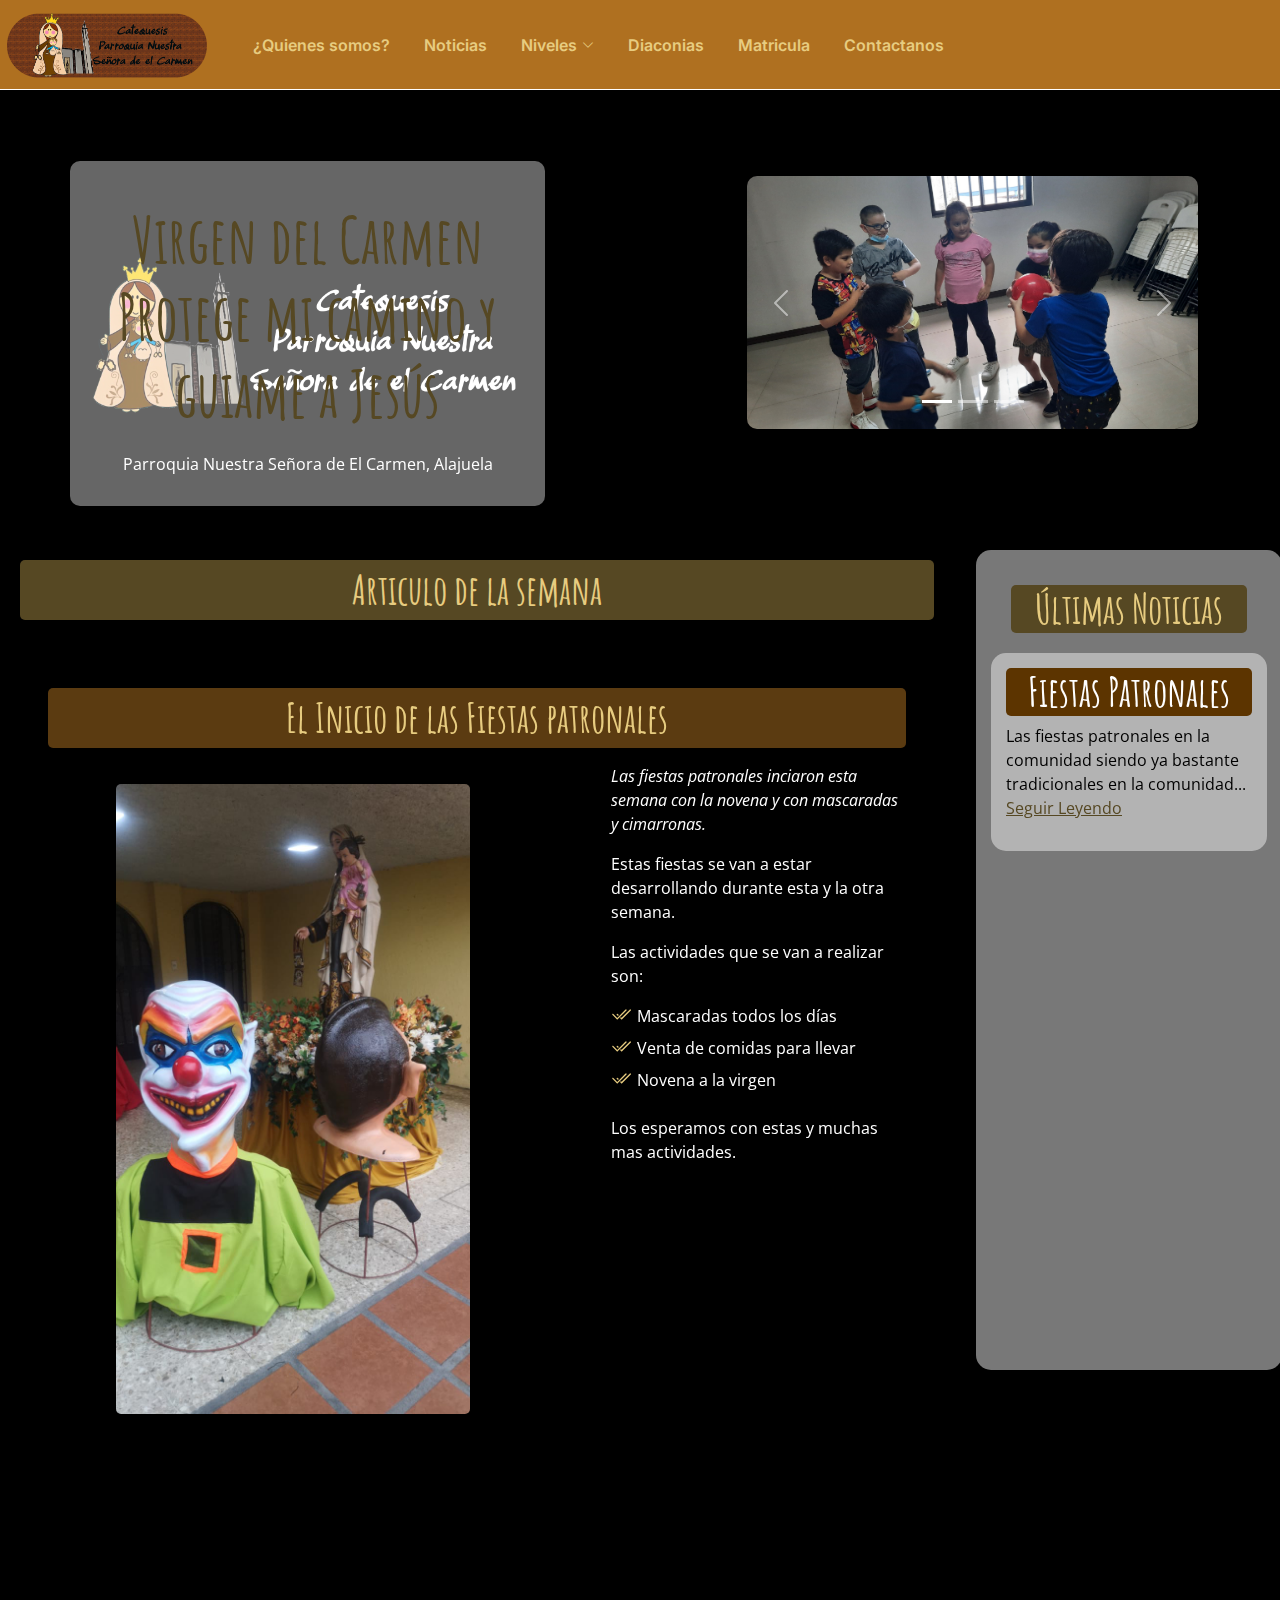
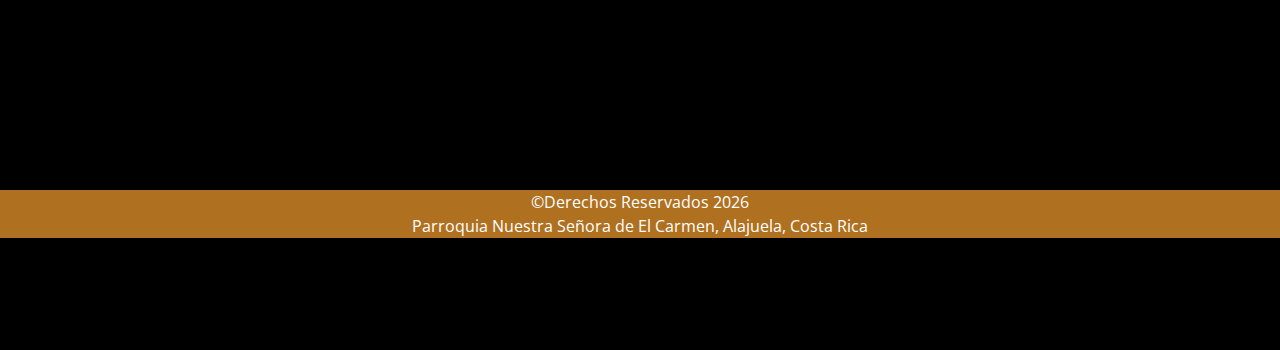
<file: index.html>
<!DOCTYPE html>
<html lang="en">

<head>
  <meta charset="utf-8">
  <meta content="width=device-width, initial-scale=1.0" name="viewport">

  <title>Catequesis parroquia Nuestra Señora de El Carmen</title>
  <meta content="" name="description">
  <meta content="" name="keywords">

  <!-- Favicons -->
  <link href="assets/img/Logo.ico" rel="icon">
  <link href="assets/img/Logo.ico" rel="apple-touch-icon">

  <!-- Google Fonts -->
  <link rel="preconnect" href="https://fonts.googleapis.com">
  <link rel="preconnect" href="https://fonts.gstatic.com" crossorigin>
  <link href="https://fonts.googleapis.com/css2?family=Open+Sans:ital,wght@0,300;0,400;0,500;0,600;0,700;1,300;1,400;1,600;1,700&family=Amatic+SC:ital,wght@0,300;0,400;0,500;0,600;0,700;1,300;1,400;1,500;1,600;1,700&family=Inter:ital,wght@0,300;0,400;0,500;0,600;0,700;1,300;1,400;1,500;1,600;1,700&display=swap" rel="stylesheet">

  <!-- Vendor CSS Files -->
  <link href="assets/vendor/bootstrap/css/bootstrap.min.css" rel="stylesheet">
  <link href="assets/vendor/bootstrap-icons/bootstrap-icons.css" rel="stylesheet">
  <link href="assets/vendor/aos/aos.css" rel="stylesheet">
  <link href="assets/vendor/glightbox/css/glightbox.min.css" rel="stylesheet">
  <link href="assets/vendor/swiper/swiper-bundle.min.css" rel="stylesheet">

  <!-- Template Main CSS File -->
  <link href="assets/css/main.css" rel="stylesheet">

  <!-- =======================================================
  * Template Name: Yummy - v1.0.0
  * Template URL: https://bootstrapmade.com/yummy-bootstrap-restaurant-website-template/
  * Author: BootstrapMade.com
  * License: https://bootstrapmade.com/license/
  ======================================================== -->
</head>

<body>

  <!-- ======= Header ======= -->
  <header id="header" class="header fixed-top d-flex align-items-center navegador">
    <img src="assets/img/Logo Nav.png" class="LogoNav"alt="">
    

    <div class="container d-flex align-items-center justify-content-between ">

      
      <nav id="navbar" class="navbar">
        <ul>
          <li><a href="Pages/Quienes Somos.html">¿Quienes somos?</a></li>
          <li><a href="Pages/Noticias.html">Noticias</a></li>
          <li class="dropdown"><a href="#"><span>Niveles</span> <i class="bi bi-chevron-down dropdown-indicator"></i></a>
            <ul>
              <li><a href="Pages/Niveles/Primero.html">Primero</a></li>
              <li><a href="Pages/Niveles/Segundo.html">Segundo</a></li>
              <li><a href="Pages/Niveles/Tercero.html">Tercero</a></li>
              <li><a href="Pages/Niveles/Cuarto.html">Cuarto</a></li>
              <li><a href="Pages/Niveles/Quinto.html">Quinto</a></li>
              <li><a href="Pages/Niveles/Sexto.html">Sexto</a></li>
              <li><hr class="dropdown-divider"></li>
              <li><a href="Pages/Niveles/Confirma.html">Confirma</a></li>
            </ul>
          </li>

          <li><a href="Pages/Diaconias.html">Diaconias</a></li>

          <li><a href="Pages/Matricula.html" class="disabled">Matricula</a></li>
          <li><a href="#contact">Contactanos</a></li>
        </ul>
      </nav><!-- .navbar -->

      <a class="" href="#"></a>
      <i class="mobile-nav-toggle mobile-nav-show bi bi-list"></i>
      <i class="mobile-nav-toggle mobile-nav-hide d-none bi bi-x"></i>

    </div>
  </header>
  
  <!-- End Header -->

  <!-- ======= Hero Section ======= -->
  <section id="hero" class="hero d-flex  align-items-center ">
    <div class="container bajo">
      <div class="row justify-content-between gy-5 ">
        
        <div class="col-lg-5 order-2 order-lg-2 text-center text-lg-start padCarrusel" data-aos="fade-up" data-aos-delay="150">
          <div id="demo" class="carousel slide carrusel" data-bs-ride="carousel">

            <!-- Indicators/dots -->
            <div class="carousel-indicators">
                <button type="button" data-bs-target="#demo" data-bs-slide-to="0" class="active"></button>
                <button type="button" data-bs-target="#demo" data-bs-slide-to="1"></button>
                <button type="button" data-bs-target="#demo" data-bs-slide-to="2"></button>
            </div>

            <div class="carousel-inner">
              <div class="carousel-item active">
              <img src="assets/img/Carrusel/Carrusel-1.jpg" alt="Imagen 1" class="d-block w-100" style="border-radius: 10px;">
              </div>
              <div class="carousel-item">
              <img src="assets/img/Carrusel/Carrusel-2.jpg" alt="Imagen 2" class="d-block w-100" style="border-radius: 10px;">
              </div>
              <div class="carousel-item">
              <img src="assets/img/Carrusel/Carrusel-3.jpg" alt="Imagen 3" class="d-block w-100"style="border-radius: 10px;">
              </div>
            </div>

            <!-- Left and right controls/icons -->
            <button class="carousel-control-prev" type="button" data-bs-target="#demo" data-bs-slide="prev">
            <span class="carousel-control-prev-icon"></span>
            </button>
            <button class="carousel-control-next" type="button" data-bs-target="#demo" data-bs-slide="next">
            <span class="carousel-control-next-icon"></span>
            </button>
          </div>
        </div>
        <div class="col-lg-5 order-1 order-lg-1 d-flex flex-column justify-content-center align-items-center align-items-lg-start text-center text-lg-start fondo">
          <div class="Letras">
            <h2 data-aos="fade-up">Virgen del Carmen<br>Protege mi camino y guiame a Jesús</h2>
            <p class="titulado" data-aos="fade-up" data-aos-delay="100">Parroquia Nuestra Señora de El Carmen, Alajuela</p>
          </div>
          <div class="d-flex" data-aos="fade-up" data-aos-delay="200">
            <!--<a href="#book-a-table" class="btn-book-a-table">Book a Table</a>
            <a href="https://www.youtube.com/watch?v=LXb3EKWsInQ" class="glightbox btn-watch-video d-flex align-items-center"><i class="bi bi-play-circle"></i><span>Watch Video</span></a>-->
          </div>
        </div>
      </div>
    </div>
  </section><!-- End Hero Section -->

  <main id="main">
    <div class="row">
      <div class="col-lg-9 col-md-8">
        <p class="titulo" data-aos="fade-up" data-aos-delay="150">Articulo de la semana</p>
        <!-- ======= About Section ======= -->
        <section id="about" class="about">
          <div class="container artPrin" data-aos="fade-up">

            
            <p class="tituloinside">El Inicio de las Fiestas patronales</p>
            <div class="row gy-4">
              <div class="col-lg-7 position-relative about-img" data-aos="fade-up" data-aos-delay="150">
                <div class="section-header">
                  
                  <img class="pica"src="assets/img/Articulo de la semana.jpeg" alt="">
                </div>
              </div>
              <div class="col-lg-5 d-flex align-items-middle" data-aos="fade-up" data-aos-delay="300">
                <div class="content ps-0 ps-lg-5">
                  <p class="fst-italic">
                    Las fiestas patronales inciaron esta semana con la novena y con mascaradas y cimarronas.
                  </p>
                  <p>
                    Estas fiestas se van a estar desarrollando durante esta y la otra semana.
                  </p>
                  <p>
                    Las actividades que se van a realizar son:
                  </p>
                  <ul>
                    <li><i class="bi bi-check2-all"></i> Mascaradas todos los días</li>
                    <li><i class="bi bi-check2-all"></i> Venta de comidas para llevar</li>
                    <li><i class="bi bi-check2-all"></i> Novena a la virgen</li>
                  </ul>
                  <p>
                    Los esperamos con estas y muchas mas actividades.
                  </p>

                  <!--<div class="position-relative mt-4">
                    <img src="assets/img/about-2.jpg" class="img-fluid" alt="">
                    <a href="https://www.youtube.com/watch?v=LXb3EKWsInQ" class="glightbox play-btn"></a>
                  </div>-->
                </div>
              </div>
            </section><!-- End About Section -->
            </div>
            <div class="asidesContainer col-lg-3 col-md-4" data-aos="fade-up" data-aos-delay="150">
              <aside>
                  <h6 class="titulo" data-aos-delay="300">Últimas Noticias</h6>
              
                  <aside data-aos="fade-up" data-aos-delay="300">
                      <h6 class="tituloinside" >Fiestas Patronales</h6>
                      <p>Las fiestas patronales en la comunidad siendo ya bastante tradicionales en la comunidad... <a href="pages/Noticias.html">Seguir Leyendo</a></p>
                      
                  </aside>   
                  <aside data-aos="fade-up" data-aos-delay="300">
                      <h6 class="tituloinside" >Suspencion Por Tormenta Tropical Bonnie</h6>
                      <p>El proximo sabado 2 de Julio, se suspoenderan las lecciones de catequesis... <a href="pages/Noticias.html">Seguir Leyendo</a></p>
                      
                  </aside>  
                  <aside data-aos="fade-up" data-aos-delay="300">
                      <h6 class="tituloinside" >Aporte de cachivaches</h6>
                      <p>Se les solicita amablemente que este proximo fin de semana... <a href="pages/Noticias.html">Seguir Leyendo</a></p>
                      
                  </aside> 
              </aside>
          </div>
        
      </div>
    </div>
    
    <div class="pad2 row" data-aos="fade-up" data-aos-delay="300">
      <div class="col-sm-4" data-aos="fade-up" data-aos-delay="150">
        <a href="Pages/Niveles/Primero.html">
          <div class="membership-item  position-relative padreAside text-center">
            <img class="img-fluid" src="assets/img/Background2.png" alt="" />
            <h2 class=" mb-3">Niveles</h2>
          </div>
        </a>
      </div>
      
      <div class="col-sm-4" data-aos="fade-up" data-aos-delay="150">
        <a href="Pages/Diaconias.html">
          <div class="membership-item  position-relative padreAside text-center">
            <img class="img-fluid" src="assets/img/Background2.png" alt="" />
            <h2 class=" mb-3">Diaconias</h2>
          </div>
        </a>
      </div>
      
      <div class="col-sm-4" data-aos="fade-up" data-aos-delay="150">
        <a href="">
          <div class="membership-item position-relative padreAside text-center">
            <img class="img-fluid" src="assets/img/Background2.png" alt="" />
            <h2 class=" mb-3">Contactanos</h2>
          </div>
        </a>
      </div>
    </div>

  </div>

  
    

  </main><!-- End #main -->

  <!-- ======= Footer ======= -->
  <footer>
    <div class="container-fluid bg-4 text-center">
        <credit>&copy;Derechos Reservados</credit>
        <credit id="date"></credit> 
        <script>document.getElementById("date").innerHTML= new Date().getFullYear()</script>
        <br>
        <credit> Parroquia Nuestra Señora de El Carmen, Alajuela, Costa Rica</credit>
    </div>
</footer>
  <!-- End Footer -->

  <a href="#" class="scroll-top d-flex align-items-center justify-content-center"><i class="bi bi-arrow-up-short"></i></a>

  <div id="preloader"></div>

  <!-- Vendor JS Files -->
  <script src="assets/vendor/bootstrap/js/bootstrap.bundle.min.js"></script>
  <script src="assets/vendor/aos/aos.js"></script>
  <script src="assets/vendor/glightbox/js/glightbox.min.js"></script>
  <script src="assets/vendor/purecounter/purecounter_vanilla.js"></script>
  <script src="assets/vendor/swiper/swiper-bundle.min.js"></script>
  <script src="assets/vendor/php-email-form/validate.js"></script>

  <!-- Template Main JS File -->
  <script src="assets/js/main.js"></script>

</body>

</html>
</file>
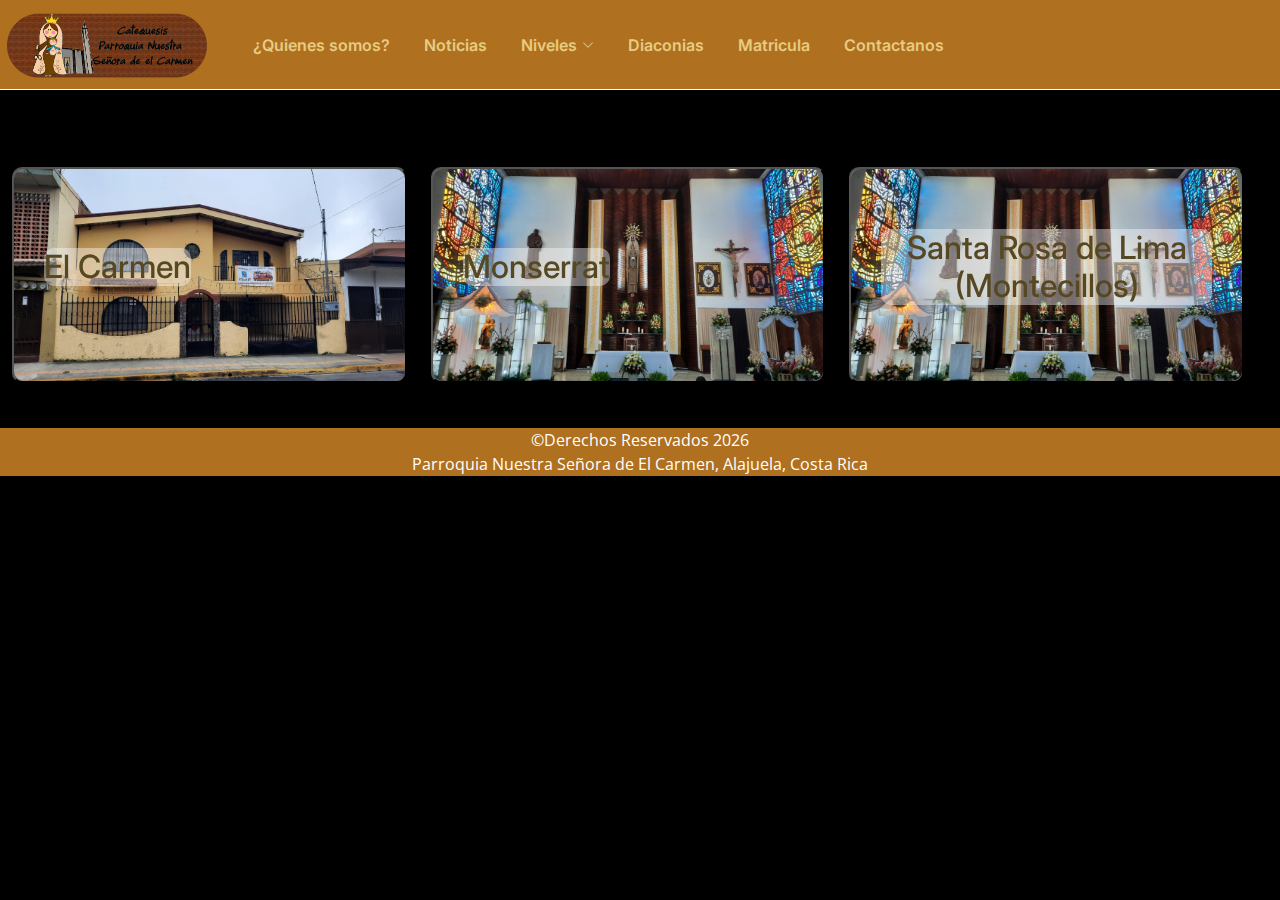
<file: Pages/Diaconias.html>
<!DOCTYPE html>
<html lang="en">

<head>
  <meta charset="utf-8">
  <meta content="width=device-width, initial-scale=1.0" name="viewport">

  <title>Catequesis parroquia Nuestra Señora de El Carmen</title>
  <meta content="" name="description">
  <meta content="" name="keywords">

  <!-- Favicons -->
  <link href="../assets/img/Logo.ico" rel="icon">
  <link href="../assets/img/Logo.ico" rel="apple-touch-icon">

  <!-- Google Fonts -->
  <link rel="preconnect" href="https://fonts.googleapis.com">
  <link rel="preconnect" href="https://fonts.gstatic.com" crossorigin>
  <link href="https://fonts.googleapis.com/css2?family=Open+Sans:ital,wght@0,300;0,400;0,500;0,600;0,700;1,300;1,400;1,600;1,700&family=Amatic+SC:ital,wght@0,300;0,400;0,500;0,600;0,700;1,300;1,400;1,500;1,600;1,700&family=Inter:ital,wght@0,300;0,400;0,500;0,600;0,700;1,300;1,400;1,500;1,600;1,700&display=swap" rel="stylesheet">

  <!-- Vendor CSS Files -->
  <link href="../assets/vendor/bootstrap/css/bootstrap.min.css" rel="stylesheet">
  <link href="../assets/vendor/bootstrap-icons/bootstrap-icons.css" rel="stylesheet">
  <link href="../assets/vendor/aos/aos.css" rel="stylesheet">
  <link href="../assets/vendor/glightbox/css/glightbox.min.css" rel="stylesheet">
  <link href="../assets/vendor/swiper/swiper-bundle.min.css" rel="stylesheet">

  <!-- Template Main CSS File -->
  <link href="../assets/css/main.css" rel="stylesheet">

  <!-- =======================================================
  * Template Name: Yummy - v1.0.0
  * Template URL: https://bootstrapmade.com/yummy-bootstrap-restaurant-website-template/
  * Author: BootstrapMade.com
  * License: https://bootstrapmade.com/license/
  ======================================================== -->
</head>

<body>

  <!-- ======= Header ======= -->
  <header id="header" class="header fixed-top d-flex align-items-center navegador">
    <a class="logoReferencia" href="../index.html"><img src="../assets/img/Logo Nav.png" class="LogoNav" alt=""></a>
    

    <div class="container d-flex align-items-center justify-content-between ">

      
      <nav id="navbar" class="navbar">
        <ul>
          <li><a href="Quienes Somos.html">¿Quienes somos?</a></li>
          <li><a href="Noticias.html">Noticias</a></li>
          <li class="dropdown"><a href="#"><span>Niveles</span> <i class="bi bi-chevron-down dropdown-indicator"></i></a>
          <ul>
              <li><a href="Niveles/Primero.html">Primero</a></li>
              <li><a  href="Niveles/Segundo.html">Segundo</a></li>
              <li><a  href="Niveles/Tercero.html">Tercero</a></li>
              <li><a  href="Niveles/Cuarto.html">Cuarto</a></li>
              <li><a  href="Niveles/Quinto.html">Quinto</a></li>
              <li><a  href="Niveles/Sexto.html">Sexto</a></li>
              <li><hr class="dropdown-divider"></li>
              <li><a href="Niveles/Confirma.html">Confirma</a></li>
          </ul>
          <li><a href="Diaconias.html">Diaconias</a></li>
          <li><a href="Matricula.html" class="disabled">Matricula</a></li>
          <li><a href="#contact">Contactanos</a></li>
        </ul>
      </nav><!-- .navbar -->

      <a class="" href="#"></a>
      <i class="mobile-nav-toggle mobile-nav-show bi bi-list"></i>
      <i class="mobile-nav-toggle mobile-nav-hide d-none bi bi-x"></i>

    </div>
  </header>
  
  <!-- End Header -->
  <main id="main">

    <div class="pad2 row tituloBottom container-fluid" data-aos="fade-up" data-aos-delay="300">

      
      <div class="col-sm-4">
          <button onclick="procesarDatos('Diaconia El Carmen')" type="button" class=" membership-item padreAside text-center container" data-aos="fade-up" data-aos-delay="150"> 
            <h2 class=" mb-3">El Carmen</h2>
            <img class="img-fluid" src="../assets/img/ElCarmen.jpg" alt="" />
          </button>
      </div>

      <div class="col-sm-4">
          <button onclick="procesarDatos('Diaconia de Monserrat')" type="button" class=" membership-item padreAside text-center container" data-aos="fade-up" data-aos-delay="150"> 
            <h2 class=" mb-3">Monserrat</h2>
            <img class="img-fluid" src="../assets/img/Fondo.jpg" alt="" />
          </button>
      </div>

      <div class="col-sm-4">
          <button onclick="procesarDatos('Diaconia de Santa Rosa de Lima')" type="button" class=" membership-item padreAside text-center container" data-aos="fade-up" data-aos-delay="150"> 
            <h2 class=" mb-3">Santa Rosa de Lima (Montecillos)</h2>
            <img class="img-fluid" src="../assets/img/Fondo.jpg" alt="" />
          </button>
      </div>

                    

    </div>

    <div id="info-diaconia-id">

    </div>
    
          
          
          
          
          
    <!-- End About Section -->
    

  </main>
    

  <!-- ======= Footer ======= -->
  <footer>
    <div class="container-fluid bg-4 text-center">
        <credit>&copy;Derechos Reservados</credit>
        <credit id="date"></credit> 
        <script>document.getElementById("date").innerHTML= new Date().getFullYear()</script>
        <br>
        <credit> Parroquia Nuestra Señora de El Carmen, Alajuela, Costa Rica</credit>
    </div>
  </footer>
  <!-- End Footer -->

  <a href="#" class="scroll-top d-flex align-items-center justify-content-center"><i class="bi bi-arrow-up-short"></i></a>

  <div id="preloader"></div>

  <!-- Vendor JS Files -->
  <script src="../assets/vendor/bootstrap/js/bootstrap.bundle.min.js"></script>
  <script src="../assets/vendor/aos/aos.js"></script>
  <script src="../assets/vendor/aos/aos.js"></script>
  <script src="../assets/vendor/glightbox/js/glightbox.min.js"></script>
  <script src="../assets/vendor/purecounter/purecounter_vanilla.js"></script>
  <script src="../assets/vendor/swiper/swiper-bundle.min.js"></script>
  <script src="../assets/vendor/php-email-form/validate.js"></script>

  <!-- Template Main JS File -->
  <script src="../assets/js/main.js"></script>
  <script src="../assets/js/cargaDiaconias.js"></script>
  <script src="https://ajax.googleapis.com/ajax/libs/jquery/3.6.0/jquery.min.js"></script>

</body>

</html>
</file>
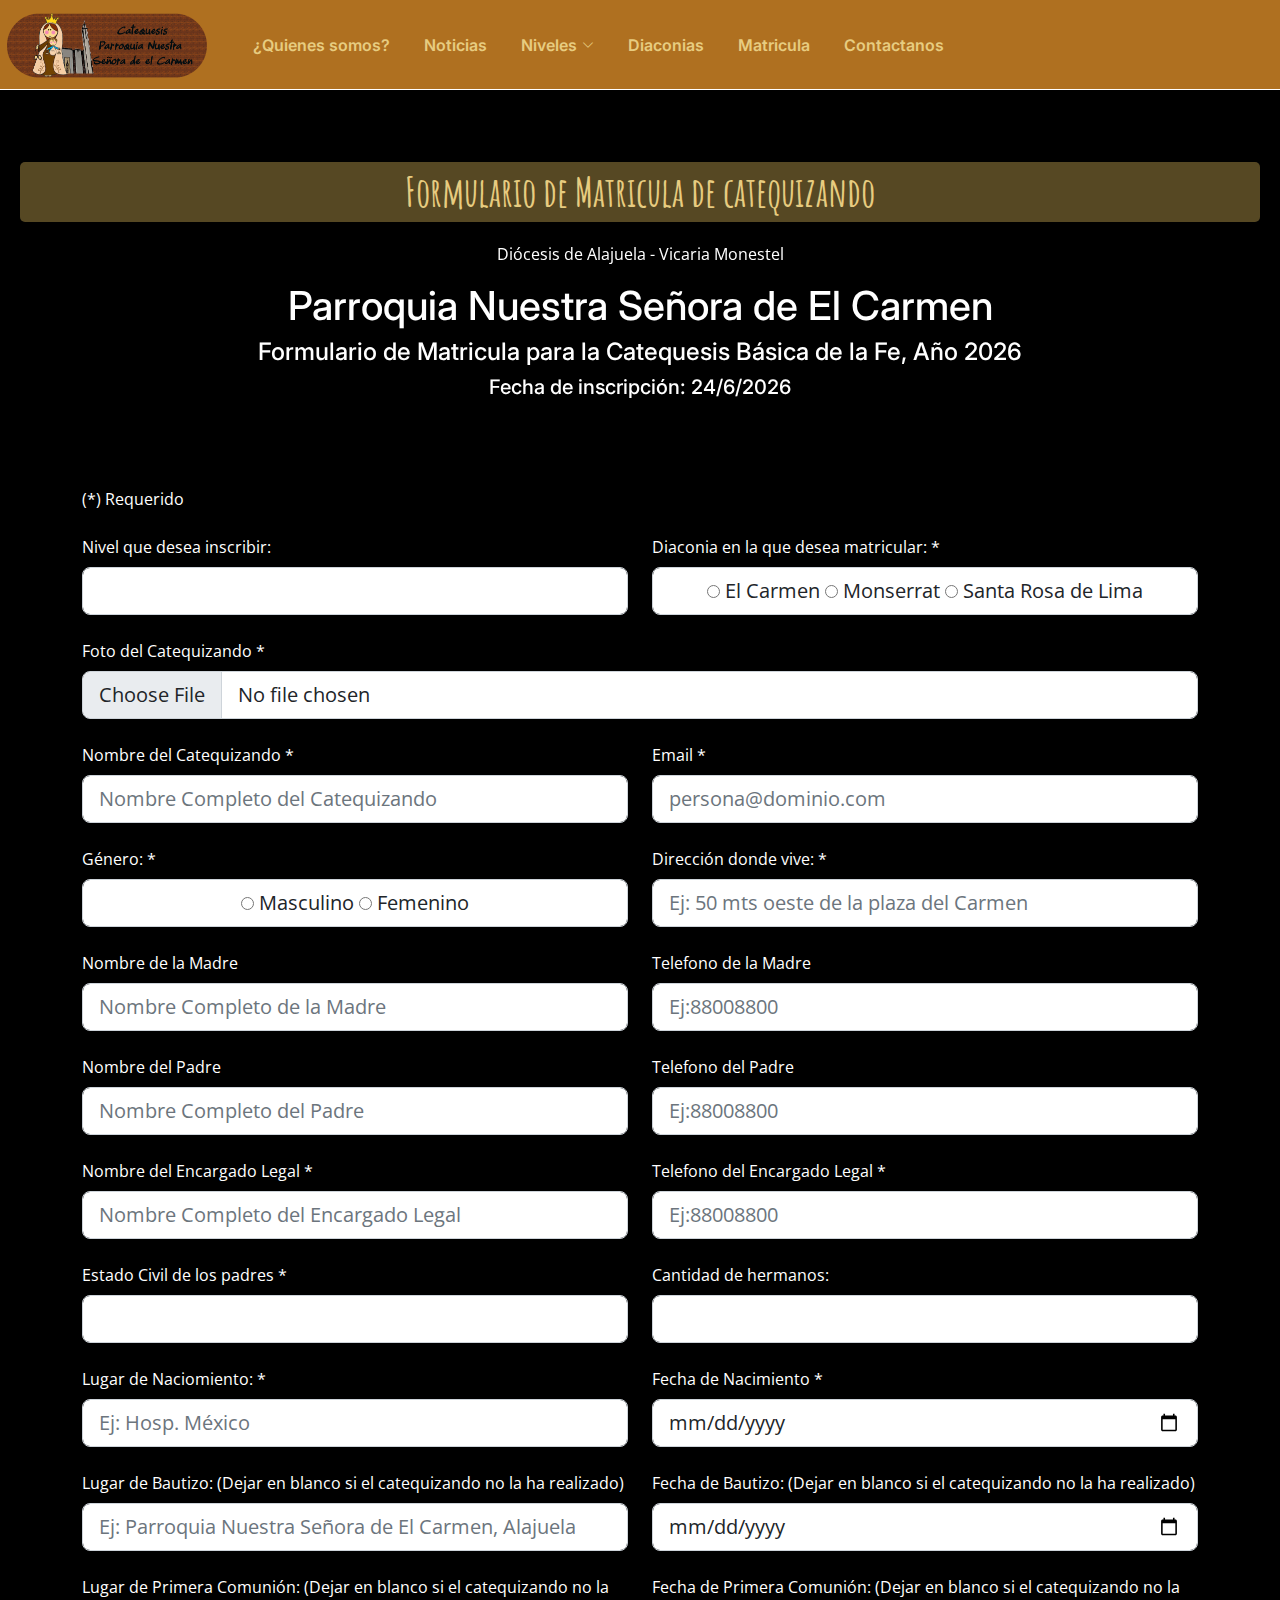
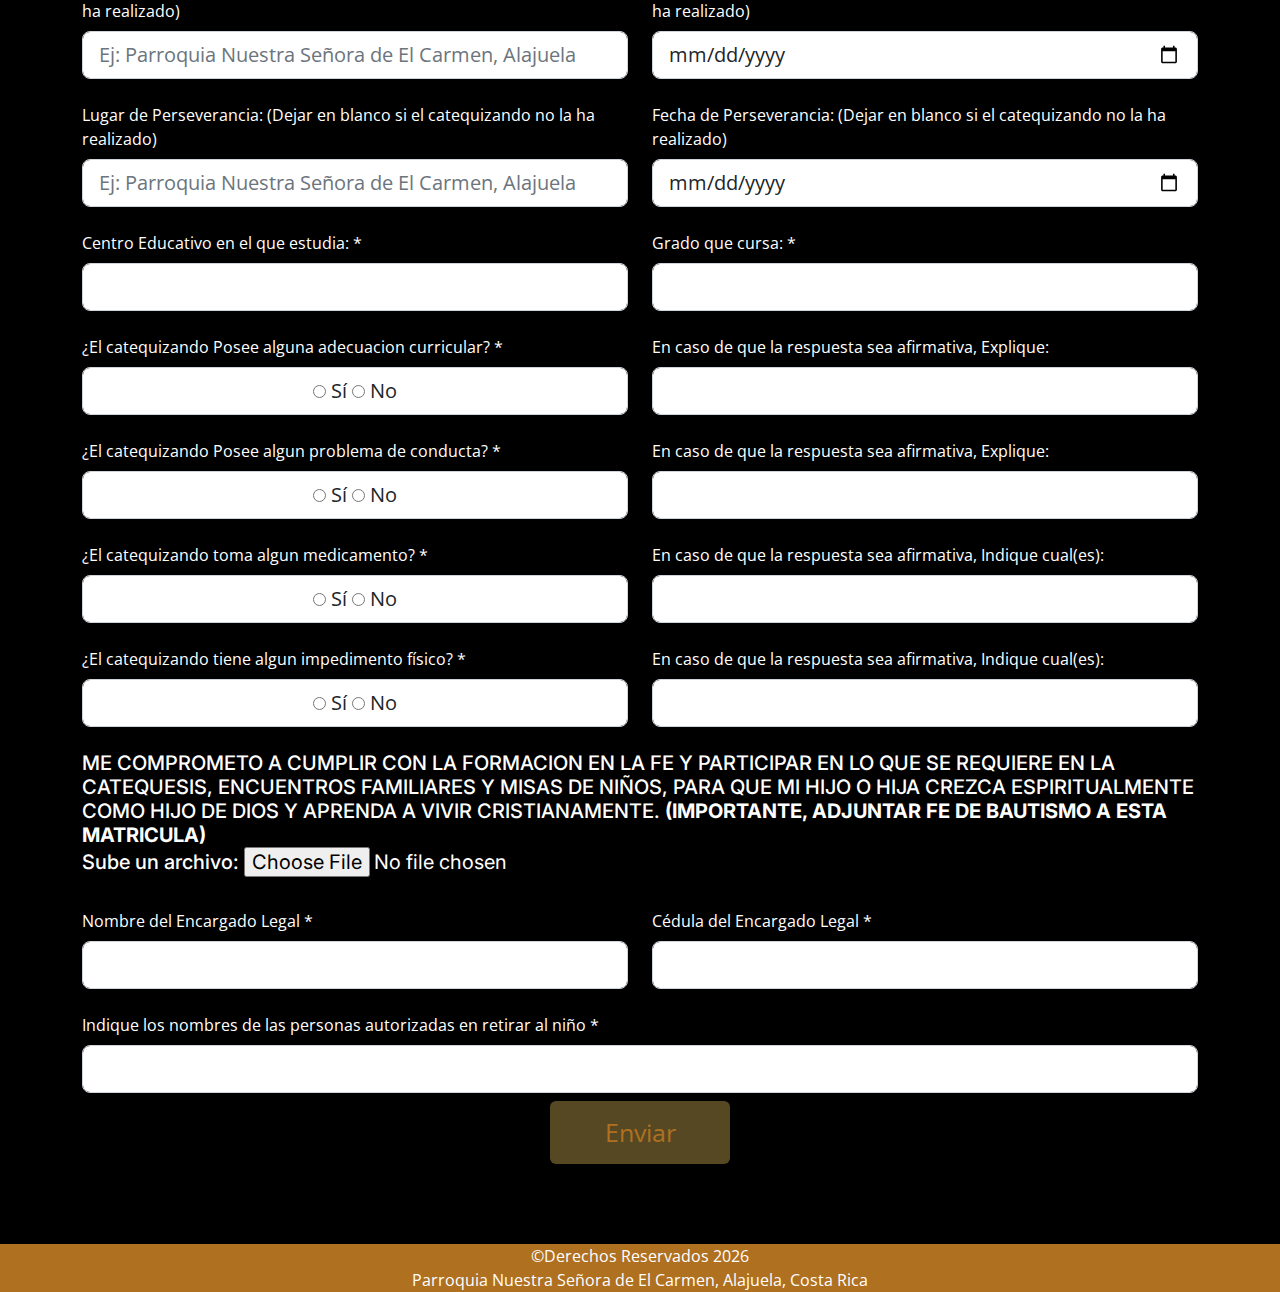
<file: Pages/Matricula.html>
<!DOCTYPE html>
<html lang="en">

<head>
  <meta charset="utf-8">
  <meta content="width=device-width, initial-scale=1.0" name="viewport">

  <title>Catequesis parroquia Nuestra Señora de El Carmen</title>
  <meta content="" name="description">
  <meta content="" name="keywords">

  <!-- Favicons -->
  <link href="../assets/img/Logo.ico" rel="icon">
  <link href="../assets/img/Logo.ico" rel="apple-touch-icon">

  <!-- Google Fonts -->
  <link rel="preconnect" href="https://fonts.googleapis.com">
  <link rel="preconnect" href="https://fonts.gstatic.com" crossorigin>
  <link href="https://fonts.googleapis.com/css2?family=Open+Sans:ital,wght@0,300;0,400;0,500;0,600;0,700;1,300;1,400;1,600;1,700&family=Amatic+SC:ital,wght@0,300;0,400;0,500;0,600;0,700;1,300;1,400;1,500;1,600;1,700&family=Inter:ital,wght@0,300;0,400;0,500;0,600;0,700;1,300;1,400;1,500;1,600;1,700&display=swap" rel="stylesheet">

  <!-- Vendor CSS Files -->
  <link href="../assets/vendor/bootstrap/css/bootstrap.min.css" rel="stylesheet">
  <link href="../assets/vendor/bootstrap-icons/bootstrap-icons.css" rel="stylesheet">
  <link href="../assets/vendor/aos/aos.css" rel="stylesheet">
  <link href="../assets/vendor/glightbox/css/glightbox.min.css" rel="stylesheet">
  <link href="../assets/vendor/swiper/swiper-bundle.min.css" rel="stylesheet">

  <!-- Template Main CSS File -->
  <link href="../assets/css/main.css" rel="stylesheet">

  <!-- =======================================================
  * Template Name: Yummy - v1.0.0
  * Template URL: https://bootstrapmade.com/yummy-bootstrap-restaurant-website-template/
  * Author: BootstrapMade.com
  * License: https://bootstrapmade.com/license/
  ======================================================== -->
</head>

<body>

  <!-- ======= Header ======= -->
  <header id="header" class="header fixed-top d-flex align-items-center navegador">
    <a class="logoReferencia" href="../index.html"><img src="../assets/img/Logo Nav.png" class="LogoNav" alt=""></a>
    

    <div class="container d-flex align-items-center justify-content-between ">

      
      <nav id="navbar" class="navbar">
        <ul>
          <li><a href="Quienes Somos.html">¿Quienes somos?</a></li>
          <li><a href="Noticias.html">Noticias</a></li>
          <li class="dropdown"><a href="#"><span>Niveles</span> <i class="bi bi-chevron-down dropdown-indicator"></i></a>
          <ul>
              <li><a href="Niveles/Primero.html">Primero</a></li>
              <li><a  href="Niveles/Segundo.html">Segundo</a></li>
              <li><a  href="Niveles/Tercero.html">Tercero</a></li>
              <li><a  href="Niveles/Cuarto.html">Cuarto</a></li>
              <li><a  href="Niveles/Quinto.html">Quinto</a></li>
              <li><a  href="Niveles/Sexto.html">Sexto</a></li>
              <li><hr class="dropdown-divider"></li>
              <li><a href="Niveles/Confirma.html">Confirma</a></li>
          </ul>
          <li><a href="Diaconias.html">Diaconias</a></li>
          <li><a href="Matricula.html" class="disabled">Matricula</a></li>
          <li><a href="#contact">Contactanos</a></li>
        </ul>
      </nav><!-- .navbar -->

      <a class="" href="#"></a>
      <i class="mobile-nav-toggle mobile-nav-show bi bi-list"></i>
      <i class="mobile-nav-toggle mobile-nav-hide d-none bi bi-x"></i>

    </div>
  </header>
  
  <!-- End Header -->
  <main id="main">
    <p class="tituloNoti" data-aos="fade-up" data-aos-delay="150">Formulario de Matricula de catequizando</p>
    <p class="text-center"data-aos="fade-up" data-aos-delay="150">Diócesis de Alajuela - Vicaria Monestel</p>
    <h1 class="text-center"data-aos="fade-up" data-aos-delay="150">Parroquia Nuestra Señora de El Carmen</h1>
    <h4 id="date2" class="text-center"data-aos="fade-up" data-aos-delay="150">Formulario de Matricula para la Catequesis Básica de la Fe, Año </h4>
    <script>document.getElementById("date2").innerHTML+= new Date().getFullYear()</script>
    <div class="text-center mat1"data-aos="fade-up" data-aos-delay="150">
      <h5 id="date3">Fecha de inscripción: </h5>
      <script>
      let fecha="";
      fecha=new Date().getDate()+"/"+new Date().getMonth()+"/"+new Date().getFullYear();
      document.getElementById("date3").innerHTML+= fecha;
      </script>
    </div>
    
    
    <section class="contact">
      <div class="container">
        <div class="row">
          <div class="col-sm-12">
            <div class="contact-map box">
              <div id="formularioCredito" >
                <form class="form-a">
                  <div class="row">
                    <label class="pb-2" >(*) Requerido</label>
                    <div class="col-md-6 mb-2">
                      <div class="form-group mt-3">
                        <label class="pb-2" for="correo">Nivel que desea inscribir: </label>
                          <select name="Nivel" class="form-control form-control-lg form-control-a" >
                            <option></option>
                            <option>Primero</option>
                            <option>Segundo</option>
                            <option>Tercero</option>
                            <option>Cuarto</option>
                            <option>Quinto</option>
                            <option>Sexto</option>
                            <option>Confirma</option>
                          </select>
                      </div>
                    </div>
                    <div class="col-md-6 mb-2">
                      <div class="form-group mt-3">
                        <label class="pb-2" for="correo">Diaconia en la que desea matricular: *</label>
                          <div class="form-control form-control-lg form-control-a text-center" >
                            <input type="radio" name="diaconiaMat" value="1">   El Carmen
                            <input type="radio" name="diaconiaMat" value="2">   Monserrat
                            <input type="radio" name="diaconiaMat" value="3">   Santa Rosa de Lima
                          </div>
                      </div>
                    </div>
                    <div class="col-md-12 mb-2">
                      <div class="form-group mt-3">
                        <label class="pb-2" for="fotoMat">Foto del Catequizando *</label>
                        <input type="file" name="fotoMat" id="fotoMat" class="form-control form-control-lg form-control-a" placeholder="" required>
                      </div>
                    </div>
                    <div class="col-md-6 mb-2">
                      <div class="form-group mt-3">
                        <label class="pb-2" for="Nombre">Nombre del Catequizando *</label>
                        <input type="text" name="Nombre" id="Nombre" class="form-control form-control-lg form-control-a" placeholder="Nombre Completo del Catequizando" required>
                      </div>
                    </div>
                    <div class="col-md-6 mb-2">
                      <div class="form-group mt-3">
                        <label class="pb-2" for="correo">Email *</label>
                        <input type="email" name="correo" id="correo" class="form-control form-control-lg form-control-a" placeholder="persona@dominio.com" required>
                      </div>
                    </div>
                    <div class="col-md-6 mb-2">
                      <div class="form-group mt-3">
                        <label class="pb-2" for="correo">Género: *</label>
                          <div class="form-control form-control-lg form-control-a text-center" >
                            <input type="radio" name="GeneroMat" value="1">   Masculino
                            <input type="radio" name="GeneroMat" value="2">   Femenino
                          </div>
                      </div>
                    </div>
                    <div class="col-md-6 mb-2">
                      <div class="form-group mt-3">
                        <label class="pb-2" for="Nombre">Dirección donde vive: *</label>
                        <input type="text" name="Nombre" id="Nombre" class="form-control form-control-lg form-control-a" placeholder="Ej: 50 mts oeste de la plaza del Carmen" required>
                      </div>
                    </div>
                    <div class="col-md-6 mb-2">
                      <div class="form-group mt-3">
                        <label class="pb-2" for="Nombre">Nombre de la Madre</label>
                        <input type="text" name="Nombre" id="Nombre" class="form-control form-control-lg form-control-a" placeholder="Nombre Completo de la Madre">
                      </div>
                    </div>
                    <div class="col-md-6 mb-2">
                      <div class="form-group mt-3">
                        <label class="pb-2" for="Nombre">Telefono de la Madre</label>
                        <input type="tel" name="Nombre" id="Nombre" class="form-control form-control-lg form-control-a" placeholder="Ej:88008800">
                      </div>
                    </div>
                    <div class="col-md-6 mb-2">
                      <div class="form-group mt-3">
                        <label class="pb-2" for="Nombre">Nombre del Padre</label>
                        <input type="text" name="Nombre" id="Nombre" class="form-control form-control-lg form-control-a" placeholder="Nombre Completo del Padre">
                      </div>
                    </div>
                    <div class="col-md-6 mb-2">
                      <div class="form-group mt-3">
                        <label class="pb-2" for="Nombre">Telefono del Padre</label>
                        <input type="tel" name="Nombre" id="Nombre" class="form-control form-control-lg form-control-a" placeholder="Ej:88008800">
                      </div>
                    </div>
                    <div class="col-md-6 mb-2">
                      <div class="form-group mt-3">
                        <label class="pb-2" for="Nombre">Nombre del Encargado Legal *</label>
                        <input type="text" name="Nombre" id="Nombre" class="form-control form-control-lg form-control-a" placeholder="Nombre Completo del Encargado Legal" required>
                      </div>
                    </div>
                    <div class="col-md-6 mb-2">
                      <div class="form-group mt-3">
                        <label class="pb-2" for="Nombre">Telefono del Encargado Legal *</label>
                        <input type="tel" name="Nombre" id="Nombre" class="form-control form-control-lg form-control-a" placeholder="Ej:88008800" required>
                      </div>
                    </div>
                    <div class="col-md-6 mb-2">
                      <div class="form-group mt-3">
                        <label class="pb-2" for="Nombre">Estado Civil de los padres *</label>
                        <select name="Nivel" class="form-control form-control-lg form-control-a" >
                          <option></option>
                          <option>Casados</option>
                          <option>Separados</option>
                          <option>Divorciados</option>
                          <option>Solteros</option>
                          <option>Unión Libre</option>
                        </select>
                      </div>
                    </div>
                    <div class="col-md-6 mb-2">
                      <div class="form-group mt-3">
                        <label class="pb-2" for="Nombre">Cantidad de hermanos:</label>
                        <input type="number" name="Nombre" id="Nombre" class="form-control form-control-lg form-control-a" placeholder="" required>
                      </div>
                    </div>
                    <div class="col-md-6 mb-2">
                      <div class="form-group mt-3">
                        <label class="pb-2" for="Nombre">Lugar de Naciomiento: *</label>
                        <input type="text" name="Nombre" id="Nombre" class="form-control form-control-lg form-control-a" placeholder="Ej: Hosp. México" required>
                      </div>
                    </div>
                    <div class="col-md-6 mb-2">
                      <div class="form-group mt-3">
                        <label class="pb-2" for="Birthday">Fecha de Nacimiento *</label>
                        <input type="date" name="Birthday" id="Birthday"class="form-control form-control-lg form-control-a" placeholder="" required>
                        </select>
                      </div>
                    </div>
                    <div class="col-md-6 mb-2">
                      <div class="form-group mt-3">
                        <label class="pb-2" for="Nombre">Lugar de Bautizo: (Dejar en blanco si el catequizando no la ha realizado)</label>
                        <input type="text" name="Nombre" id="Nombre" class="form-control form-control-lg form-control-a" placeholder="Ej: Parroquia Nuestra Señora de El Carmen, Alajuela">
                      </div>
                    </div>
                    <div class="col-md-6 mb-2">
                      <div class="form-group mt-3">
                        <label class="pb-2" for="Birthday">Fecha de Bautizo: (Dejar en blanco si el catequizando no la ha realizado)</label>
                        <input type="date" name="Birthday" id="Birthday"class="form-control form-control-lg form-control-a" placeholder="">
                        </select>
                      </div>
                    </div>
                    <div class="col-md-6 mb-2">
                      <div class="form-group mt-3">
                        <label class="pb-2" for="Nombre">Lugar de Primera Comunión: (Dejar en blanco si el catequizando no la ha realizado)</label>
                        <input type="text" name="Nombre" id="Nombre" class="form-control form-control-lg form-control-a" placeholder="Ej: Parroquia Nuestra Señora de El Carmen, Alajuela">
                      </div>
                    </div>
                    <div class="col-md-6 mb-2">
                      <div class="form-group mt-3">
                        <label class="pb-2" for="Birthday">Fecha de Primera Comunión: (Dejar en blanco si el catequizando no la ha realizado)</label>
                        <input type="date" name="Birthday" id="Birthday"class="form-control form-control-lg form-control-a" placeholder="">
                        </select>
                      </div>
                    </div>
                    <div class="col-md-6 mb-2">
                      <div class="form-group mt-3">
                        <label class="pb-2" for="Nombre">Lugar de Perseverancia: (Dejar en blanco si el catequizando no la ha realizado)</label>
                        <input type="text" name="Nombre" id="Nombre" class="form-control form-control-lg form-control-a" placeholder="Ej: Parroquia Nuestra Señora de El Carmen, Alajuela">
                      </div>
                    </div>
                    <div class="col-md-6 mb-2">
                      <div class="form-group mt-3">
                        <label class="pb-2" for="Birthday">Fecha de Perseverancia: (Dejar en blanco si el catequizando no la ha realizado)</label>
                        <input type="date" name="Birthday" id="Birthday"class="form-control form-control-lg form-control-a" placeholder="">
                        </select>
                      </div>
                    </div>
                    <div class="col-md-6 mb-2">
                      <div class="form-group mt-3">
                        <label class="pb-2" for="Salario">Centro Educativo en el que estudia: *</label>
                        <input type="text" name="Salario" id="Salario" class="form-control form-control-lg form-control-a" placeholder="" required>
                      </div>
                    </div>
                    <div class="col-md-6 mb-2">
                      <div class="form-group mt-3">
                        <label class="pb-2" for="Salario">Grado que cursa: *</label>
                        <input type="text" name="Salario" id="Salario" class="form-control form-control-lg form-control-a" placeholder="" required>
                      </div>
                    </div>
                    <div class="col-md-6 mb-2">
                      <div class="form-group mt-3">
                        <label class="pb-2" for="Interes">¿El catequizando Posee alguna adecuacion curricular? *</label>
                        <div class="form-control form-control-lg form-control-a text-center" >
                          <input type="radio" name="AdecuacionMat" value="1">   Sí
                          <input type="radio" name="AdecuacionMat" value="2">   No
                        </div>
                      </div>
                    </div>
                    <div class="col-md-6 mb-2">
                      <div class="form-group mt-3">
                        <label class="pb-2" for="Salario">En caso de que la respuesta sea afirmativa, Explique:</label>
                        <input type="text" name="Salario" id="Salario" class="form-control form-control-lg form-control-a" placeholder="">
                      </div>
                    </div>
                    <div class="col-md-6 mb-2">
                      <div class="form-group mt-3">
                        <label class="pb-2" for="Interes">¿El catequizando Posee algun problema de conducta? *</label>
                        <div class="form-control form-control-lg form-control-a text-center" >
                          <input type="radio" name="AdecuacionMat" value="1">   Sí
                          <input type="radio" name="AdecuacionMat" value="2">   No
                        </div>
                      </div>
                    </div>
                    <div class="col-md-6 mb-2">
                      <div class="form-group mt-3">
                        <label class="pb-2" for="Salario">En caso de que la respuesta sea afirmativa, Explique:</label>
                        <input type="text" name="Salario" id="Salario" class="form-control form-control-lg form-control-a" placeholder="">
                      </div>
                    </div>
                    <div class="col-md-6 mb-2">
                      <div class="form-group mt-3">
                        <label class="pb-2" for="Interes">¿El catequizando toma algun medicamento? *</label>
                        <div class="form-control form-control-lg form-control-a text-center" >
                          <input type="radio" name="AdecuacionMat" value="1">   Sí
                          <input type="radio" name="AdecuacionMat" value="2">   No
                        </div>
                      </div>
                    </div>
                    <div class="col-md-6 mb-2">
                      <div class="form-group mt-3">
                        <label class="pb-2" for="Salario">En caso de que la respuesta sea afirmativa, Indique cual(es):</label>
                        <input type="text" name="Salario" id="Salario" class="form-control form-control-lg form-control-a" placeholder="">
                      </div>
                    </div>
                    <div class="col-md-6 mb-2">
                      <div class="form-group mt-3">
                        <label class="pb-2" for="Interes">¿El catequizando tiene algun impedimento físico? *</label>
                        <div class="form-control form-control-lg form-control-a text-center" >
                          <input type="radio" name="AdecuacionMat" value="1">   Sí
                          <input type="radio" name="AdecuacionMat" value="2">   No
                        </div>
                      </div>
                    </div>
                    <div class="col-md-6 mb-2">
                      <div class="form-group mt-3">
                        <label class="pb-2" for="Salario">En caso de que la respuesta sea afirmativa, Indique cual(es):</label>
                        <input type="text" name="Salario" id="Salario" class="form-control form-control-lg form-control-a" placeholder="">
                      </div>
                    </div>
                    <div class="col-md-12 mb-2">
                      <div class="form-group mt-3">
                        <h5>
                          ME COMPROMETO A CUMPLIR CON LA FORMACION EN LA FE Y PARTICIPAR EN LO QUE SE REQUIERE EN LA CATEQUESIS,
                          ENCUENTROS FAMILIARES Y MISAS DE NIÑOS, PARA QUE MI HIJO O HIJA CREZCA ESPIRITUALMENTE COMO HIJO DE DIOS
                          Y APRENDA A VIVIR CRISTIANAMENTE. <strong>(IMPORTANTE, ADJUNTAR FE DE BAUTISMO A ESTA MATRICULA)</strong>
                          <br>
                          Sube un archivo:
                          <input type="file" name="febaumat">
                        </h5>
                      </div>
                    </div>
                    <div class="col-md-6 mb-2">
                      <div class="form-group mt-3">
                        <label class="pb-2" for="vivienda">Nombre del Encargado Legal *</label>
                        <input type="text" name="vivienda" id="vivienda" class="form-control form-control-lg form-control-a" placeholder="" required>
                      </div>
                    </div>
                    <div class="col-md-6 mb-2">
                      <div class="form-group mt-3">
                        <label class="pb-2" for="vivienda">Cédula del Encargado Legal *</label>
                        <input type="text" name="vivienda" id="vivienda" class="form-control form-control-lg form-control-a" placeholder="" required>
                      </div>
                    </div>
                    <div class="col-md-12 mb-2">
                      <div class="form-group mt-3">
                        <label class="pb-2" for="vivienda">Indique los nombres de las personas autorizadas en retirar al niño *</label>
                        <input type="text" name="vivienda" id="vivienda" class="form-control form-control-lg form-control-a" placeholder="" required>
                      </div>
                    </div>
                    
                    <div class="col-md-12 text-center">
                      <button class="btn" type="submit" onclick="EnviarMatricula()" >Enviar</button>
                    </div>
                  </div>
                </form>
              </div>
            </div>
          </div>
        </div>
      </div>
    </section>

    

  </main>
  <!-- ======= Footer ======= -->
  <footer>
    <div class="container-fluid bg-4 text-center">
        <credit>&copy;Derechos Reservados</credit>
        <credit id="date"></credit> 
        <script>document.getElementById("date").innerHTML= new Date().getFullYear()</script>
        <br>
        <credit> Parroquia Nuestra Señora de El Carmen, Alajuela, Costa Rica</credit>
    </div>
</footer>
  <!-- End Footer -->

  <a href="#" class="scroll-top d-flex align-items-center justify-content-center"><i class="bi bi-arrow-up-short"></i></a>

  <div id="preloader"></div>

  <!-- Vendor JS Files -->
  <script src="../assets/vendor/bootstrap/js/bootstrap.bundle.min.js"></script>
  <script src="../assets/vendor/aos/aos.js"></script>
  <script src="../assets/vendor/glightbox/js/glightbox.min.js"></script>
  <script src="../assets/vendor/purecounter/purecounter_vanilla.js"></script>
  <script src="../assets/vendor/swiper/swiper-bundle.min.js"></script>
  <script src="../assets/vendor/php-email-form/validate.js"></script>

  <!-- Template Main JS File -->
  <script src="../assets/js/main.js"></script>
  <script src="../assets/js/cargaDiaconias.js"></script>

</body>

</html>
</file>
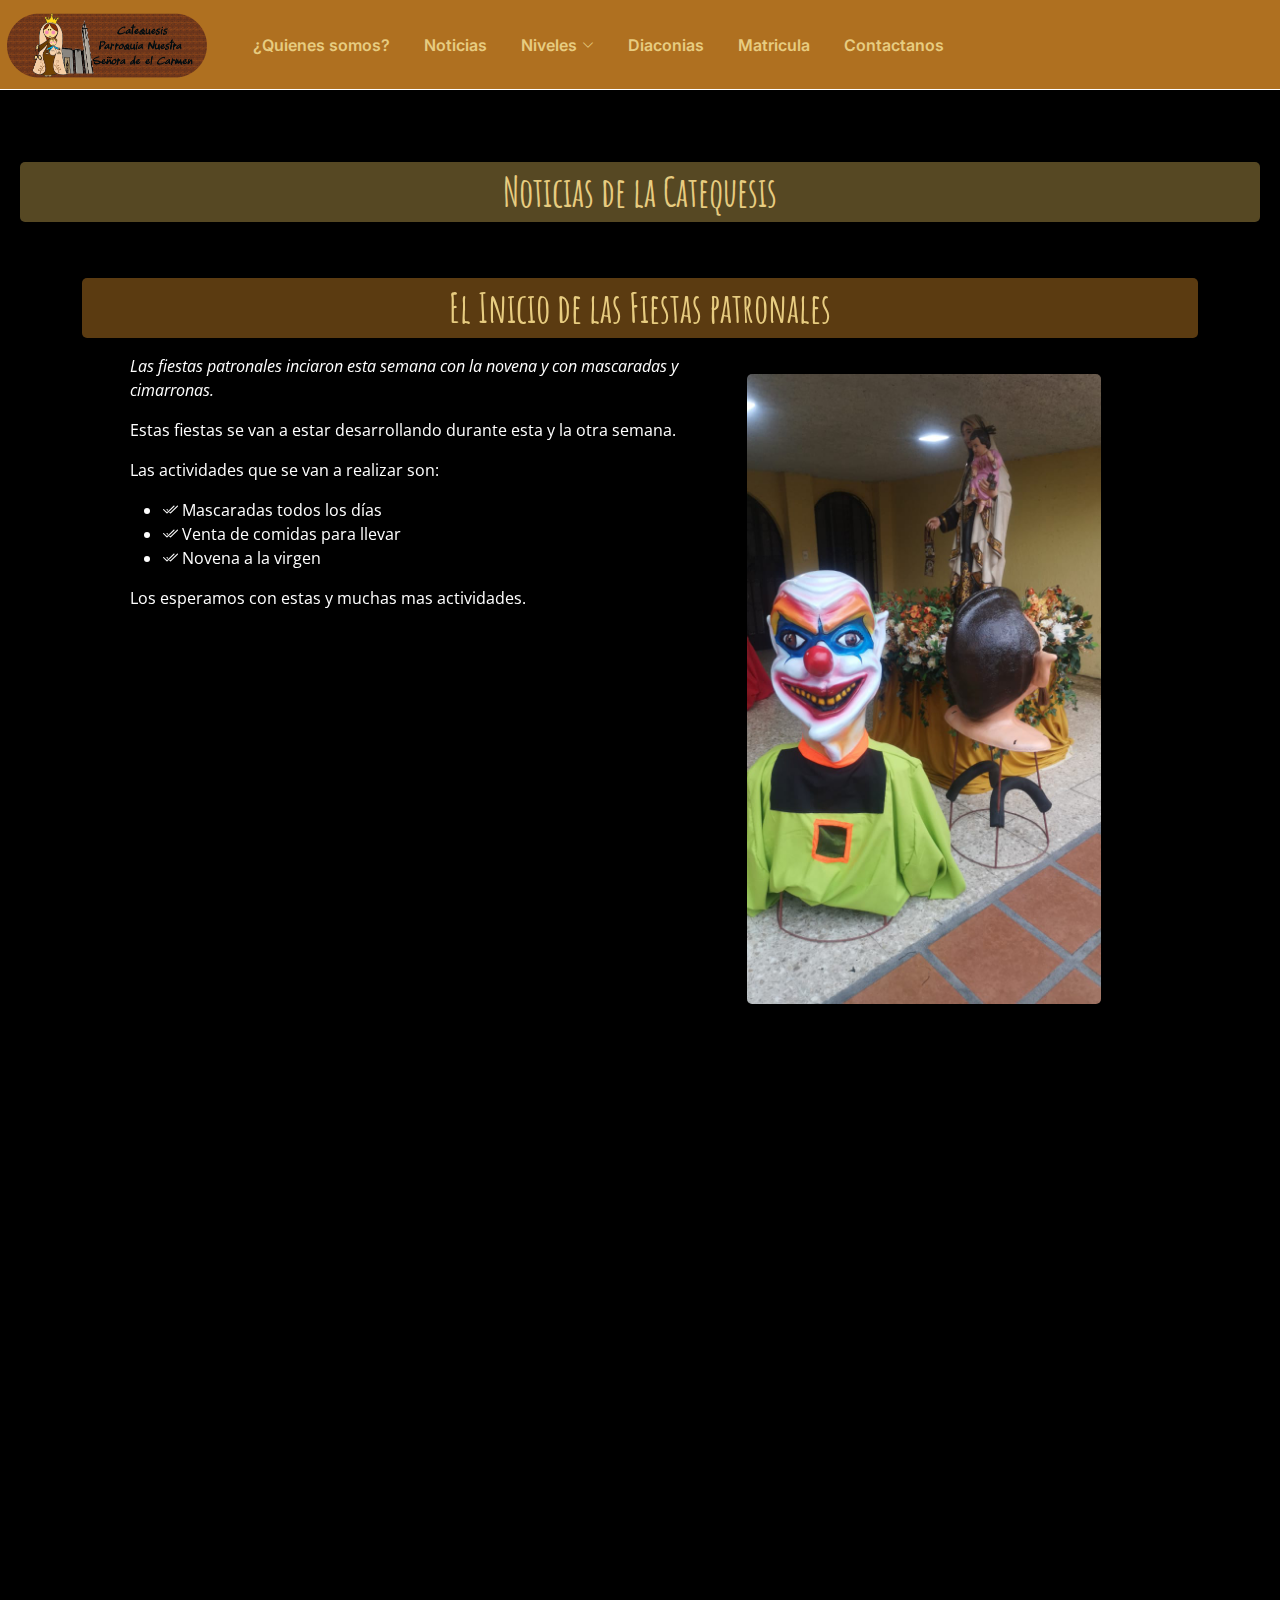
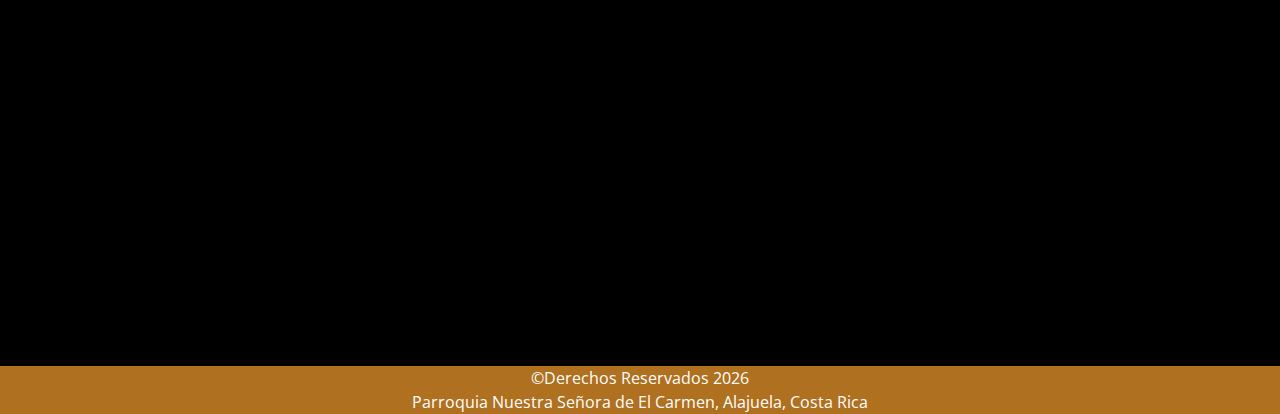
<file: Pages/Noticias.html>
<!DOCTYPE html>
<html lang="en">

<head>
  <meta charset="utf-8">
  <meta content="width=device-width, initial-scale=1.0" name="viewport">

  <title>Catequesis parroquia Nuestra Señora de El Carmen</title>
  <meta content="" name="description">
  <meta content="" name="keywords">

  <!-- Favicons -->
  <link href="../assets/img/Logo.ico" rel="icon">
  <link href="../assets/img/Logo.ico" rel="apple-touch-icon">

  <!-- Google Fonts -->
  <link rel="preconnect" href="https://fonts.googleapis.com">
  <link rel="preconnect" href="https://fonts.gstatic.com" crossorigin>
  <link href="https://fonts.googleapis.com/css2?family=Open+Sans:ital,wght@0,300;0,400;0,500;0,600;0,700;1,300;1,400;1,600;1,700&family=Amatic+SC:ital,wght@0,300;0,400;0,500;0,600;0,700;1,300;1,400;1,500;1,600;1,700&family=Inter:ital,wght@0,300;0,400;0,500;0,600;0,700;1,300;1,400;1,500;1,600;1,700&display=swap" rel="stylesheet">

  <!-- Vendor CSS Files -->
  <link href="../assets/vendor/bootstrap/css/bootstrap.min.css" rel="stylesheet">
  <link href="../assets/vendor/bootstrap-icons/bootstrap-icons.css" rel="stylesheet">
  <link href="../assets/vendor/aos/aos.css" rel="stylesheet">
  <link href="../assets/vendor/glightbox/css/glightbox.min.css" rel="stylesheet">
  <link href="../assets/vendor/swiper/swiper-bundle.min.css" rel="stylesheet">

  <!-- Template Main CSS File -->
  <link href="../assets/css/main.css" rel="stylesheet">

  <!-- =======================================================
  * Template Name: Yummy - v1.0.0
  * Template URL: https://bootstrapmade.com/yummy-bootstrap-restaurant-website-template/
  * Author: BootstrapMade.com
  * License: https://bootstrapmade.com/license/
  ======================================================== -->
</head>

<body>

  <!-- ======= Header ======= -->
  <header id="header" class="header fixed-top d-flex align-items-center navegador">
    <a class="logoReferencia" href="../index.html"><img src="../assets/img/Logo Nav.png" class="LogoNav" alt=""></a>
    

    <div class="container d-flex align-items-center justify-content-between ">

      
      <nav id="navbar" class="navbar">
        <ul>
          <li><a href="Quienes Somos.html">¿Quienes somos?</a></li>
          <li><a href="Noticias.html">Noticias</a></li>
          <li class="dropdown"><a href="#"><span>Niveles</span> <i class="bi bi-chevron-down dropdown-indicator"></i></a>
          <ul>
              <li><a href="Niveles/Primero.html">Primero</a></li>
              <li><a  href="Niveles/Segundo.html">Segundo</a></li>
              <li><a  href="Niveles/Tercero.html">Tercero</a></li>
              <li><a  href="Niveles/Cuarto.html">Cuarto</a></li>
              <li><a  href="Niveles/Quinto.html">Quinto</a></li>
              <li><a  href="Niveles/Sexto.html">Sexto</a></li>
              <li><hr class="dropdown-divider"></li>
              <li><a href="Niveles/Confirma.html">Confirma</a></li>
          </ul>
          <li><a href="Diaconias.html">Diaconias</a></li>
          <li><a href="Matricula.html" class="disabled">Matricula</a></li>
          <li><a href="#contact">Contactanos</a></li>
        </ul>
      </nav><!-- .navbar -->

      <a class="" href="#"></a>
      <i class="mobile-nav-toggle mobile-nav-show bi bi-list"></i>
      <i class="mobile-nav-toggle mobile-nav-hide d-none bi bi-x"></i>

    </div>
  </header>
  
  <!-- End Header -->
  <main id="main">
    <p class="tituloNoti" data-aos="fade-up" data-aos-delay="150">Noticias de la Catequesis</p>
    <section id="about" class="notis">
    <div class="container " data-aos="fade-up">

      
      <p class="tituloinside">El Inicio de las Fiestas patronales</p>
      <div class="row gy-4">
        <div class="col-lg-7 d-flex align-items-middle" data-aos="fade-up" data-aos-delay="300">
          <div class="content ps-0 ps-lg-5">
            <p class="fst-italic">
              Las fiestas patronales inciaron esta semana con la novena y con mascaradas y cimarronas.
            </p>
            <p>
              Estas fiestas se van a estar desarrollando durante esta y la otra semana.
            </p>
            <p>
              Las actividades que se van a realizar son:
            </p>
            <ul>
              <li><i class="bi bi-check2-all"></i> Mascaradas todos los días</li>
              <li><i class="bi bi-check2-all"></i> Venta de comidas para llevar</li>
              <li><i class="bi bi-check2-all"></i> Novena a la virgen</li>
            </ul>
            <p>
              Los esperamos con estas y muchas mas actividades.
            </p>

            <!--<div class="position-relative mt-4">
              <img src="assets/img/about-2.jpg" class="img-fluid" alt="">
              <a href="https://www.youtube.com/watch?v=LXb3EKWsInQ" class="glightbox play-btn"></a>
            </div>-->
          </div>
        </div>
        <div class="col-lg-5 position-relative about-img" data-aos="fade-up" data-aos-delay="150">
          <div class="section-header padreAside">
            
            <img class="pica"src="../assets/img/Articulo de la semana.jpeg" alt="">
          </div>
        </div>
      </section><!-- End About Section -->

      <section id="about" class="notis">
    <div class="container " data-aos="fade-up">

      
      <p class="tituloinside">Suspencion Por Tormenta Tropical Bonnie</p>
      <div class="row gy-4">
        <div class="col-lg-7 d-flex align-items-middle" data-aos="fade-up" data-aos-delay="300">
          <div class="content ps-0 ps-lg-5">
            <p class="fst-italic">
              El proximo sabado 2 de Julio, se suspenderan las lecciones de catequesis, debido al paso de la tormenta tropical Bonnie.
            </p>
            <p>
              Las clases seran reanudadas hasta el proximo 23 de Julio debido al periodo de vacaciones de los catequizandos.
            </p>
            <p>
              Esta es la lista de articulos que estaremos aceptando:
            </p>
            <ul>
              <li><i class="bi bi-check2-all"></i> Ropa de hombre o mujer</li>
              <li><i class="bi bi-check2-all"></i> Calzado en buen estado</li>
              <li><i class="bi bi-check2-all"></i> Todo articulo decorativo de hogar</li>
              <li><i class="bi bi-check2-all"></i> Juguetes</li>
              <li><i class="bi bi-check2-all"></i> Articulos electronicos</li>
              <li><i class="bi bi-check2-all"></i> Articulos de limpieza</li>
            </ul>

            <p>
              Tambien si desean realizar donaciones de cualquier tipo de alimento, estos seran usados en la cocina de las fiestas parroquiales y de igual forma, nos los pueden facilitar esta fin de semana.
            </p>

            <p>
              Los articulos seran recogidos por los catequistas durante los encuentros.
            </p>
          </div>
        </div>
        <div class="col-lg-5 position-relative about-img" data-aos="fade-up" data-aos-delay="150">
          <div class="section-header padreAside">
            
            <img class="pica"src="../assets/img/Bonnie.jpg" alt="">
          </div>
        </div>
      </section><!-- End About Section -->

      <section id="about" class="notis">
        <div class="container " data-aos="fade-up">
    
          
          <p class="tituloinside">Aporte de cachivaches</p>
          <div class="row gy-4">
            <div class="d-flex align-items-middle" data-aos="fade-up" data-aos-delay="300">
              <div class="content ps-0 ps-lg-5">
                <p class="fst-italic">
                  Se les solicita amablemente que este proximo fin de semana.
                </p>
                <p>
                  Estos se usaran para ser vendidos durante las fiestas patronales a realizarse en las proximas semanas.
                </p>
                <p>
                  Por favor como refuerzo se les pide que los catequizandos durante estas semanas practiquen con los libros de la doctrina las oraciones que cada catequista les haya asigando correspondiendo al nivel en el que se encuentren
                </p>
              </div>
            </div>
          </section><!-- End About Section -->
    

  </main>
  <!-- ======= Footer ======= -->
  <footer>
    <div class="container-fluid bg-4 text-center">
        <credit>&copy;Derechos Reservados</credit>
        <credit id="date"></credit> 
        <script>document.getElementById("date").innerHTML= new Date().getFullYear()</script>
        <br>
        <credit> Parroquia Nuestra Señora de El Carmen, Alajuela, Costa Rica</credit>
    </div>
</footer>
  <!-- End Footer -->

  <a href="#" class="scroll-top d-flex align-items-center justify-content-center"><i class="bi bi-arrow-up-short"></i></a>

  <div id="preloader"></div>

  <!-- Vendor JS Files -->
  <script src="../assets/vendor/bootstrap/js/bootstrap.bundle.min.js"></script>
  <script src="../assets/vendor/aos/aos.js"></script>
  <script src="../assets/vendor/glightbox/js/glightbox.min.js"></script>
  <script src="../assets/vendor/purecounter/purecounter_vanilla.js"></script>
  <script src="../assets/vendor/swiper/swiper-bundle.min.js"></script>
  <script src="../assets/vendor/php-email-form/validate.js"></script>

  <!-- Template Main JS File -->
  <script src="../assets/js/main.js"></script>

</body>

</html>
</file>
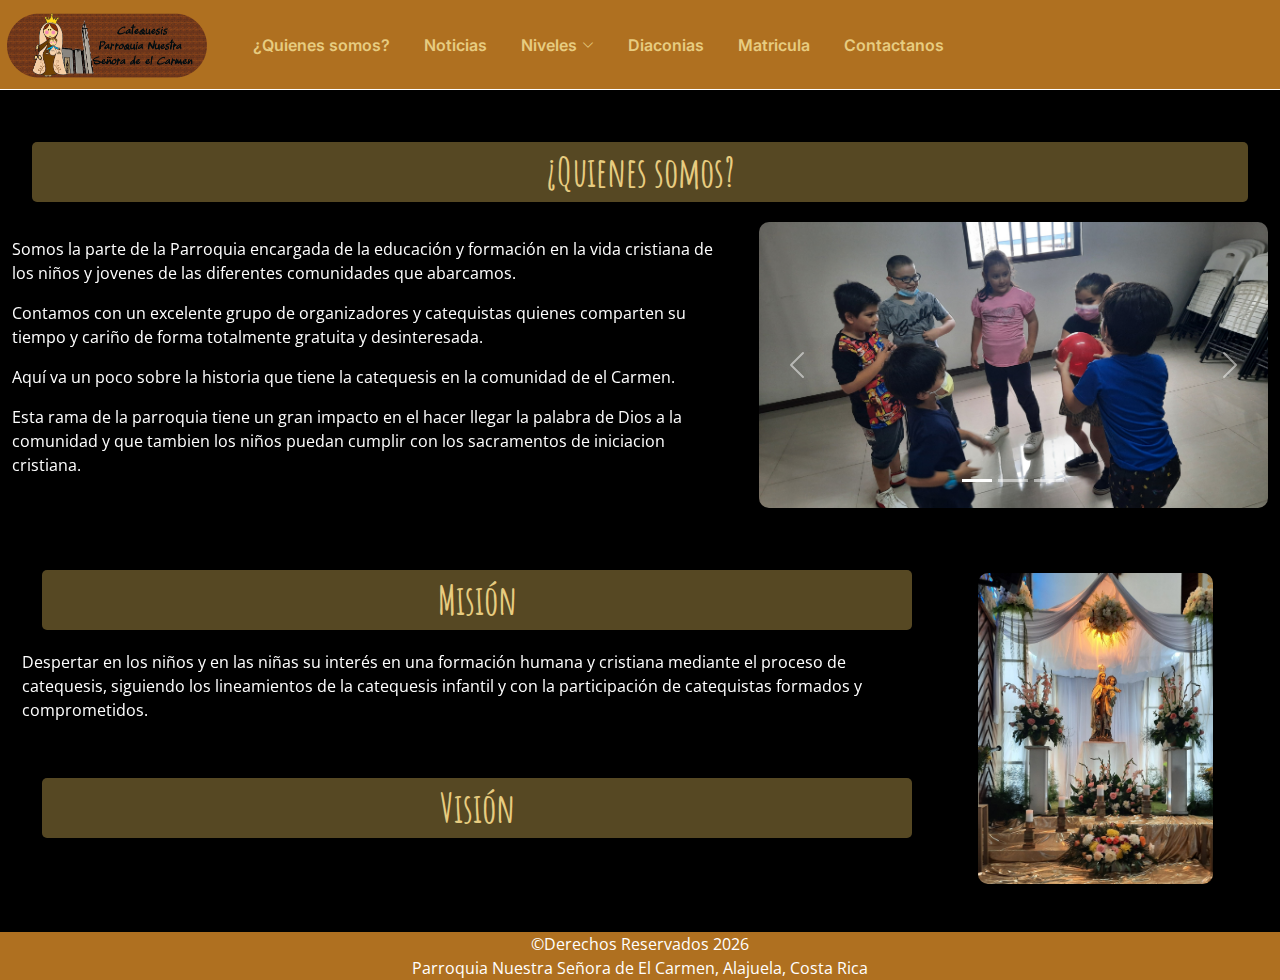
<file: Pages/Quienes Somos.html>
<!DOCTYPE html>
<html lang="en">

<head>
  <meta charset="utf-8">
  <meta content="width=device-width, initial-scale=1.0" name="viewport">

  <title>Catequesis parroquia Nuestra Señora de El Carmen</title>
  <meta content="" name="description">
  <meta content="" name="keywords">

  <!-- Favicons -->
  <link href="../assets/img/Logo.ico" rel="icon">
  <link href="../assets/img/Logo.ico" rel="apple-touch-icon">

  <!-- Google Fonts -->
  <link rel="preconnect" href="https://fonts.googleapis.com">
  <link rel="preconnect" href="https://fonts.gstatic.com" crossorigin>
  <link href="https://fonts.googleapis.com/css2?family=Open+Sans:ital,wght@0,300;0,400;0,500;0,600;0,700;1,300;1,400;1,600;1,700&family=Amatic+SC:ital,wght@0,300;0,400;0,500;0,600;0,700;1,300;1,400;1,500;1,600;1,700&family=Inter:ital,wght@0,300;0,400;0,500;0,600;0,700;1,300;1,400;1,500;1,600;1,700&display=swap" rel="stylesheet">

  <!-- Vendor CSS Files -->
  <link href="../assets/vendor/bootstrap/css/bootstrap.min.css" rel="stylesheet">
  <link href="../assets/vendor/bootstrap-icons/bootstrap-icons.css" rel="stylesheet">
  <link href="../assets/vendor/aos/aos.css" rel="stylesheet">
  <link href="../assets/vendor/glightbox/css/glightbox.min.css" rel="stylesheet">
  <link href="../assets/vendor/swiper/swiper-bundle.min.css" rel="stylesheet">

  <!-- Template Main CSS File -->
  <link href="../assets/css/main.css" rel="stylesheet">

  <!-- =======================================================
  * Template Name: Yummy - v1.0.0
  * Template URL: https://bootstrapmade.com/yummy-bootstrap-restaurant-website-template/
  * Author: BootstrapMade.com
  * License: https://bootstrapmade.com/license/
  ======================================================== -->
</head>

<body>

  <!-- ======= Header ======= -->
  <header id="header" class="header fixed-top d-flex align-items-center navegador">
    <a class="logoReferencia" href="../index.html"><img src="../assets/img/Logo Nav.png" class="LogoNav" alt=""></a>
    

    <div class="container d-flex align-items-center justify-content-between ">

      
      <nav id="navbar" class="navbar">
        <ul>
          <li><a href="Quienes Somos.html">¿Quienes somos?</a></li>
          <li><a href="Noticias.html">Noticias</a></li>
          <li class="dropdown"><a href="#"><span>Niveles</span> <i class="bi bi-chevron-down dropdown-indicator"></i></a>
          <ul>
              <li><a href="Niveles/Primero.html">Primero</a></li>
              <li><a  href="Niveles/Segundo.html">Segundo</a></li>
              <li><a  href="Niveles/Tercero.html">Tercero</a></li>
              <li><a  href="Niveles/Cuarto.html">Cuarto</a></li>
              <li><a  href="Niveles/Quinto.html">Quinto</a></li>
              <li><a  href="Niveles/Sexto.html">Sexto</a></li>
              <li><hr class="dropdown-divider"></li>
              <li><a href="Niveles/Confirma.html">Confirma</a></li>
          </ul>
          <li><a href="Diaconias.html">Diaconias</a></li>
          <li><a href="#" class="disabled">Matricula</a></li>
          <li><a href="#contact">Contactanos</a></li>
        </ul>
      </nav><!-- .navbar -->

      <a class="" href="#"></a>
      <i class="mobile-nav-toggle mobile-nav-show bi bi-list"></i>
      <i class="mobile-nav-toggle mobile-nav-hide d-none bi bi-x"></i>

    </div>
  </header>
  
  <!-- End Header -->

  <!-- ======= Hero Section ======= -->
  
  <section id="hero" class="hero d-flex  align-items-center ">
    
    <div class="container-fluid bajo">
      <p class="titulo order-1 order-lg-1" data-aos="fade-up" data-aos-delay="150">¿Quienes somos?</p>
      <div class="row justify-content-between gy-5 ">
        
        <div class="col-lg-5 col-md-12 order-3 order-lg-3 text-center text-lg-start padCarrusel2" data-aos="fade-up" data-aos-delay="150">
          <div id="demo" class="carousel slide" data-bs-ride="carousel">

            <!-- Indicators/dots -->
            <div class="carousel-indicators">
                <button type="button" data-bs-target="#demo" data-bs-slide-to="0" class="active"></button>
                <button type="button" data-bs-target="#demo" data-bs-slide-to="1"></button>
                <button type="button" data-bs-target="#demo" data-bs-slide-to="2"></button>
            </div>

            <div class="carousel-inner">
              <div class="carousel-item active">
              <img src="../assets/img/Carrusel/Carrusel-1.jpg" alt="Imagen 1" class="d-block w-100" style="border-radius: 10px;">
              </div>
              <div class="carousel-item">
              <img src="../assets/img/ElCarmen.jpg" alt="Imagen 2" class="d-block w-100" style="border-radius: 10px;">
              </div>
              <div class="carousel-item">
              <img src="../assets/img/Fondo.jpg" alt="Imagen 3" class="d-block w-100"style="border-radius: 10px;">
              </div>
            </div>

            <!-- Left and right controls/icons -->
            <button class="carousel-control-prev" type="button" data-bs-target="#demo" data-bs-slide="prev">
            <span class="carousel-control-prev-icon"></span>
            </button>
            <button class="carousel-control-next" type="button" data-bs-target="#demo" data-bs-slide="next">
            <span class="carousel-control-next-icon"></span>
            </button>
          </div>
        </div>
        <div data-aos="fade-up" data-aos-delay="150" class="col-lg-7 col-md-12 order-2 order-lg-2 d-flex flex-column justify-content-center align-items-center align-items-lg-start text-center text-lg-start ">
            <p>
                Somos la parte de la Parroquia encargada de la educación y formación 
                en la vida cristiana de los niños y jovenes de las diferentes comunidades que abarcamos.
            </p>
            <p>
                Contamos con un excelente grupo de organizadores y catequistas quienes 
                comparten su tiempo y cariño de forma totalmente gratuita y desinteresada.
            </p>
            <p>
                Aquí va un poco sobre la historia que tiene la catequesis en la comunidad de el Carmen.
            </p>
            <p>
                Esta rama de la parroquia tiene un gran impacto en el hacer llegar la palabra de Dios a la 
                comunidad y que tambien los niños puedan cumplir con los sacramentos de iniciacion cristiana.
            </p>
        </div>
      </div>
    </div>
  </section><!-- End Hero Section -->

<!--Mision y Vision-->

<div class="row">
<div class="col-lg-9 col-md-8">
  <section id="hero" class="Mivis d-flex  align-items-center ">
    
    <div class="container-fluid ">
      <p class="titulo order-1 order-lg-1">Misión</p>
      <div class="row justify-content-between">
        
        <div data-aos="fade-up" data-aos-delay="150" class="col-md-12 order-2 order-lg-2 d-flex flex-column justify-content-center align-items-center align-items-lg-start text-center text-lg-start ">
          <p>
            Despertar en los niños y en las niñas su interés en una formación humana y cristiana 
            mediante el proceso de catequesis, siguiendo los lineamientos de la catequesis infantil 
            y con la participación de catequistas formados y comprometidos.
          </p>
        </div>
      </div>
    </div>
  </section>

  <section id="hero" class="Mivis d-flex  align-items-center ">
    
    <div class="container-fluid ">
      <p class="titulo order-1 order-lg-1" data-aos="fade-up" data-aos-delay="150">Visión</p>
      <div class="row justify-content-between">
        
        <div data-aos="fade-up" data-aos-delay="150" class="col-md-12 order-2 order-lg-2 d-flex flex-column justify-content-center align-items-center align-items-lg-start text-center text-lg-start ">
          <p>
            Velar por la correcta enseñanza y preparacion de los niños durante su formación
            para los diferentes sacramentos que se cumpliran a traves de los niveles y en si 
            para su propia formación como seres humanos.                                        
        </p>
        </div>
      </div>
    </div>
  </section>
</div>

<div class="col-lg-3 col-md-4 text-center padreAside">
  <aside class="padreAside">
    <img class="contentImg" src="../assets/img/QuienesSomos.jpg" alt="">

    
  </aside>
</div>
<!--Fin Mision y vision-->
  <!-- ======= Footer ======= -->
  <footer>
    <div class="container-fluid bg-4 text-center">
        <credit>&copy;Derechos Reservados</credit>
        <credit id="date"></credit> 
        <script>document.getElementById("date").innerHTML= new Date().getFullYear()</script>
        <br>
        <credit> Parroquia Nuestra Señora de El Carmen, Alajuela, Costa Rica</credit>
    </div>
</footer>
  <!-- End Footer -->

  <a href="#" class="scroll-top d-flex align-items-center justify-content-center"><i class="bi bi-arrow-up-short"></i></a>

  <div id="preloader"></div>

  <!-- Vendor JS Files -->
  <script src="../assets/vendor/bootstrap/js/bootstrap.bundle.min.js"></script>
  <script src="../assets/vendor/aos/aos.js"></script>
  <script src="../assets/vendor/glightbox/js/glightbox.min.js"></script>
  <script src="../assets/vendor/purecounter/purecounter_vanilla.js"></script>
  <script src="../assets/vendor/swiper/swiper-bundle.min.js"></script>
  <script src="../assets/vendor/php-email-form/validate.js"></script>

  <!-- Template Main JS File -->
  <script src="../assets/js/main.js"></script>

</body>

</html>
</file>
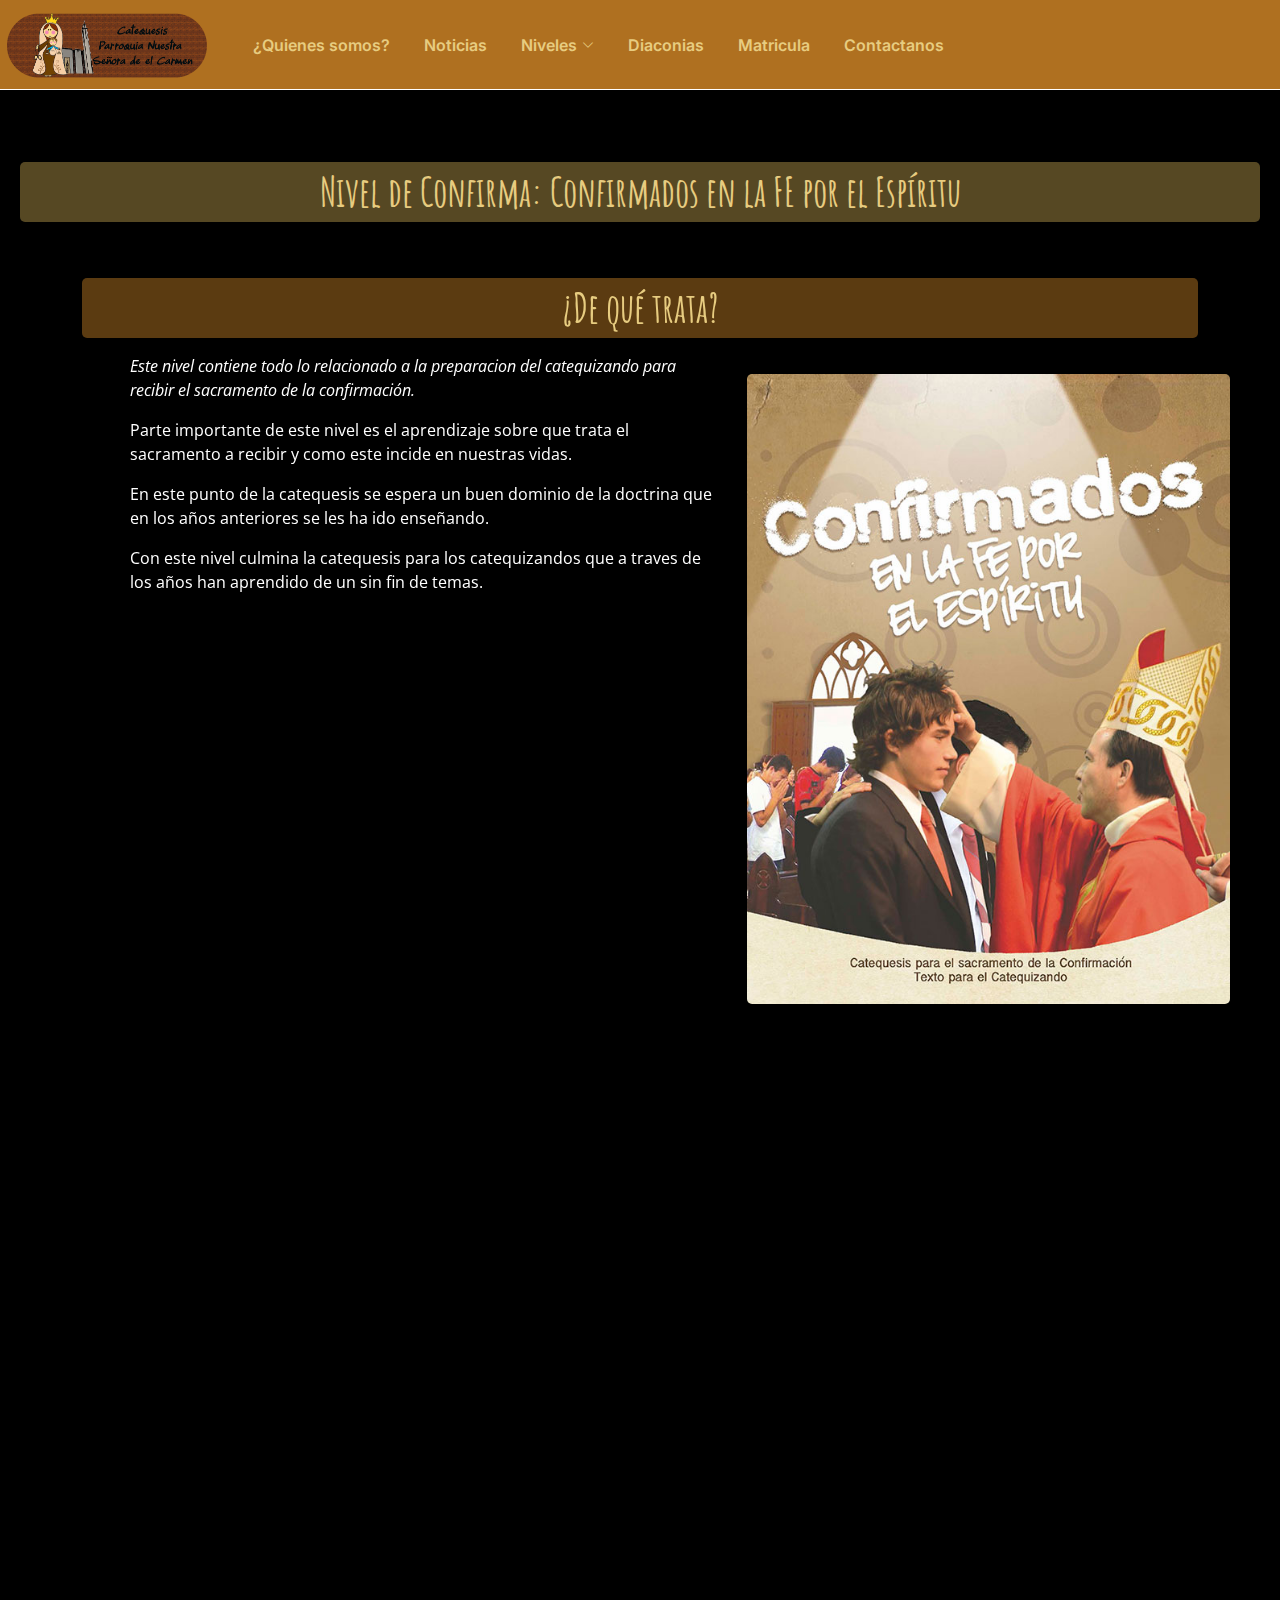
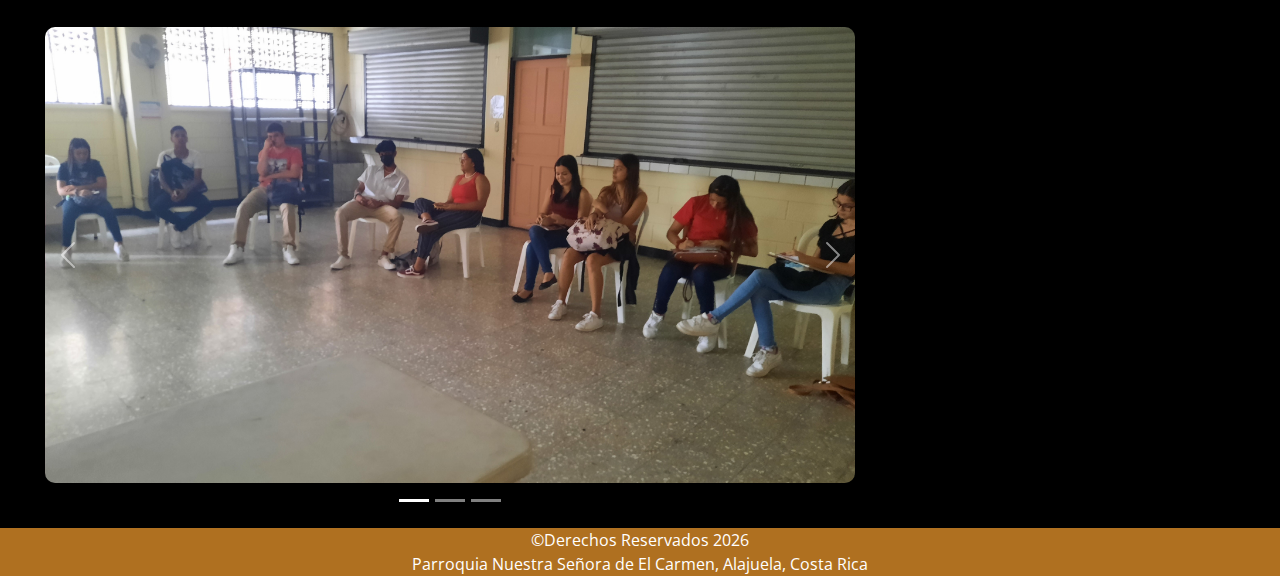
<file: Pages/Niveles/Confirma.html>
<!DOCTYPE html>
<html lang="en">

<head>
  <meta charset="utf-8">
  <meta content="width=device-width, initial-scale=1.0" name="viewport">

  <title>Catequesis parroquia Nuestra Señora de El Carmen</title>
  <meta content="" name="description">
  <meta content="" name="keywords">

  <!-- Favicons -->
  <link href="../../assets/img/Logo.ico" rel="icon">
  <link href="../../assets/img/Logo.ico" rel="apple-touch-icon">

  <!-- Google Fonts -->
  <link rel="preconnect" href="https://fonts.googleapis.com">
  <link rel="preconnect" href="https://fonts.gstatic.com" crossorigin>
  <link href="https://fonts.googleapis.com/css2?family=Open+Sans:ital,wght@0,300;0,400;0,500;0,600;0,700;1,300;1,400;1,600;1,700&family=Amatic+SC:ital,wght@0,300;0,400;0,500;0,600;0,700;1,300;1,400;1,500;1,600;1,700&family=Inter:ital,wght@0,300;0,400;0,500;0,600;0,700;1,300;1,400;1,500;1,600;1,700&display=swap" rel="stylesheet">

  <!-- Vendor CSS Files -->
  <link href="../../assets/vendor/bootstrap/css/bootstrap.min.css" rel="stylesheet">
  <link href="../../assets/vendor/bootstrap-icons/bootstrap-icons.css" rel="stylesheet">
  <link href="../../assets/vendor/aos/aos.css" rel="stylesheet">
  <link href="../../assets/vendor/glightbox/css/glightbox.min.css" rel="stylesheet">
  <link href="../../assets/vendor/swiper/swiper-bundle.min.css" rel="stylesheet">

  <!-- Template Main CSS File -->
  <link href="../../assets/css/main.css" rel="stylesheet">

  <!-- =======================================================
  * Template Name: Yummy - v1.0.0
  * Template URL: https://bootstrapmade.com/yummy-bootstrap-restaurant-website-template/
  * Author: BootstrapMade.com
  * License: https://bootstrapmade.com/license/
  ======================================================== -->
</head>

<body>

  <!-- ======= Header ======= -->
  <header id="header" class="header fixed-top d-flex align-items-center navegador">
    <a class="logoReferencia" href="../../index.html"><img src="../../assets/img/Logo Nav.png" class="LogoNav" alt=""></a>
    

    <div class="container d-flex align-items-center justify-content-between ">

      
      <nav id="navbar" class="navbar">
        <ul>
          <li><a href="../Quienes Somos.html">¿Quienes somos?</a></li>
          <li><a href="../Noticias.html">Noticias</a></li>
          <li class="dropdown"><a href="#"><span>Niveles</span> <i class="bi bi-chevron-down dropdown-indicator"></i></a>
            <ul>
              <li><a  href="Primero.html">Primero</a></li>
              <li><a  href="Segundo.html">Segundo</a></li>
              <li><a  href="Tercero.html">Tercero</a></li>
              <li><a  href="Cuarto.html">Cuarto</a></li>
              <li><a  href="Quinto.html">Quinto</a></li>
              <li><a  href="Sexto.html">Sexto</a></li>
              <li><hr class="dropdown-divider"></li>
              <li><a href="Confirma.html">Confirma</a></li>
            </ul>
          </li>
          <li><a href="../Diaconias.html">Diaconias</a></li>

          <li><a href="../Matricula.html" class="disabled">Matricula</a></li>
          <li><a href="#contact">Contactanos</a></li>
        </ul>
      </nav><!-- .navbar -->

      <a class="" href="#"></a>
      <i class="mobile-nav-toggle mobile-nav-show bi bi-list"></i>
      <i class="mobile-nav-toggle mobile-nav-hide d-none bi bi-x"></i>

    </div>
  </header>
  
  <!-- End Header -->
  <main id="main">
    <p class="tituloNoti" data-aos="fade-up" data-aos-delay="150">Nivel de Confirma: Confirmados en la FE por el Espíritu</p>
    <section id="about" class="notis">
      <div class="container " data-aos="fade-up">
        <p class="tituloinside">¿De qué trata?</p>
        <div class="row gy-4">
          <div class="col-lg-7 d-flex align-items-middle" data-aos="fade-up" data-aos-delay="300">
            <div class="content ps-0 ps-lg-5">
              <p class="fst-italic">
                Este nivel contiene todo lo relacionado a la preparacion del catequizando para recibir el sacramento de la confirmación.
              </p>
              <p>
                Parte importante de este nivel es el aprendizaje sobre que trata el sacramento a recibir y como este incide en nuestras vidas.
              </p>
              <p>
                En este punto de la catequesis se espera un buen dominio de la doctrina que en los años anteriores se les ha ido enseñando.
              </p>
              <!--
              <p>
                Vemos diferentes tipos de temas, por ejemplo:
              </p>
              <ul>
                <li>La comunidad cristiana nos acoge.</li>
                <li>Jesús nos muestra el camino que vamos a recorrer.</li>
                <li>Soy hijo de Abraham.</li>
                <li>Mas sabio que el rey salomon.</li>
                <li>Las promesas de mi padre: Abraham y su descendencia.</li>
                <li> Entre otros...</li>
              </ul>-->
              <p>
                Con este nivel culmina la catequesis para los catequizandos que a traves de los años han aprendido de un sin fin de temas.
              </p>
            </div>
          </div>
          <div class="col-lg-5 position-relative about-img" data-aos="fade-up" data-aos-delay="150">
            <div class="section-header padreAside">
              <img class="pica"src="../../assets/img/Portadas Niveles/Confirma.jpg" alt="">
            </div>
          </div>
        </div>
      </div>
    </section><!-- End About Section -->      
    
    <section id="about" class="notis">
      <div class="container " data-aos="fade-up">
        <p class="tituloinside">Importancia del Nivel</p>
        <div class="row gy-4">
          <div class="d-flex align-items-middle" data-aos="fade-up" data-aos-delay="300">
            <div class="content ps-0 ps-lg-5">
              <p class="fst-italic">
                La importancia del nivel es conocer todo lo necesario para poder recibir el sacramento de la confirmacion.
              </p>
              <p>
                Con este libro se culmina todo el ciclo catequetico de lo que es la perseverancia, un camino que al catequizando de ha ayudado a complementar su conocimiento de la fé en el catolicismo y que ya en una edad como lo es la adolescencia, ellos tengan una buena dicernicion de lo que es el bien y el mal para ellos y que en futuros años ellos puedan usar el conocimiento ya adquirido para poder sobrellevar las diferentes situaciones que les va a presentar la vida de una forma sabia y bien instruida por el consejo que Dios les de en ese momento.
              </p>
            </div>
          </div>
        </div>
      </div>
    </section>
          
    <section id="about" class="notis">
      <div class="container " data-aos="fade-up">
        <p class="tituloinside">Diaconias en las que se imparte este nivel</p>
        <div class="row gy-4">
          <div class="d-flex align-items-middle" data-aos="fade-up" data-aos-delay="300">
            <div class="content ps-0 ps-lg-5">
              <ul>
                <li><a href="../Diaconias/ElCarmen.html" class="tintado">El Carmen</a></li>
              </ul>
            </div>
          </div>
        </div>
      </div>
    </section> 

    <div class="padreAside">
      <div id="demo" class="carousel slide CarruselNivel" data-bs-ride="carousel">
        <!-- Indicators/dots -->
        <div class="carousel-indicators">
            <button type="button" data-bs-target="#demo" data-bs-slide-to="0" class="active"></button>
            <button type="button" data-bs-target="#demo" data-bs-slide-to="1"></button>
            <button type="button" data-bs-target="#demo" data-bs-slide-to="2"></button>
        </div>

        <div class="carousel-inner">
          <div class="carousel-item active">
            <img src="../../assets/img/Confirma1.jpg" alt="Imagen 1" class="d-block w-100" style="border-radius: 10px;">
          </div>
          <div class="carousel-item">
            <img src="../../assets/img/Confirma2.jpg" alt="Imagen 2" class="d-block w-100" style="border-radius: 10px;">
          </div>
          <div class="carousel-item">
            <img src="../../assets/img/Fondo.jpg" alt="Imagen 3" class="d-block w-100"style="border-radius: 10px;">
          </div>
        </div>

        <!-- Left and right controls/icons -->
        <button class="carousel-control-prev" type="button" data-bs-target="#demo" data-bs-slide="prev">
          <span class="carousel-control-prev-icon"></span>
        </button>
        <button class="carousel-control-next" type="button" data-bs-target="#demo" data-bs-slide="next">
          <span class="carousel-control-next-icon"></span>
        </button>
      </div>     
    </div>
          
          
          
          
          
    <!-- End About Section -->
    

  </main>
    

  <!-- ======= Footer ======= -->
  <footer>
    <div class="container-fluid bg-4 text-center">
        <credit>&copy;Derechos Reservados</credit>
        <credit id="date"></credit> 
        <script>document.getElementById("date").innerHTML= new Date().getFullYear()</script>
        <br>
        <credit> Parroquia Nuestra Señora de El Carmen, Alajuela, Costa Rica</credit>
    </div>
  </footer>
  <!-- End Footer -->

  <a href="#" class="scroll-top d-flex align-items-center justify-content-center"><i class="bi bi-arrow-up-short"></i></a>

  <div id="preloader"></div>

  <!-- Vendor JS Files -->
  <script src="../../assets/vendor/bootstrap/js/bootstrap.bundle.min.js"></script>
  <script src="../../assets/vendor/aos/aos.js"></script>
  <script src="../../assets/vendor/glightbox/js/glightbox.min.js"></script>
  <script src="../../assets/vendor/purecounter/purecounter_vanilla.js"></script>
  <script src="../../assets/vendor/swiper/swiper-bundle.min.js"></script>
  <script src="../../assets/vendor/php-email-form/validate.js"></script>

  <!-- Template Main JS File -->
  <script src="../../assets/js/main.js"></script>

</body>

</html>
</file>
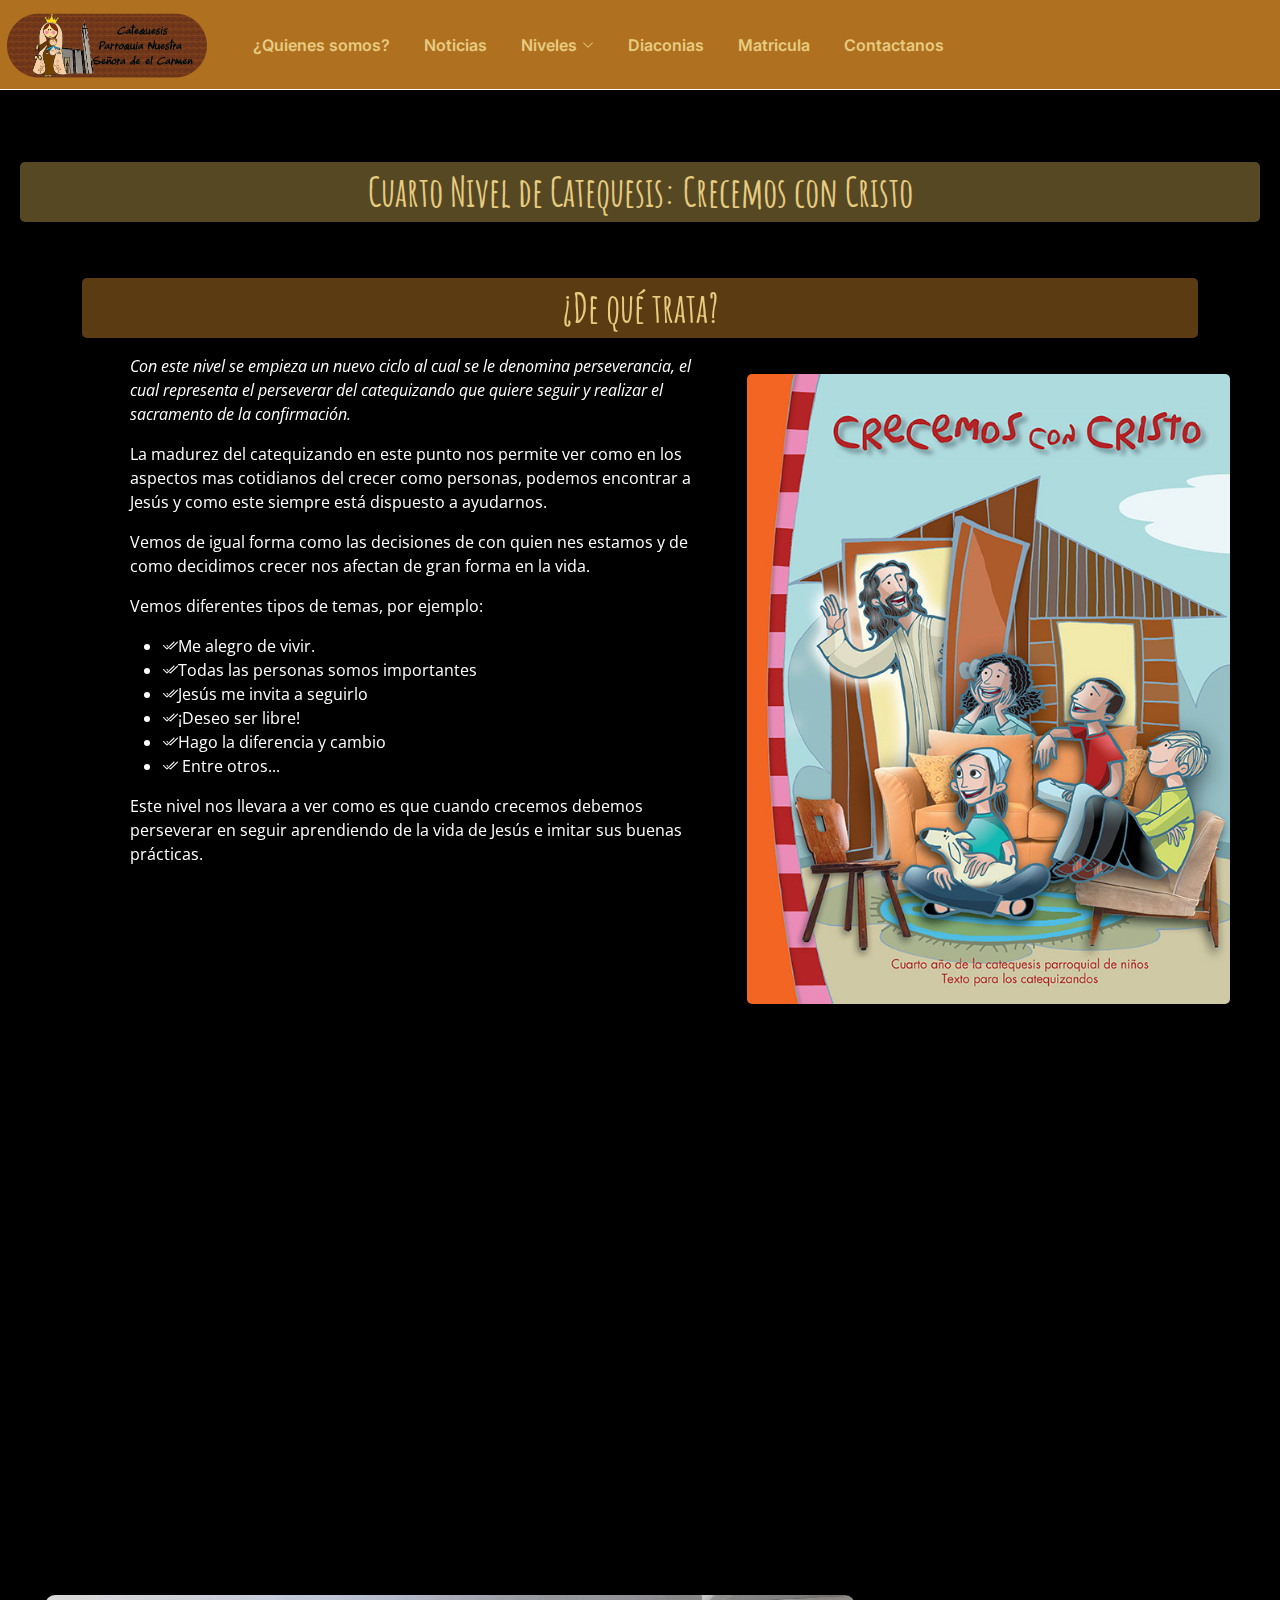
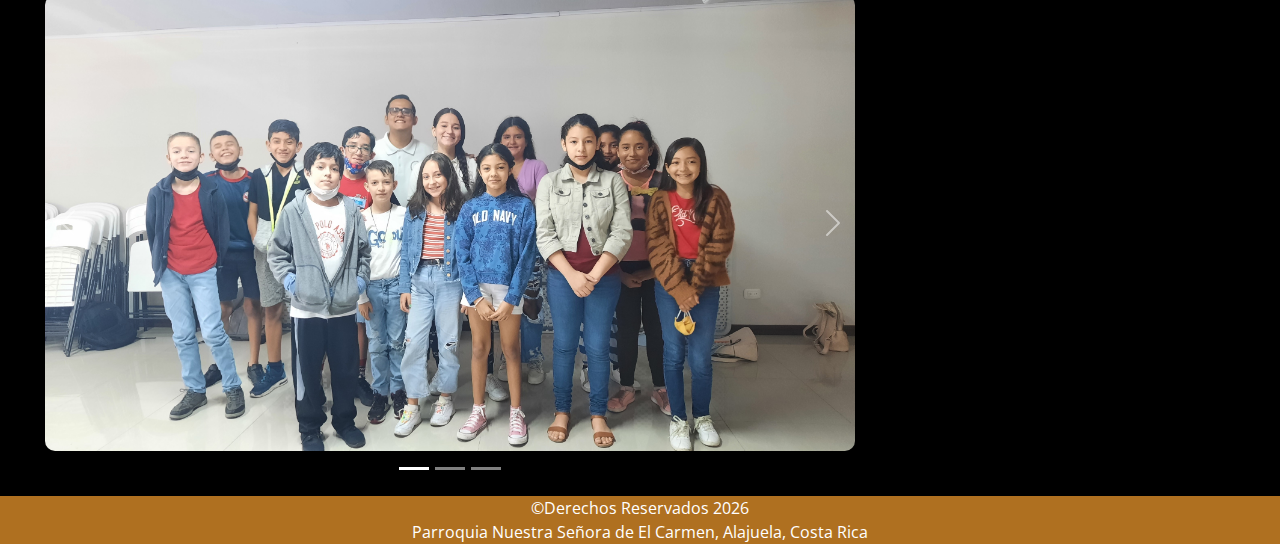
<file: Pages/Niveles/Cuarto.html>
<!DOCTYPE html>
<html lang="en">

<head>
  <meta charset="utf-8">
  <meta content="width=device-width, initial-scale=1.0" name="viewport">

  <title>Catequesis parroquia Nuestra Señora de El Carmen</title>
  <meta content="" name="description">
  <meta content="" name="keywords">

  <!-- Favicons -->
  <link href="../../assets/img/Logo.ico" rel="icon">
  <link href="../../assets/img/Logo.ico" rel="apple-touch-icon">

  <!-- Google Fonts -->
  <link rel="preconnect" href="https://fonts.googleapis.com">
  <link rel="preconnect" href="https://fonts.gstatic.com" crossorigin>
  <link href="https://fonts.googleapis.com/css2?family=Open+Sans:ital,wght@0,300;0,400;0,500;0,600;0,700;1,300;1,400;1,600;1,700&family=Amatic+SC:ital,wght@0,300;0,400;0,500;0,600;0,700;1,300;1,400;1,500;1,600;1,700&family=Inter:ital,wght@0,300;0,400;0,500;0,600;0,700;1,300;1,400;1,500;1,600;1,700&display=swap" rel="stylesheet">

  <!-- Vendor CSS Files -->
  <link href="../../assets/vendor/bootstrap/css/bootstrap.min.css" rel="stylesheet">
  <link href="../../assets/vendor/bootstrap-icons/bootstrap-icons.css" rel="stylesheet">
  <link href="../../assets/vendor/aos/aos.css" rel="stylesheet">
  <link href="../../assets/vendor/glightbox/css/glightbox.min.css" rel="stylesheet">
  <link href="../../assets/vendor/swiper/swiper-bundle.min.css" rel="stylesheet">

  <!-- Template Main CSS File -->
  <link href="../../assets/css/main.css" rel="stylesheet">

  <!-- =======================================================
  * Template Name: Yummy - v1.0.0
  * Template URL: https://bootstrapmade.com/yummy-bootstrap-restaurant-website-template/
  * Author: BootstrapMade.com
  * License: https://bootstrapmade.com/license/
  ======================================================== -->
</head>

<body>

  <!-- ======= Header ======= -->
  <header id="header" class="header fixed-top d-flex align-items-center navegador">
    <a class="logoReferencia" href="../../index.html"><img src="../../assets/img/Logo Nav.png" class="LogoNav" alt=""></a>
    

    <div class="container d-flex align-items-center justify-content-between ">

      
      <nav id="navbar" class="navbar">
        <ul>
          <li><a href="../Quienes Somos.html">¿Quienes somos?</a></li>
          <li><a href="../Noticias.html">Noticias</a></li>
          <li class="dropdown"><a href="#"><span>Niveles</span> <i class="bi bi-chevron-down dropdown-indicator"></i></a>
            <ul>
              <li><a href="Primero.html">Primero</a></li>
              <li><a  href="Segundo.html">Segundo</a></li>
              <li><a  href="Tercero.html">Tercero</a></li>
              <li><a  href="Cuarto.html">Cuarto</a></li>
              <li><a  href="Quinto.html">Quinto</a></li>
              <li><a  href="Sexto.html">Sexto</a></li>
              <li><hr class="dropdown-divider"></li>
              <li><a href="Confirma.html">Confirma</a></li>
            </ul>
          </li>

          <li><a href="../Diaconias.html">Diaconias</a></li>

          <li><a href="../Matricula.html" class="disabled">Matricula</a></li>
          <li><a href="#contact">Contactanos</a></li>
        </ul>
      </nav><!-- .navbar -->

      <a class="" href="#"></a>
      <i class="mobile-nav-toggle mobile-nav-show bi bi-list"></i>
      <i class="mobile-nav-toggle mobile-nav-hide d-none bi bi-x"></i>

    </div>
  </header>
  
  <!-- End Header -->
  <main id="main">
    <p class="tituloNoti" data-aos="fade-up" data-aos-delay="150">Cuarto Nivel de Catequesis: Crecemos con Cristo</p>
    <section id="about" class="notis">
      <div class="container " data-aos="fade-up">
        <p class="tituloinside">¿De qué trata?</p>
        <div class="row gy-4">
          <div class="col-lg-7 d-flex align-items-middle" data-aos="fade-up" data-aos-delay="300">
            <div class="content ps-0 ps-lg-5">
              <p class="fst-italic">
                Con este nivel se empieza un nuevo ciclo al cual se le denomina perseverancia, el cual representa el perseverar del catequizando que quiere seguir y realizar el sacramento de la confirmación.
              </p>
              <p>
                La madurez del catequizando en este punto nos permite ver como en los aspectos mas cotidianos del crecer como personas, podemos encontrar a Jesús y como este siempre está dispuesto a ayudarnos.
              </p>
              <p>
                Vemos de igual forma como las decisiones de con quien nes estamos y de como decidimos crecer nos afectan de gran forma en la vida.
              </p>
              <p>
                Vemos diferentes tipos de temas, por ejemplo:
              </p>
              <ul>
                <li><i class="bi bi-check2-all"></i>Me alegro de vivir.</li>
                <li><i class="bi bi-check2-all"></i>Todas las personas somos importantes</li>
                <li><i class="bi bi-check2-all"></i>Jesús me invita a seguirlo</li>
                <li><i class="bi bi-check2-all"></i>¡Deseo ser libre!</li>
                <li><i class="bi bi-check2-all"></i>Hago la diferencia y cambio</li>
                <li><i class="bi bi-check2-all"></i> Entre otros...</li>
              </ul>
              <p>
                Este nivel nos llevara a ver como es que cuando crecemos debemos perseverar en seguir aprendiendo de la vida de Jesús e imitar sus buenas prácticas.
              </p>
            </div>
          </div>
          <div class="col-lg-5 position-relative about-img" data-aos="fade-up" data-aos-delay="150">
            <div class="section-header padreAside">
              <img class="pica"src="../../assets/img/Portadas Niveles/Cuarto Nivel.jpg" alt="">
            </div>
          </div>
        </div>
      </div>
    </section><!-- End About Section -->      
    
    <section id="about" class="notis">
      <div class="container " data-aos="fade-up">
        <p class="tituloinside">Importancia del Nivel</p>
        <div class="row gy-4">
          <div class="d-flex align-items-middle" data-aos="fade-up" data-aos-delay="300">
            <div class="content ps-0 ps-lg-5">
              <p class="fst-italic">
                La importancia del nivel va de la mano con el crecimiento del catequizando que esta entrando a una nueva etapa de su vida.
              </p>
              <p>
                Tambien de igual forma se inicia un nuevo proceso, el cual va a culminar con la realizacion de la confirmación.
              </p>
              <p>
                La formacion de los catequizandos en este punto va muy de la mano con los diferentes temas, que ya son de una naturaleza mas madura que en anteriores niveles, en los cuales se ven como las cosas cotidianas de cuando crecemos son todo un nuevo mundo por explorar.
              </p>
            </div>
          </div>
        </div>
      </div>
    </section>
          
    <section id="about" class="notis">
      <div class="container " data-aos="fade-up">
        <p class="tituloinside">Diaconias en las que se imparte este nivel</p>
        <div class="row gy-4">
          <div class="d-flex align-items-middle" data-aos="fade-up" data-aos-delay="300">
            <div class="content ps-0 ps-lg-5">
              <ul>
                <li><a href="../Diaconias/ElCarmen.html" class="tintado">El Carmen</a></li>
              </ul>
            </div>
          </div>
        </div>
      </div>
    </section> 

    <div class="padreAside">
      <div id="demo" class="carousel slide CarruselNivel" data-bs-ride="carousel">
        <!-- Indicators/dots -->
        <div class="carousel-indicators">
            <button type="button" data-bs-target="#demo" data-bs-slide-to="0" class="active"></button>
            <button type="button" data-bs-target="#demo" data-bs-slide-to="1"></button>
            <button type="button" data-bs-target="#demo" data-bs-slide-to="2"></button>
        </div>

        <div class="carousel-inner">
          <div class="carousel-item active">
            <img src="../../assets/img/Cuarto.jpg" alt="Imagen 1" class="d-block w-100" style="border-radius: 10px;">
          </div>
          <div class="carousel-item">
            <img src="../../assets/img/ElCarmen.jpg" alt="Imagen 2" class="d-block w-100" style="border-radius: 10px;">
          </div>
          <div class="carousel-item">
            <img src="../../assets/img/Fondo.jpg" alt="Imagen 3" class="d-block w-100"style="border-radius: 10px;">
          </div>
        </div>

        <!-- Left and right controls/icons -->
        <button class="carousel-control-prev" type="button" data-bs-target="#demo" data-bs-slide="prev">
          <span class="carousel-control-prev-icon"></span>
        </button>
        <button class="carousel-control-next" type="button" data-bs-target="#demo" data-bs-slide="next">
          <span class="carousel-control-next-icon"></span>
        </button>
      </div>     
    </div>
          
          
          
          
          
    <!-- End About Section -->
    

  </main>
    

  <!-- ======= Footer ======= -->
  <footer>
    <div class="container-fluid bg-4 text-center">
        <credit>&copy;Derechos Reservados</credit>
        <credit id="date"></credit> 
        <script>document.getElementById("date").innerHTML= new Date().getFullYear()</script>
        <br>
        <credit> Parroquia Nuestra Señora de El Carmen, Alajuela, Costa Rica</credit>
    </div>
  </footer>
  <!-- End Footer -->

  <a href="#" class="scroll-top d-flex align-items-center justify-content-center"><i class="bi bi-arrow-up-short"></i></a>

  <div id="preloader"></div>

  <!-- Vendor JS Files -->
  <script src="../../assets/vendor/bootstrap/js/bootstrap.bundle.min.js"></script>
  <script src="../../assets/vendor/aos/aos.js"></script>
  <script src="../../assets/vendor/glightbox/js/glightbox.min.js"></script>
  <script src="../../assets/vendor/purecounter/purecounter_vanilla.js"></script>
  <script src="../../assets/vendor/swiper/swiper-bundle.min.js"></script>
  <script src="../../assets/vendor/php-email-form/validate.js"></script>

  <!-- Template Main JS File -->
  <script src="../../assets/js/main.js"></script>

</body>

</html>
</file>
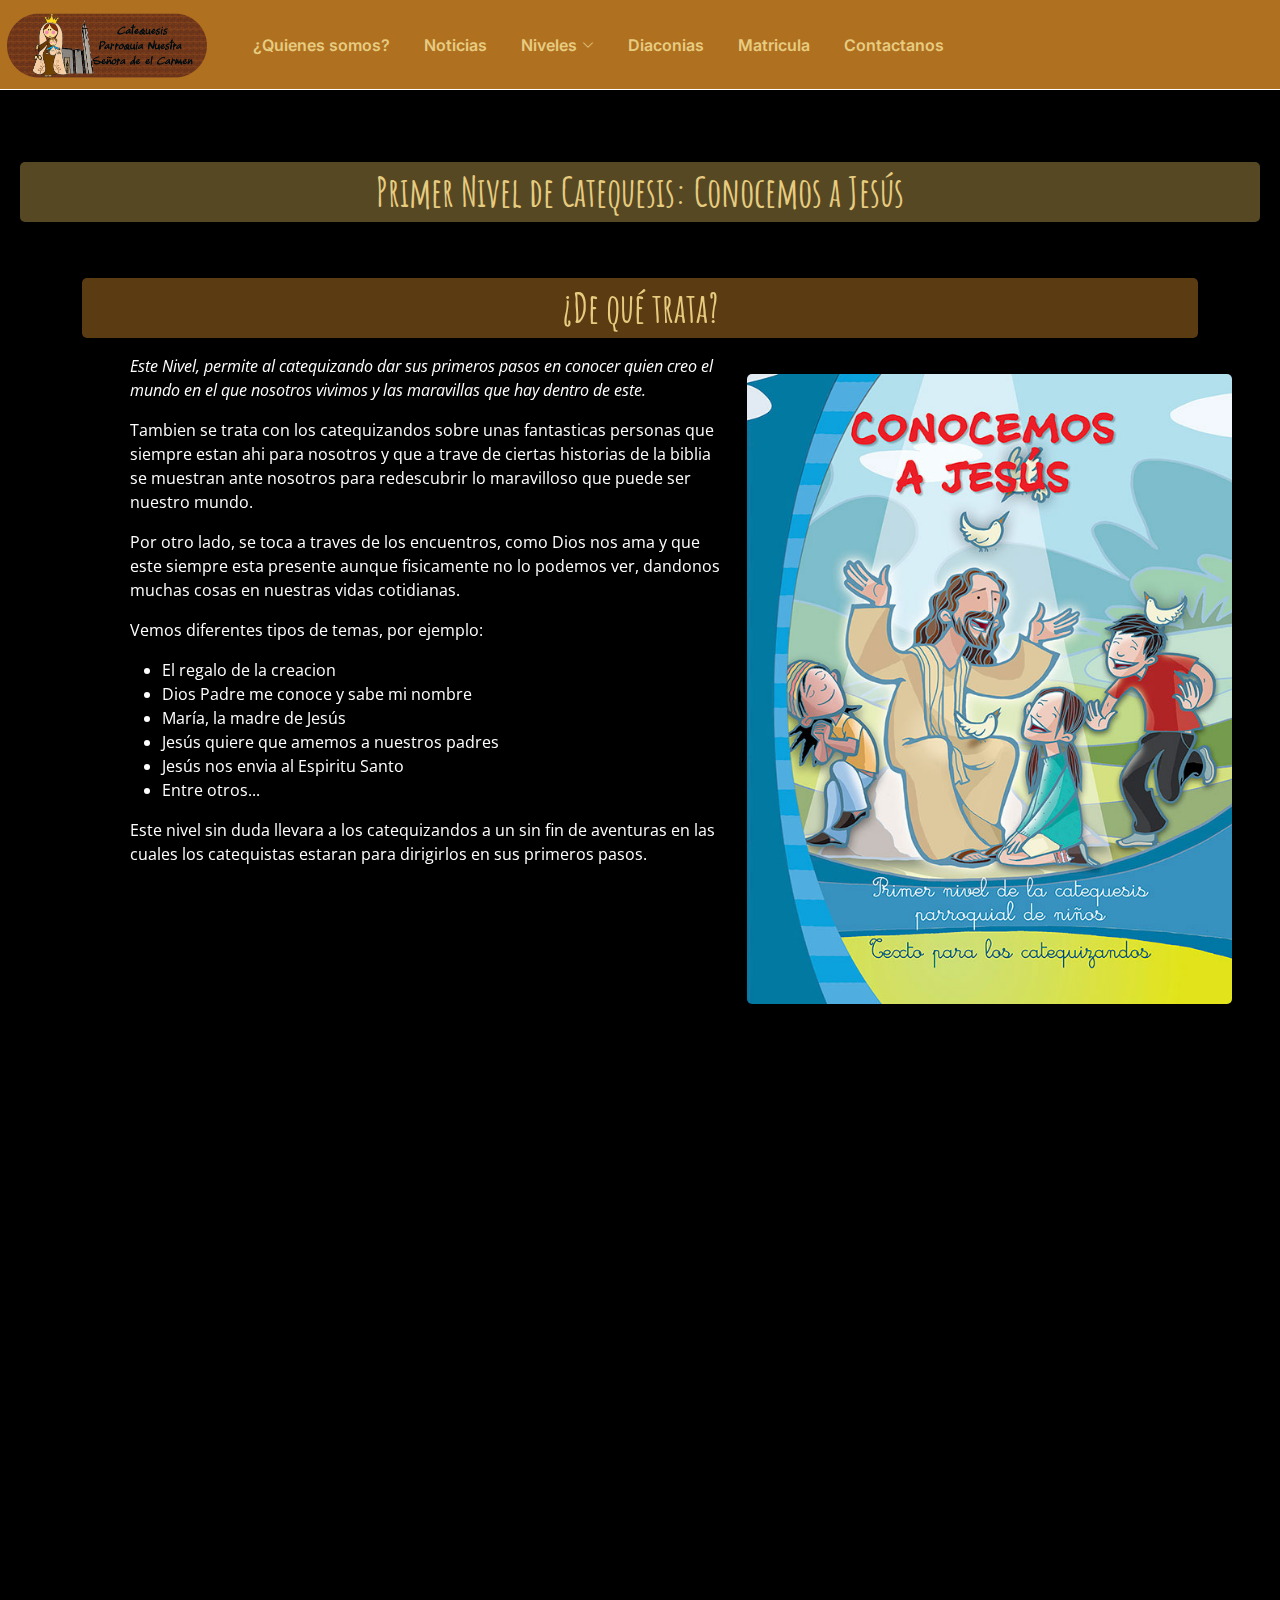
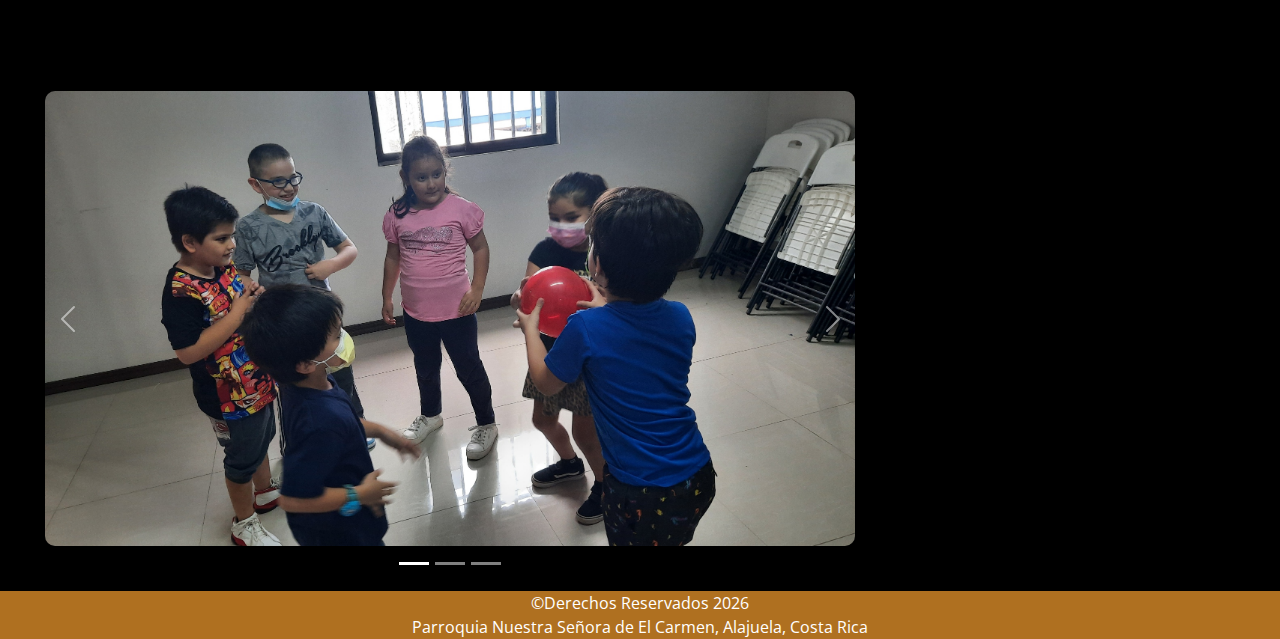
<file: Pages/Niveles/Primero.html>
<!DOCTYPE html>
<html lang="en">

<head>
  <meta charset="utf-8">
  <meta content="width=device-width, initial-scale=1.0" name="viewport">

  <title>Catequesis parroquia Nuestra Señora de El Carmen</title>
  <meta content="" name="description">
  <meta content="" name="keywords">

  <!-- Favicons -->
  <link href="../../assets/img/Logo.ico" rel="icon">
  <link href="../../assets/img/Logo.ico" rel="apple-touch-icon">

  <!-- Google Fonts -->
  <link rel="preconnect" href="https://fonts.googleapis.com">
  <link rel="preconnect" href="https://fonts.gstatic.com" crossorigin>
  <link href="https://fonts.googleapis.com/css2?family=Open+Sans:ital,wght@0,300;0,400;0,500;0,600;0,700;1,300;1,400;1,600;1,700&family=Amatic+SC:ital,wght@0,300;0,400;0,500;0,600;0,700;1,300;1,400;1,500;1,600;1,700&family=Inter:ital,wght@0,300;0,400;0,500;0,600;0,700;1,300;1,400;1,500;1,600;1,700&display=swap" rel="stylesheet">

  <!-- Vendor CSS Files -->
  <link href="../../assets/vendor/bootstrap/css/bootstrap.min.css" rel="stylesheet">
  <link href="../../assets/vendor/bootstrap-icons/bootstrap-icons.css" rel="stylesheet">
  <link href="../../assets/vendor/aos/aos.css" rel="stylesheet">
  <link href="../../assets/vendor/glightbox/css/glightbox.min.css" rel="stylesheet">
  <link href="../../assets/vendor/swiper/swiper-bundle.min.css" rel="stylesheet">

  <!-- Template Main CSS File -->
  <link href="../../assets/css/main.css" rel="stylesheet">

  <!-- =======================================================
  * Template Name: Yummy - v1.0.0
  * Template URL: https://bootstrapmade.com/yummy-bootstrap-restaurant-website-template/
  * Author: BootstrapMade.com
  * License: https://bootstrapmade.com/license/
  ======================================================== -->
</head>

<body>

  <!-- ======= Header ======= -->
  <header id="header" class="header fixed-top d-flex align-items-center navegador">
    <a class="logoReferencia" href="../../index.html"><img src="../../assets/img/Logo Nav.png" class="LogoNav" alt=""></a>
    

    <div class="container d-flex align-items-center justify-content-between ">

      
      <nav id="navbar" class="navbar">
        <ul>
          <li><a href="../Quienes Somos.html">¿Quienes somos?</a></li>
          <li><a href="../Noticias.html">Noticias</a></li>
          <li class="dropdown"><a href="#"><span>Niveles</span> <i class="bi bi-chevron-down dropdown-indicator"></i></a>
            <ul>
              <li><a href="Primero.html">Primero</a></li>
              <li><a  href="Segundo.html">Segundo</a></li>
              <li><a  href="Tercero.html">Tercero</a></li>
              <li><a  href="Cuarto.html">Cuarto</a></li>
              <li><a  href="Quinto.html">Quinto</a></li>
              <li><a  href="Sexto.html">Sexto</a></li>
              <li><hr class="dropdown-divider"></li>
              <li><a href="Confirma.html">Confirma</a></li>
            </ul>
          </li>

          <li><a href="../Diaconias.html">Diaconias</a></li>

          <li><a href="../Matricula.html" class="disabled">Matricula</a></li>
          <li><a href="#contact">Contactanos</a></li>
        </ul>
      </nav><!-- .navbar -->

      <a class="" href="#"></a>
      <i class="mobile-nav-toggle mobile-nav-show bi bi-list"></i>
      <i class="mobile-nav-toggle mobile-nav-hide d-none bi bi-x"></i>

    </div>
  </header>
  
  <!-- End Header -->
  <main id="main">
    <p class="tituloNoti" data-aos="fade-up" data-aos-delay="150">Primer Nivel de Catequesis: Conocemos a Jesús</p>
    <section id="about" class="notis">
      <div class="container " data-aos="fade-up">
        <p class="tituloinside">¿De qué trata?</p>
        <div class="row gy-4">
          <div class="col-lg-7 d-flex align-items-middle" data-aos="fade-up" data-aos-delay="300">
            <div class="content ps-0 ps-lg-5">
              <p class="fst-italic">
                Este Nivel, permite al catequizando dar sus primeros pasos en conocer quien creo el mundo en el que nosotros vivimos y las maravillas que hay dentro de este.
              </p>
              <p>
                Tambien se trata con los catequizandos sobre unas fantasticas personas que siempre estan ahi para nosotros y que a trave de ciertas historias de la biblia se muestran ante nosotros para redescubrir lo maravilloso que puede ser nuestro mundo.
              </p>
              <p>
                Por otro lado, se toca a traves de los encuentros, como Dios nos ama y que este siempre esta presente aunque fisicamente no lo podemos ver, dandonos muchas cosas en nuestras vidas cotidianas.
              </p>
              <p>
                Vemos diferentes tipos de temas, por ejemplo:
              </p>
              <ul>
                <li>El regalo de la creacion</li>
                <li>Dios Padre me conoce y sabe mi nombre</li>
                <li>María, la madre de Jesús</li>
                <li>Jesús quiere que amemos a nuestros padres</li>
                <li>Jesús nos envia al Espiritu Santo</li>
                <li>Entre otros...</li>
              </ul>
              <p>
                Este nivel sin duda llevara a los catequizandos a un sin fin de aventuras en las cuales los catequistas estaran para dirigirlos en sus primeros pasos.
              </p>
            </div>
          </div>
          <div class="col-lg-5 position-relative about-img" data-aos="fade-up" data-aos-delay="150">
            <div class="section-header padreAside">
              <img class="pica"src="../../assets/img/Portadas Niveles/Primer Nivel.jpg" alt="">
            </div>
          </div>
        </div>
      </div>
    </section><!-- End About Section -->      
    
    <section id="about" class="notis">
      <div class="container " data-aos="fade-up">
        <p class="tituloinside">Importancia del Nivel</p>
        <div class="row gy-4">
          <div class="d-flex align-items-middle" data-aos="fade-up" data-aos-delay="300">
            <div class="content ps-0 ps-lg-5">
              <p class="fst-italic">
                Este Nivel es la introduccion para todos los nuevos catequizandos que llegan a nuestras diaconias, por lo cual este nivel les permite a los catequizandos afianzar ese amor por Dios que sus padres previamente les han estado inculcando.
              </p>
              <p>
                Se ven aspectos básicos de la creacion y ciertas oraciones que a la larga se van a volver de gran importancia, para el entendimiento de los catequizandos en futuros niveles
              </p>
              <p>
                Como se indica anteriormente este nivel sienta las bases para la construccion de todo el ciclo catequético, el cual es la preparación de los niños para en un par de niveles más, poder cumplir con un sacramento tan importante como lo es la comunión.
              </p>
            </div>
          </div>
        </div>
      </div>
    </section>
          
    <section id="about" class="notis">
      <div class="container " data-aos="fade-up">
        <p class="tituloinside">Diaconias en las que se imparte este nivel</p>
        <div class="row gy-4">
          <div class="d-flex align-items-middle" data-aos="fade-up" data-aos-delay="300">
            <div class="content ps-0 ps-lg-5">
              <ul>
                <li><a href="../Diaconias/ElCarmen.html" class="tintado">El Carmen</a></li>
                <li><a  href="../Diaconias/Monserrat.html" class="tintado">Monserrat</a></li>
                <li><a  href="../Diaconias/Montecillos.html"class="tintado">Santa Rosa de Lima (Montecillos)</a></li>
              </ul>
            </div>
          </div>
        </div>
      </div>
    </section> 

    <div class="padreAside">
      <div id="demo" class="carousel slide CarruselNivel" data-bs-ride="carousel">
        <!-- Indicators/dots -->
        <div class="carousel-indicators">
            <button type="button" data-bs-target="#demo" data-bs-slide-to="0" class="active"></button>
            <button type="button" data-bs-target="#demo" data-bs-slide-to="1"></button>
            <button type="button" data-bs-target="#demo" data-bs-slide-to="2"></button>
        </div>

        <div class="carousel-inner">
          <div class="carousel-item active">
            <img src="../../assets/img/Carrusel/Carrusel-1.jpg" alt="Imagen 1" class="d-block w-100" style="border-radius: 10px;">
          </div>
          <div class="carousel-item">
            <img src="../../assets/img/Primero.jpg" alt="Imagen 2" class="d-block w-100" style="border-radius: 10px;">
          </div>
          <div class="carousel-item">
            <img src="../../assets/img/Fondo.jpg" alt="Imagen 3" class="d-block w-100"style="border-radius: 10px;">
          </div>
        </div>

        <!-- Left and right controls/icons -->
        <button class="carousel-control-prev" type="button" data-bs-target="#demo" data-bs-slide="prev">
          <span class="carousel-control-prev-icon"></span>
        </button>
        <button class="carousel-control-next" type="button" data-bs-target="#demo" data-bs-slide="next">
          <span class="carousel-control-next-icon"></span>
        </button>
      </div>     
    </div>
          
          
          
          
          
    <!-- End About Section -->
    

  </main>
    

  <!-- ======= Footer ======= -->
  <footer>
    <div class="container-fluid bg-4 text-center">
        <credit>&copy;Derechos Reservados</credit>
        <credit id="date"></credit> 
        <script>document.getElementById("date").innerHTML= new Date().getFullYear()</script>
        <br>
        <credit> Parroquia Nuestra Señora de El Carmen, Alajuela, Costa Rica</credit>
    </div>
  </footer>
  <!-- End Footer -->

  <a href="#" class="scroll-top d-flex align-items-center justify-content-center"><i class="bi bi-arrow-up-short"></i></a>

  <div id="preloader"></div>

  <!-- Vendor JS Files -->
  <script src="../../assets/vendor/bootstrap/js/bootstrap.bundle.min.js"></script>
  <script src="../../assets/vendor/aos/aos.js"></script>
  <script src="../../assets/vendor/glightbox/js/glightbox.min.js"></script>
  <script src="../../assets/vendor/purecounter/purecounter_vanilla.js"></script>
  <script src="../../assets/vendor/swiper/swiper-bundle.min.js"></script>
  <script src="../../assets/vendor/php-email-form/validate.js"></script>

  <!-- Template Main JS File -->
  <script src="../../assets/js/main.js"></script>

</body>

</html>
</file>
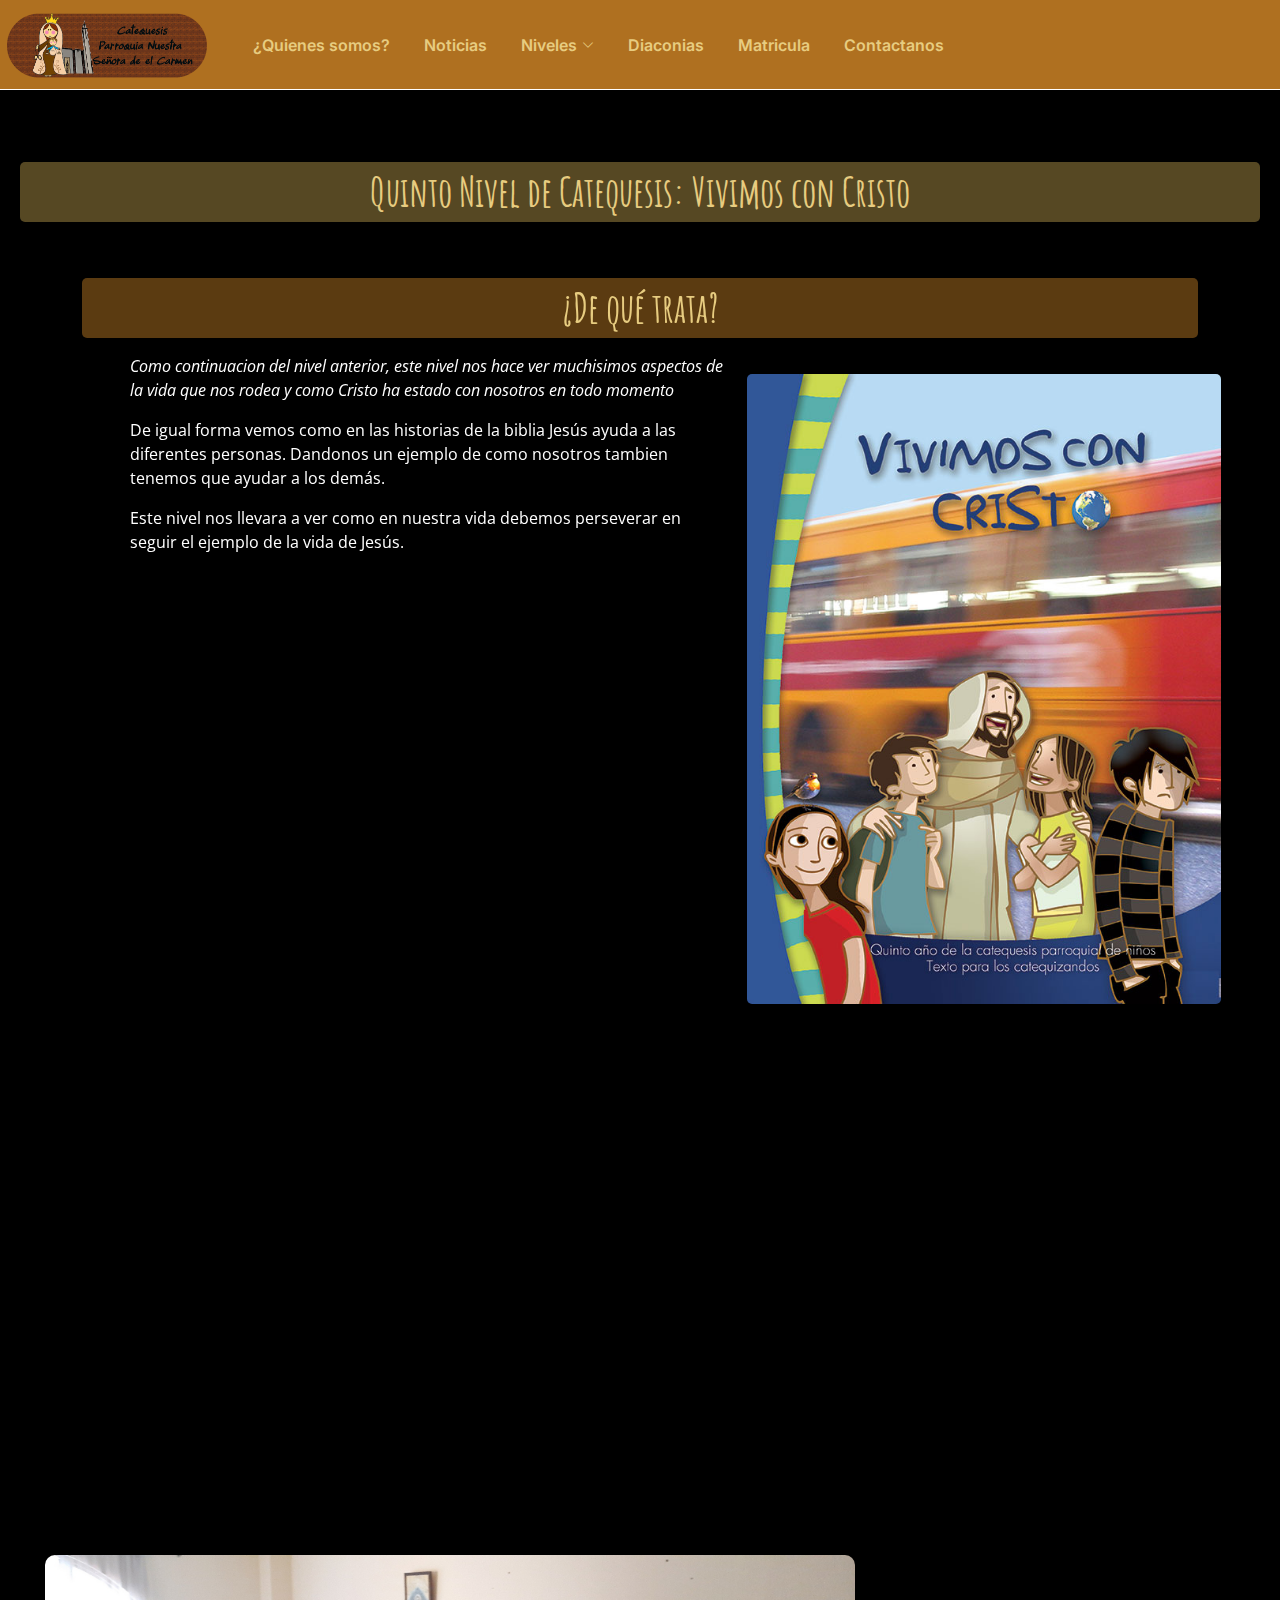
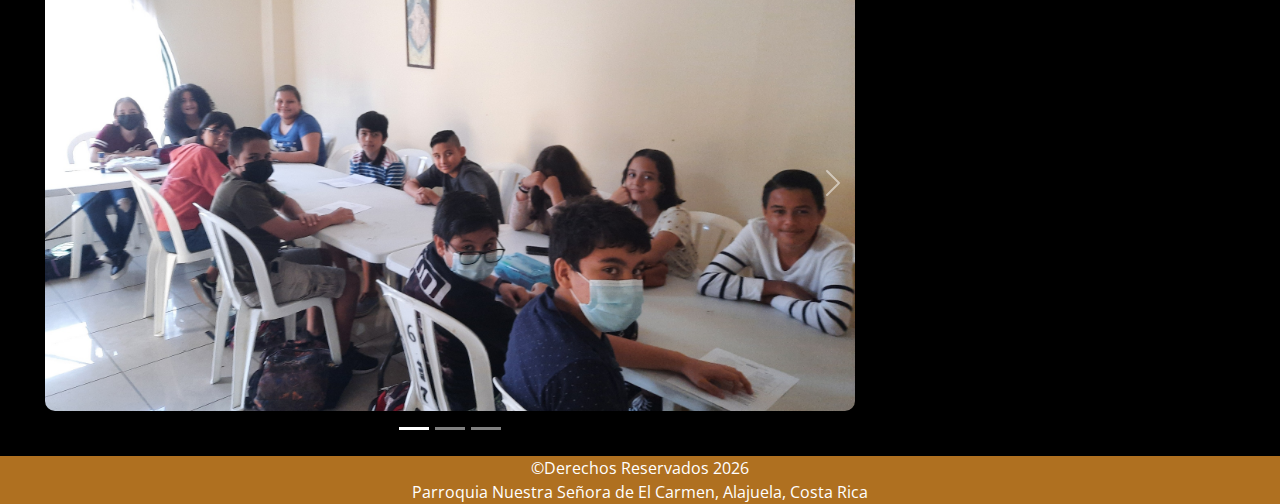
<file: Pages/Niveles/Quinto.html>
<!DOCTYPE html>
<html lang="en">

<head>
  <meta charset="utf-8">
  <meta content="width=device-width, initial-scale=1.0" name="viewport">

  <title>Catequesis parroquia Nuestra Señora de El Carmen</title>
  <meta content="" name="description">
  <meta content="" name="keywords">

  <!-- Favicons -->
  <link href="../../assets/img/Logo.ico" rel="icon">
  <link href="../../assets/img/Logo.ico" rel="apple-touch-icon">

  <!-- Google Fonts -->
  <link rel="preconnect" href="https://fonts.googleapis.com">
  <link rel="preconnect" href="https://fonts.gstatic.com" crossorigin>
  <link href="https://fonts.googleapis.com/css2?family=Open+Sans:ital,wght@0,300;0,400;0,500;0,600;0,700;1,300;1,400;1,600;1,700&family=Amatic+SC:ital,wght@0,300;0,400;0,500;0,600;0,700;1,300;1,400;1,500;1,600;1,700&family=Inter:ital,wght@0,300;0,400;0,500;0,600;0,700;1,300;1,400;1,500;1,600;1,700&display=swap" rel="stylesheet">

  <!-- Vendor CSS Files -->
  <link href="../../assets/vendor/bootstrap/css/bootstrap.min.css" rel="stylesheet">
  <link href="../../assets/vendor/bootstrap-icons/bootstrap-icons.css" rel="stylesheet">
  <link href="../../assets/vendor/aos/aos.css" rel="stylesheet">
  <link href="../../assets/vendor/glightbox/css/glightbox.min.css" rel="stylesheet">
  <link href="../../assets/vendor/swiper/swiper-bundle.min.css" rel="stylesheet">

  <!-- Template Main CSS File -->
  <link href="../../assets/css/main.css" rel="stylesheet">

  <!-- =======================================================
  * Template Name: Yummy - v1.0.0
  * Template URL: https://bootstrapmade.com/yummy-bootstrap-restaurant-website-template/
  * Author: BootstrapMade.com
  * License: https://bootstrapmade.com/license/
  ======================================================== -->
</head>

<body>

  <!-- ======= Header ======= -->
  <header id="header" class="header fixed-top d-flex align-items-center navegador">
    <a class="logoReferencia" href="../../index.html"><img src="../../assets/img/Logo Nav.png" class="LogoNav" alt=""></a>
    

    <div class="container d-flex align-items-center justify-content-between ">

      
      <nav id="navbar" class="navbar">
        <ul>
          <li><a href="../Quienes Somos.html">¿Quienes somos?</a></li>
          <li><a href="../Noticias.html">Noticias</a></li>
          <li class="dropdown"><a href="#"><span>Niveles</span> <i class="bi bi-chevron-down dropdown-indicator"></i></a>
            <ul>
              <li><a href="Primero.html">Primero</a></li>
              <li><a  href="Segundo.html">Segundo</a></li>
              <li><a  href="Tercero.html">Tercero</a></li>
              <li><a  href="Cuarto.html">Cuarto</a></li>
              <li><a  href="Quinto.html">Quinto</a></li>
              <li><a  href="Sexto.html">Sexto</a></li>
              <li><hr class="dropdown-divider"></li>
              <li><a href="Confirma.html">Confirma</a></li>
            </ul>
          </li>

          <li><a href="../Diaconias.html">Diaconias</a></li>

          <li><a href="../Matricula.html" class="disabled">Matricula</a></li>
          <li><a href="#contact">Contactanos</a></li>
        </ul>
      </nav><!-- .navbar -->

      <a class="" href="#"></a>
      <i class="mobile-nav-toggle mobile-nav-show bi bi-list"></i>
      <i class="mobile-nav-toggle mobile-nav-hide d-none bi bi-x"></i>

    </div>
  </header>
  
  <!-- End Header -->
  <main id="main">
    <p class="tituloNoti" data-aos="fade-up" data-aos-delay="150">Quinto Nivel de Catequesis: Vivimos con Cristo</p>
    <section id="about" class="notis">
      <div class="container " data-aos="fade-up">
        <p class="tituloinside">¿De qué trata?</p>
        <div class="row gy-4">
          <div class="col-lg-7 d-flex align-items-middle" data-aos="fade-up" data-aos-delay="300">
            <div class="content ps-0 ps-lg-5">
              <p class="fst-italic">
                Como continuacion del nivel anterior, este nivel nos hace ver muchisimos aspectos de la vida que nos rodea y como Cristo ha estado con nosotros en todo momento
              </p>
              <p>
                De igual forma vemos como en las historias de la biblia Jesús ayuda a las diferentes personas. Dandonos un ejemplo de como nosotros tambien tenemos que ayudar a los demás.
              </p>
              <!--
              <p>
                Vemos diferentes tipos de temas, por ejemplo:
              </p>
              <ul>
                <li><i class="bi bi-check2-all"></i>Me alegro de vivir.</li>
                <li><i class="bi bi-check2-all"></i>Todas las personas somos importantes</li>
                <li><i class="bi bi-check2-all"></i>Jesús me invita a seguirlo</li>
                <li><i class="bi bi-check2-all"></i>¡Deseo ser libre!</li>
                <li><i class="bi bi-check2-all"></i>Hago la diferencia y cambio</li>
                <li><i class="bi bi-check2-all"></i> Entre otros...</li>
              </ul>-->
              <p>
                Este nivel nos llevara a ver como en nuestra vida debemos perseverar en seguir el ejemplo de la vida de Jesús.
              </p>
            </div>
          </div>
          <div class="col-lg-5 position-relative about-img" data-aos="fade-up" data-aos-delay="150">
            <div class="section-header padreAside">
              <img class="pica"src="../../assets/img/Portadas Niveles/Quinto Nivel.jpg" alt="">
            </div>
          </div>
        </div>
      </div>
    </section><!-- End About Section -->      
    
    <section id="about" class="notis">
      <div class="container " data-aos="fade-up">
        <p class="tituloinside">Importancia del Nivel</p>
        <div class="row gy-4">
          <div class="d-flex align-items-middle" data-aos="fade-up" data-aos-delay="300">
            <div class="content ps-0 ps-lg-5">
              <p class="fst-italic">
                La importancia del nivel es seguir el desarrollo de los catequizandos en su vida y que esta siga los pasos de la vida de Jesús.
              </p>
              <p>
                Ayuda a los catequizandos a seguirse formando como personas y que en este camino de su pre-adolescencia sigan forjando su personalidad conforme a los ejemplos de vida presentados en este nivel.
              </p>
            </div>
          </div>
        </div>
      </div>
    </section>
          
    <section id="about" class="notis">
      <div class="container " data-aos="fade-up">
        <p class="tituloinside">Diaconias en las que se imparte este nivel</p>
        <div class="row gy-4">
          <div class="d-flex align-items-middle" data-aos="fade-up" data-aos-delay="300">
            <div class="content ps-0 ps-lg-5">
              <ul>
                <li><a href="../Diaconias/ElCarmen.html" class="tintado">El Carmen</a></li>
              </ul>
            </div>
          </div>
        </div>
      </div>
    </section> 

    <div class="padreAside">
      <div id="demo" class="carousel slide CarruselNivel" data-bs-ride="carousel">
        <!-- Indicators/dots -->
        <div class="carousel-indicators">
            <button type="button" data-bs-target="#demo" data-bs-slide-to="0" class="active"></button>
            <button type="button" data-bs-target="#demo" data-bs-slide-to="1"></button>
            <button type="button" data-bs-target="#demo" data-bs-slide-to="2"></button>
        </div>

        <div class="carousel-inner">
          <div class="carousel-item active">
            <img src="../../assets/img/Quinto.jpg" alt="Imagen 1" class="d-block w-100" style="border-radius: 10px;">
          </div>
          <div class="carousel-item">
            <img src="../../assets/img/ElCarmen.jpg" alt="Imagen 2" class="d-block w-100" style="border-radius: 10px;">
          </div>
          <div class="carousel-item">
            <img src="../../assets/img/Fondo.jpg" alt="Imagen 3" class="d-block w-100"style="border-radius: 10px;">
          </div>
        </div>

        <!-- Left and right controls/icons -->
        <button class="carousel-control-prev" type="button" data-bs-target="#demo" data-bs-slide="prev">
          <span class="carousel-control-prev-icon"></span>
        </button>
        <button class="carousel-control-next" type="button" data-bs-target="#demo" data-bs-slide="next">
          <span class="carousel-control-next-icon"></span>
        </button>
      </div>     
    </div>
          
          
          
          
          
    <!-- End About Section -->
    

  </main>
    

  <!-- ======= Footer ======= -->
  <footer>
    <div class="container-fluid bg-4 text-center">
        <credit>&copy;Derechos Reservados</credit>
        <credit id="date"></credit> 
        <script>document.getElementById("date").innerHTML= new Date().getFullYear()</script>
        <br>
        <credit> Parroquia Nuestra Señora de El Carmen, Alajuela, Costa Rica</credit>
    </div>
  </footer>
  <!-- End Footer -->

  <a href="#" class="scroll-top d-flex align-items-center justify-content-center"><i class="bi bi-arrow-up-short"></i></a>

  <div id="preloader"></div>

  <!-- Vendor JS Files -->
  <script src="../../assets/vendor/bootstrap/js/bootstrap.bundle.min.js"></script>
  <script src="../../assets/vendor/aos/aos.js"></script>
  <script src="../../assets/vendor/glightbox/js/glightbox.min.js"></script>
  <script src="../../assets/vendor/purecounter/purecounter_vanilla.js"></script>
  <script src="../../assets/vendor/swiper/swiper-bundle.min.js"></script>
  <script src="../../assets/vendor/php-email-form/validate.js"></script>

  <!-- Template Main JS File -->
  <script src="../../assets/js/main.js"></script>

</body>

</html>
</file>
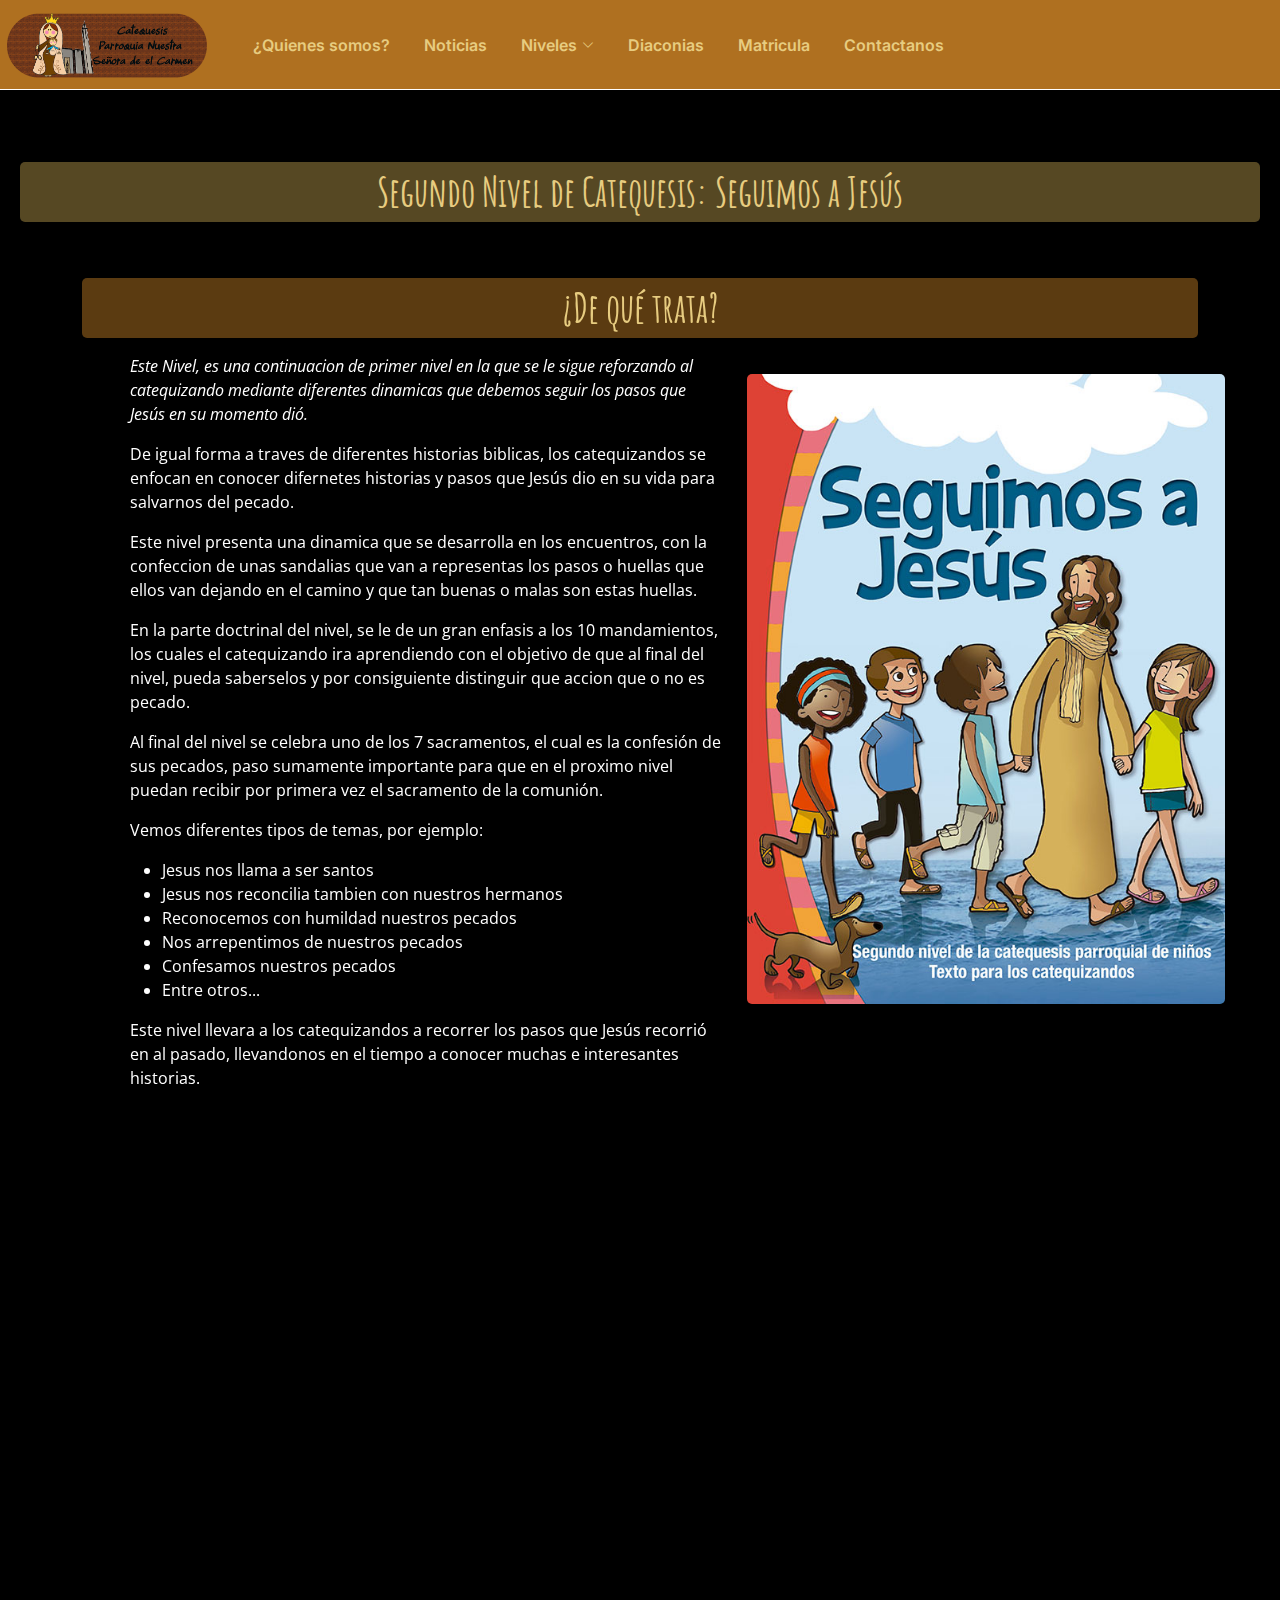
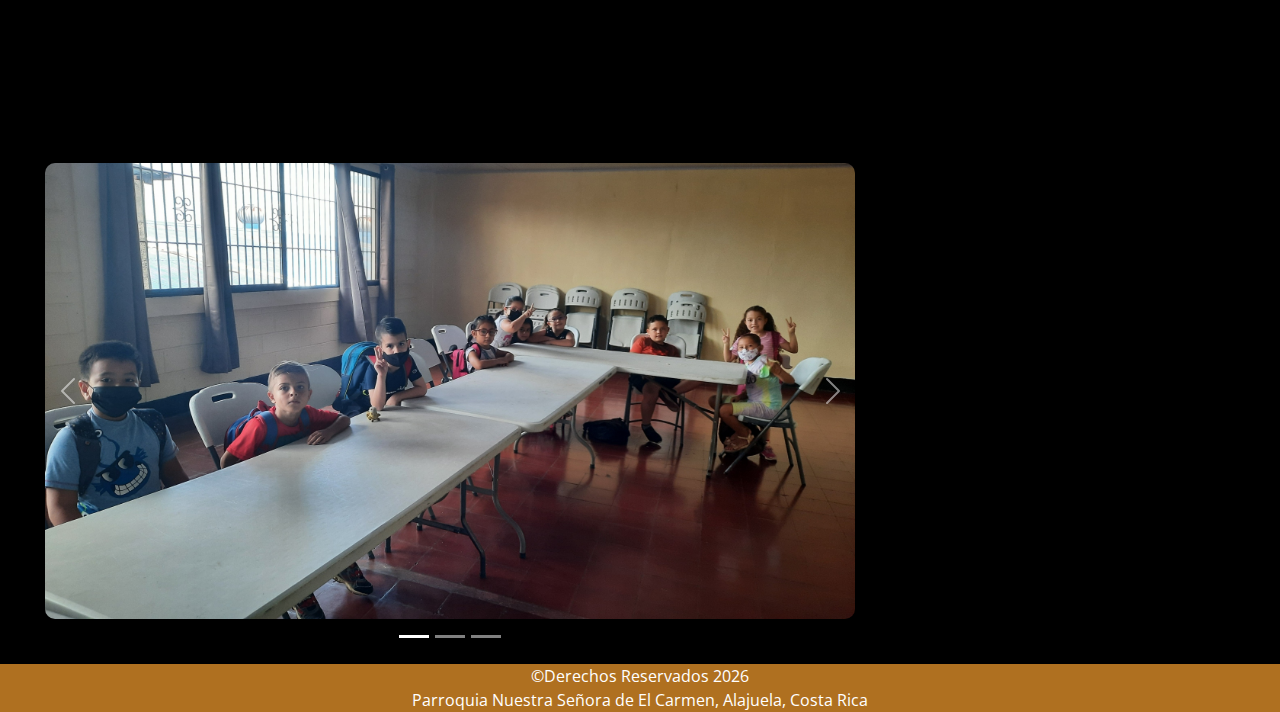
<file: Pages/Niveles/Segundo.html>
<!DOCTYPE html>
<html lang="en">

<head>
  <meta charset="utf-8">
  <meta content="width=device-width, initial-scale=1.0" name="viewport">

  <title>Catequesis parroquia Nuestra Señora de El Carmen</title>
  <meta content="" name="description">
  <meta content="" name="keywords">

  <!-- Favicons -->
  <link href="../../assets/img/Logo.ico" rel="icon">
  <link href="../../assets/img/Logo.ico" rel="apple-touch-icon">

  <!-- Google Fonts -->
  <link rel="preconnect" href="https://fonts.googleapis.com">
  <link rel="preconnect" href="https://fonts.gstatic.com" crossorigin>
  <link href="https://fonts.googleapis.com/css2?family=Open+Sans:ital,wght@0,300;0,400;0,500;0,600;0,700;1,300;1,400;1,600;1,700&family=Amatic+SC:ital,wght@0,300;0,400;0,500;0,600;0,700;1,300;1,400;1,500;1,600;1,700&family=Inter:ital,wght@0,300;0,400;0,500;0,600;0,700;1,300;1,400;1,500;1,600;1,700&display=swap" rel="stylesheet">

  <!-- Vendor CSS Files -->
  <link href="../../assets/vendor/bootstrap/css/bootstrap.min.css" rel="stylesheet">
  <link href="../../assets/vendor/bootstrap-icons/bootstrap-icons.css" rel="stylesheet">
  <link href="../../assets/vendor/aos/aos.css" rel="stylesheet">
  <link href="../../assets/vendor/glightbox/css/glightbox.min.css" rel="stylesheet">
  <link href="../../assets/vendor/swiper/swiper-bundle.min.css" rel="stylesheet">

  <!-- Template Main CSS File -->
  <link href="../../assets/css/main.css" rel="stylesheet">

  <!-- =======================================================
  * Template Name: Yummy - v1.0.0
  * Template URL: https://bootstrapmade.com/yummy-bootstrap-restaurant-website-template/
  * Author: BootstrapMade.com
  * License: https://bootstrapmade.com/license/
  ======================================================== -->
</head>

<body>

  <!-- ======= Header ======= -->
  <header id="header" class="header fixed-top d-flex align-items-center navegador">
    <a class="logoReferencia" href="../../index.html"><img src="../../assets/img/Logo Nav.png" class="LogoNav" alt=""></a>
    

    <div class="container d-flex align-items-center justify-content-between ">

      
      <nav id="navbar" class="navbar">
        <ul>
          <li><a href="../Quienes Somos.html">¿Quienes somos?</a></li>
          <li><a href="../Noticias.html">Noticias</a></li>
          <li class="dropdown"><a href="#"><span>Niveles</span> <i class="bi bi-chevron-down dropdown-indicator"></i></a>
            <ul>
              <li><a href="Primero.html">Primero</a></li>
              <li><a  href="Segundo.html">Segundo</a></li>
              <li><a  href="Tercero.html">Tercero</a></li>
              <li><a  href="Cuarto.html">Cuarto</a></li>
              <li><a  href="Quinto.html">Quinto</a></li>
              <li><a  href="Sexto.html">Sexto</a></li>
              <li><hr class="dropdown-divider"></li>
              <li><a href="Confirma.html">Confirma</a></li>
            </ul>
          </li>

          <li><a href="../Diaconias.html">Diaconias</a></li>

          <li><a href="../Matricula.html" class="disabled">Matricula</a></li>
          <li><a href="#contact">Contactanos</a></li>
        </ul>
      </nav><!-- .navbar -->

      <a class="" href="#"></a>
      <i class="mobile-nav-toggle mobile-nav-show bi bi-list"></i>
      <i class="mobile-nav-toggle mobile-nav-hide d-none bi bi-x"></i>

    </div>
  </header>
  
  <!-- End Header -->
  <main id="main">
    <p class="tituloNoti" data-aos="fade-up" data-aos-delay="150">Segundo Nivel de Catequesis: Seguimos a Jesús</p>
    <section id="about" class="notis">
      <div class="container " data-aos="fade-up">
        <p class="tituloinside">¿De qué trata?</p>
        <div class="row gy-4">
          <div class="col-lg-7 d-flex align-items-middle" data-aos="fade-up" data-aos-delay="300">
            <div class="content ps-0 ps-lg-5">
              <p class="fst-italic">
                Este Nivel, es una continuacion de primer nivel en la que se le sigue reforzando al catequizando mediante diferentes dinamicas que debemos seguir los pasos que Jesús en su momento dió.              </p>
              <p>
                De igual forma a traves de diferentes historias biblicas, los catequizandos se enfocan en conocer difernetes historias y pasos que Jesús dio en su vida para salvarnos del pecado.
              </p>
              <p>
                Este nivel presenta una dinamica que se desarrolla en los encuentros, con la confeccion de unas sandalias que van a representas los pasos o huellas que ellos van dejando en el camino y que tan buenas o malas son estas huellas.
              </p>
              <p>
                En la parte doctrinal del nivel, se le de un gran enfasis a los 10 mandamientos, los cuales el catequizando ira aprendiendo con el objetivo de que al final del nivel, pueda saberselos y por consiguiente distinguir que accion que o no es pecado.
              </p>
              <p>
                Al final del nivel se celebra uno de los 7 sacramentos, el cual es la confesión de sus pecados, paso sumamente importante para que en el proximo nivel puedan recibir por primera vez el sacramento de la comunión.
              </p>
              <p>
                Vemos diferentes tipos de temas, por ejemplo:
              </p>
              <ul>
                <li>Jesus nos llama a ser santos</li>
                <li>Jesus nos reconcilia tambien con nuestros hermanos</li>
                <li>Reconocemos con humildad nuestros pecados</li>
                <li>Nos arrepentimos de nuestros pecados</li>
                <li>Confesamos nuestros pecados</li>
                <li>Entre otros...</li>
              </ul>
              <p>
                Este nivel llevara a los catequizandos a recorrer los pasos que Jesús recorrió en al pasado, llevandonos en el tiempo a conocer muchas e interesantes historias.
              </p>
            </div>
          </div>
          <div class="col-lg-5 position-relative about-img" data-aos="fade-up" data-aos-delay="150">
            <div class="section-header padreAside">
              <img class="pica"src="../../assets/img/Portadas Niveles/Segundo Nivel.jpg" alt="">
            </div>
          </div>
        </div>
      </div>
    </section><!-- End About Section -->      
    
    <section id="about" class="notis">
      <div class="container " data-aos="fade-up">
        <p class="tituloinside">Importancia del Nivel</p>
        <div class="row gy-4">
          <div class="d-flex align-items-middle" data-aos="fade-up" data-aos-delay="300">
            <div class="content ps-0 ps-lg-5">
              <p class="fst-italic">
                Este Nivel es la a como su nombre lo indica es un seguimiento de todo lo que conlleva el seguir a Jesús y querer superarnos en el caminar de la vida.
              </p>
              <p>
                En muchas ocasiones nosotros ocupamos saber como tenemos que ajustar nuestras vidas en caso de que no estemos llendo por el camino correcto, lo cual este nivel hace bastante incapie en la metafora de las sandalias que somos nosotros y la maquina ajustadora de sandalias la cual es como nosotros debemos ir corrigiendo y ajustando cualquier tipo de problema que nos este separando del camino de Dios 
              </p>
              <p>
                Con este nivel, el catequizando va a encontrar una mayor cantidad de retos los cuales debera de ir superando para poder conseguir su meta final, la cual es, el poder continuar a tercer nivel donde se realiza la primera comunion.              </p>
            </div>
          </div>
        </div>
      </div>
    </section>
          
    <section id="about" class="notis">
      <div class="container " data-aos="fade-up">
        <p class="tituloinside">Diaconias en las que se imparte este nivel</p>
        <div class="row gy-4">
          <div class="d-flex align-items-middle" data-aos="fade-up" data-aos-delay="300">
            <div class="content ps-0 ps-lg-5">
              <ul>
                <li><a href="../Diaconias/ElCarmen.html" class="tintado">El Carmen</a></li>
                <li><a  href="../Diaconias/Monserrat.html" class="tintado">Monserrat</a></li>
                <li><a  href="../Diaconias/Montecillos.html" class="tintado">Santa Rosa de Lima (Montecillos)</a></li>
              </ul>
            </div>
          </div>
        </div>
      </div>
    </section> 

    <div class="padreAside">
      <div id="demo" class="carousel slide CarruselNivel" data-bs-ride="carousel">
        <!-- Indicators/dots -->
        <div class="carousel-indicators">
            <button type="button" data-bs-target="#demo" data-bs-slide-to="0" class="active"></button>
            <button type="button" data-bs-target="#demo" data-bs-slide-to="1"></button>
            <button type="button" data-bs-target="#demo" data-bs-slide-to="2"></button>
        </div>

        <div class="carousel-inner">
          <div class="carousel-item active">
            <img src="../../assets/img/Segundo.jpg" alt="Imagen 1" class="d-block w-100" style="border-radius: 10px;">
          </div>
          <div class="carousel-item">
            <img src="../../assets/img/ElCarmen.jpg" alt="Imagen 2" class="d-block w-100" style="border-radius: 10px;">
          </div>
          <div class="carousel-item">
            <img src="../../assets/img/Fondo.jpg" alt="Imagen 3" class="d-block w-100"style="border-radius: 10px;">
          </div>
        </div>

        <!-- Left and right controls/icons -->
        <button class="carousel-control-prev" type="button" data-bs-target="#demo" data-bs-slide="prev">
          <span class="carousel-control-prev-icon"></span>
        </button>
        <button class="carousel-control-next" type="button" data-bs-target="#demo" data-bs-slide="next">
          <span class="carousel-control-next-icon"></span>
        </button>
      </div>     
    </div>
          
          
          
          
          
    <!-- End About Section -->
    

  </main>
    

  <!-- ======= Footer ======= -->
  <footer>
    <div class="container-fluid bg-4 text-center">
        <credit>&copy;Derechos Reservados</credit>
        <credit id="date"></credit> 
        <script>document.getElementById("date").innerHTML= new Date().getFullYear()</script>
        <br>
        <credit> Parroquia Nuestra Señora de El Carmen, Alajuela, Costa Rica</credit>
    </div>
  </footer>
  <!-- End Footer -->

  <a href="#" class="scroll-top d-flex align-items-center justify-content-center"><i class="bi bi-arrow-up-short"></i></a>

  <div id="preloader"></div>

  <!-- Vendor JS Files -->
  <script src="../../assets/vendor/bootstrap/js/bootstrap.bundle.min.js"></script>
  <script src="../../assets/vendor/aos/aos.js"></script>
  <script src="../../assets/vendor/glightbox/js/glightbox.min.js"></script>
  <script src="../../assets/vendor/purecounter/purecounter_vanilla.js"></script>
  <script src="../../assets/vendor/swiper/swiper-bundle.min.js"></script>
  <script src="../../assets/vendor/php-email-form/validate.js"></script>

  <!-- Template Main JS File -->
  <script src="../../assets/js/main.js"></script>

</body>

</html>
</file>
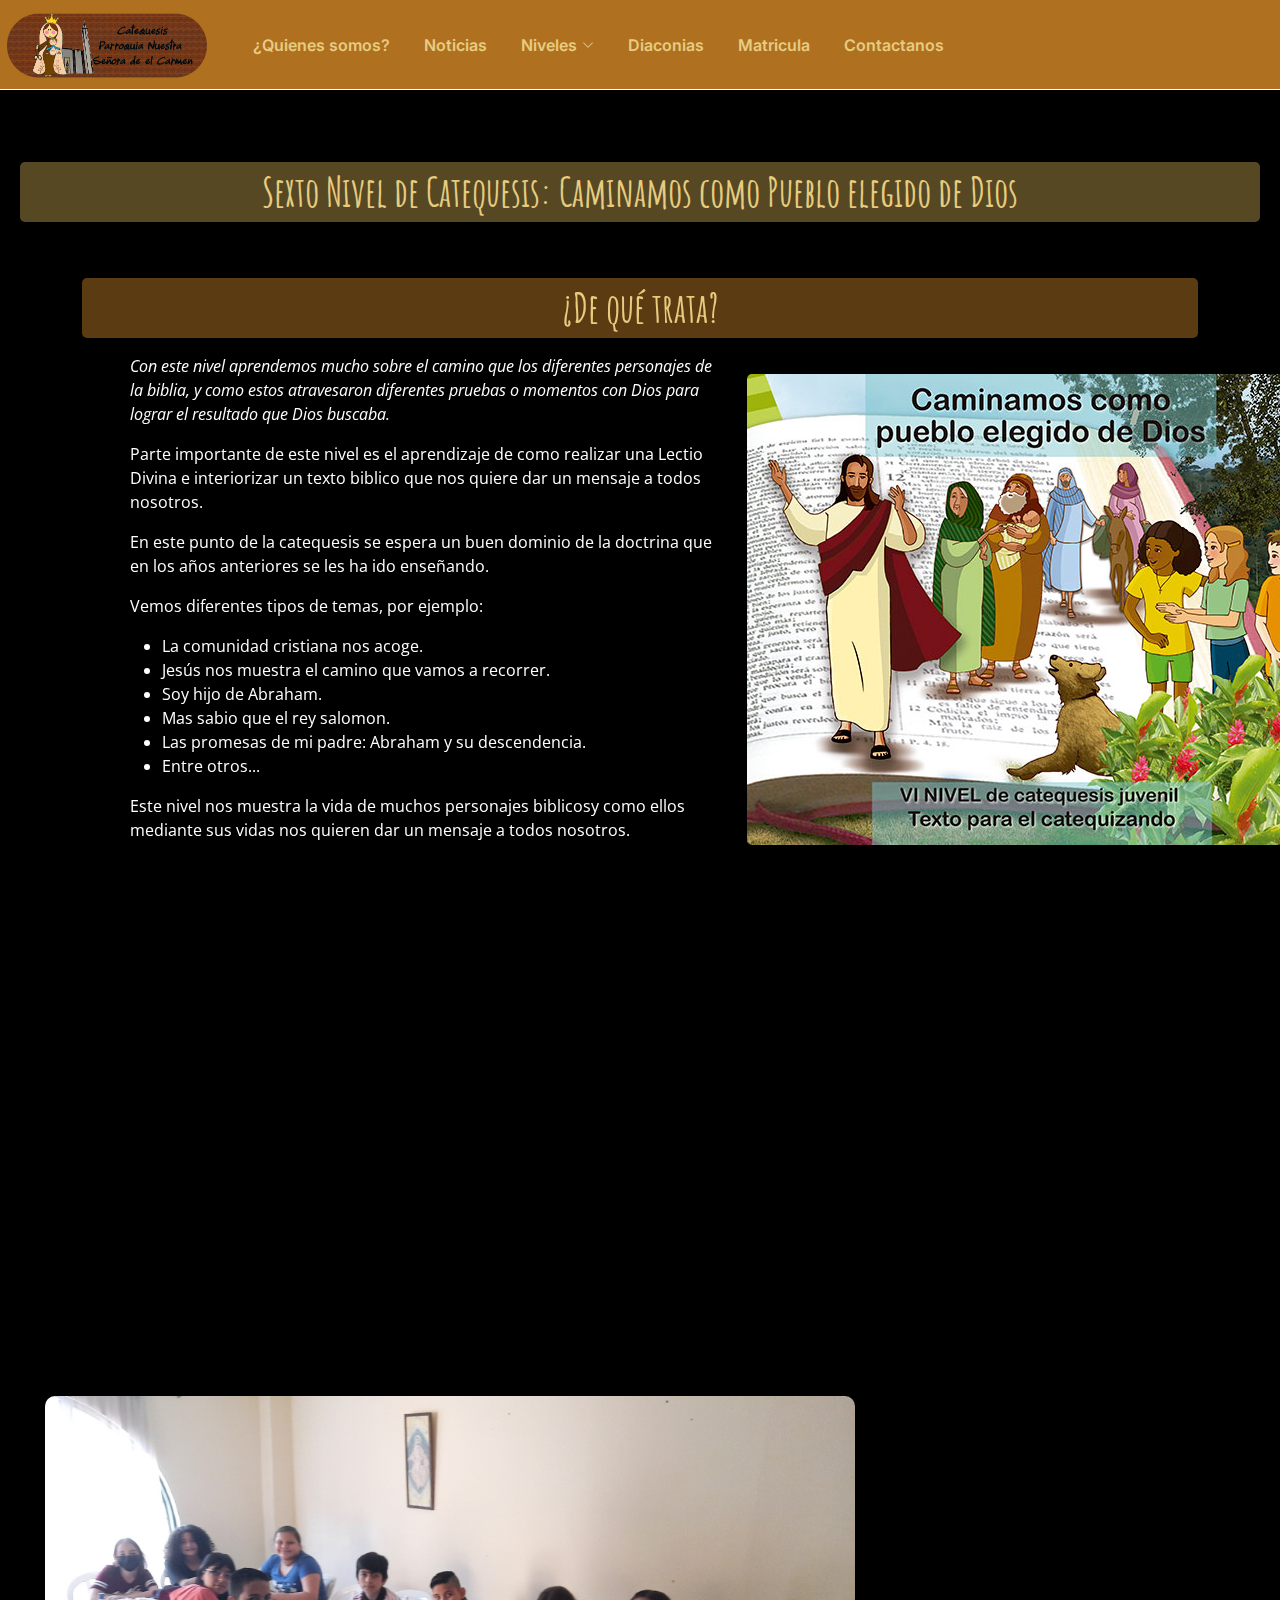
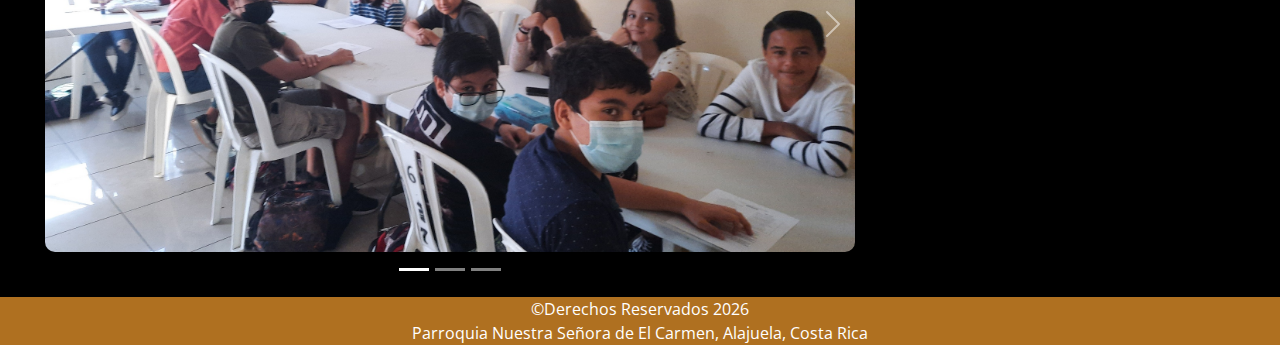
<file: Pages/Niveles/Sexto.html>
<!DOCTYPE html>
<html lang="en">

<head>
  <meta charset="utf-8">
  <meta content="width=device-width, initial-scale=1.0" name="viewport">

  <title>Catequesis parroquia Nuestra Señora de El Carmen</title>
  <meta content="" name="description">
  <meta content="" name="keywords">

  <!-- Favicons -->
  <link href="../../assets/img/Logo.ico" rel="icon">
  <link href="../../assets/img/Logo.ico" rel="apple-touch-icon">

  <!-- Google Fonts -->
  <link rel="preconnect" href="https://fonts.googleapis.com">
  <link rel="preconnect" href="https://fonts.gstatic.com" crossorigin>
  <link href="https://fonts.googleapis.com/css2?family=Open+Sans:ital,wght@0,300;0,400;0,500;0,600;0,700;1,300;1,400;1,600;1,700&family=Amatic+SC:ital,wght@0,300;0,400;0,500;0,600;0,700;1,300;1,400;1,500;1,600;1,700&family=Inter:ital,wght@0,300;0,400;0,500;0,600;0,700;1,300;1,400;1,500;1,600;1,700&display=swap" rel="stylesheet">

  <!-- Vendor CSS Files -->
  <link href="../../assets/vendor/bootstrap/css/bootstrap.min.css" rel="stylesheet">
  <link href="../../assets/vendor/bootstrap-icons/bootstrap-icons.css" rel="stylesheet">
  <link href="../../assets/vendor/aos/aos.css" rel="stylesheet">
  <link href="../../assets/vendor/glightbox/css/glightbox.min.css" rel="stylesheet">
  <link href="../../assets/vendor/swiper/swiper-bundle.min.css" rel="stylesheet">

  <!-- Template Main CSS File -->
  <link href="../../assets/css/main.css" rel="stylesheet">

  <!-- =======================================================
  * Template Name: Yummy - v1.0.0
  * Template URL: https://bootstrapmade.com/yummy-bootstrap-restaurant-website-template/
  * Author: BootstrapMade.com
  * License: https://bootstrapmade.com/license/
  ======================================================== -->
</head>

<body>

  <!-- ======= Header ======= -->
  <header id="header" class="header fixed-top d-flex align-items-center navegador">
    <a class="logoReferencia" href="../../index.html"><img src="../../assets/img/Logo Nav.png" class="LogoNav" alt=""></a>
    

    <div class="container d-flex align-items-center justify-content-between ">

      
      <nav id="navbar" class="navbar">
        <ul>
          <li><a href="../Quienes Somos.html">¿Quienes somos?</a></li>
          <li><a href="../Noticias.html">Noticias</a></li>
          <li class="dropdown"><a href="#"><span>Niveles</span> <i class="bi bi-chevron-down dropdown-indicator"></i></a>
            <ul>
              <li><a  href="Primero.html">Primero</a></li>
              <li><a  href="Segundo.html">Segundo</a></li>
              <li><a  href="Tercero.html">Tercero</a></li>
              <li><a  href="Cuarto.html">Cuarto</a></li>
              <li><a  href="Quinto.html">Quinto</a></li>
              <li><a  href="Sexto.html">Sexto</a></li>
              <li><hr class="dropdown-divider"></li>
              <li><a href="Confirma.html">Confirma</a></li>
            </ul>
          </li>

          <li><a href="../Diaconias.html">Diaconias</a></li>

          <li><a href="../Matricula.html" class="disabled">Matricula</a></li>
          <li><a href="#contact">Contactanos</a></li>
        </ul>
      </nav><!-- .navbar -->

      <a class="" href="#"></a>
      <i class="mobile-nav-toggle mobile-nav-show bi bi-list"></i>
      <i class="mobile-nav-toggle mobile-nav-hide d-none bi bi-x"></i>

    </div>
  </header>
  
  <!-- End Header -->
  <main id="main">
    <p class="tituloNoti" data-aos="fade-up" data-aos-delay="150">Sexto Nivel de Catequesis: Caminamos como Pueblo elegido de Dios</p>
    <section id="about" class="notis">
      <div class="container " data-aos="fade-up">
        <p class="tituloinside">¿De qué trata?</p>
        <div class="row gy-4">
          <div class="col-lg-7 d-flex align-items-middle" data-aos="fade-up" data-aos-delay="300">
            <div class="content ps-0 ps-lg-5">
              <p class="fst-italic">
                Con este nivel aprendemos mucho sobre el camino que los diferentes personajes de la biblia, y como estos atravesaron diferentes pruebas o momentos con Dios para lograr el resultado que Dios buscaba.
              </p>
              <p>
                Parte importante de este nivel es el aprendizaje de como realizar una Lectio Divina e interiorizar un texto biblico que nos quiere dar un mensaje a todos nosotros.
              </p>
              <p>
                En este punto de la catequesis se espera un buen dominio de la doctrina que en los años anteriores se les ha ido enseñando.
              </p>
              <p>
                Vemos diferentes tipos de temas, por ejemplo:
              </p>
              <ul>
                <li>La comunidad cristiana nos acoge.</li>
                <li>Jesús nos muestra el camino que vamos a recorrer.</li>
                <li>Soy hijo de Abraham.</li>
                <li>Mas sabio que el rey salomon.</li>
                <li>Las promesas de mi padre: Abraham y su descendencia.</li>
                <li> Entre otros...</li>
              </ul>
              <p>
                Este nivel nos muestra la vida de muchos personajes biblicosy como ellos mediante sus vidas nos quieren dar un mensaje a todos nosotros.
              </p>
            </div>
          </div>
          <div class="col-lg-5 position-relative about-img" data-aos="fade-up" data-aos-delay="150">
            <div class="section-header padreAside">
              <img class="pica"src="../../assets/img/Portadas Niveles/Sexto Nivel.jpg" alt="">
            </div>
          </div>
        </div>
      </div>
    </section><!-- End About Section -->      
    
    <section id="about" class="notis">
      <div class="container " data-aos="fade-up">
        <p class="tituloinside">Importancia del Nivel</p>
        <div class="row gy-4">
          <div class="d-flex align-items-middle" data-aos="fade-up" data-aos-delay="300">
            <div class="content ps-0 ps-lg-5">
              <p class="fst-italic">
                La importancia del nivel es conocer como la vida de los diferentes personas biblicos nos dan muchas enseñanzas .
              </p>
              <p>
                Ayuda a los catequizandos a que mediante de estos ejemplos y de la meditacion por medio de las lactio divinas realizadas en el nivel puedan entender el mensaje que Dios nos quiere dar y seguirle en este mensaje.
              </p>
            </div>
          </div>
        </div>
      </div>
    </section>
          
    <section id="about" class="notis">
      <div class="container " data-aos="fade-up">
        <p class="tituloinside">Diaconias en las que se imparte este nivel</p>
        <div class="row gy-4">
          <div class="d-flex align-items-middle" data-aos="fade-up" data-aos-delay="300">
            <div class="content ps-0 ps-lg-5">
              <ul>
                <li><a href="../Diaconias/ElCarmen.html" class="tintado">El Carmen</a></li>
              </ul>
            </div>
          </div>
        </div>
      </div>
    </section> 

    <div class="padreAside">
      <div id="demo" class="carousel slide CarruselNivel" data-bs-ride="carousel">
        <!-- Indicators/dots -->
        <div class="carousel-indicators">
            <button type="button" data-bs-target="#demo" data-bs-slide-to="0" class="active"></button>
            <button type="button" data-bs-target="#demo" data-bs-slide-to="1"></button>
            <button type="button" data-bs-target="#demo" data-bs-slide-to="2"></button>
        </div>

        <div class="carousel-inner">
          <div class="carousel-item active">
            <img src="../../assets/img/Quinto.jpg" alt="Imagen 1" class="d-block w-100" style="border-radius: 10px;">
          </div>
          <div class="carousel-item">
            <img src="../../assets/img/ElCarmen.jpg" alt="Imagen 2" class="d-block w-100" style="border-radius: 10px;">
          </div>
          <div class="carousel-item">
            <img src="../../assets/img/Fondo.jpg" alt="Imagen 3" class="d-block w-100"style="border-radius: 10px;">
          </div>
        </div>

        <!-- Left and right controls/icons -->
        <button class="carousel-control-prev" type="button" data-bs-target="#demo" data-bs-slide="prev">
          <span class="carousel-control-prev-icon"></span>
        </button>
        <button class="carousel-control-next" type="button" data-bs-target="#demo" data-bs-slide="next">
          <span class="carousel-control-next-icon"></span>
        </button>
      </div>     
    </div>
          
          
          
          
          
    <!-- End About Section -->
    

  </main>
    

  <!-- ======= Footer ======= -->
  <footer>
    <div class="container-fluid bg-4 text-center">
        <credit>&copy;Derechos Reservados</credit>
        <credit id="date"></credit> 
        <script>document.getElementById("date").innerHTML= new Date().getFullYear()</script>
        <br>
        <credit> Parroquia Nuestra Señora de El Carmen, Alajuela, Costa Rica</credit>
    </div>
  </footer>
  <!-- End Footer -->

  <a href="#" class="scroll-top d-flex align-items-center justify-content-center"><i class="bi bi-arrow-up-short"></i></a>

  <div id="preloader"></div>

  <!-- Vendor JS Files -->
  <script src="../../assets/vendor/bootstrap/js/bootstrap.bundle.min.js"></script>
  <script src="../../assets/vendor/aos/aos.js"></script>
  <script src="../../assets/vendor/glightbox/js/glightbox.min.js"></script>
  <script src="../../assets/vendor/purecounter/purecounter_vanilla.js"></script>
  <script src="../../assets/vendor/swiper/swiper-bundle.min.js"></script>
  <script src="../../assets/vendor/php-email-form/validate.js"></script>

  <!-- Template Main JS File -->
  <script src="../../assets/js/main.js"></script>

</body>

</html>
</file>
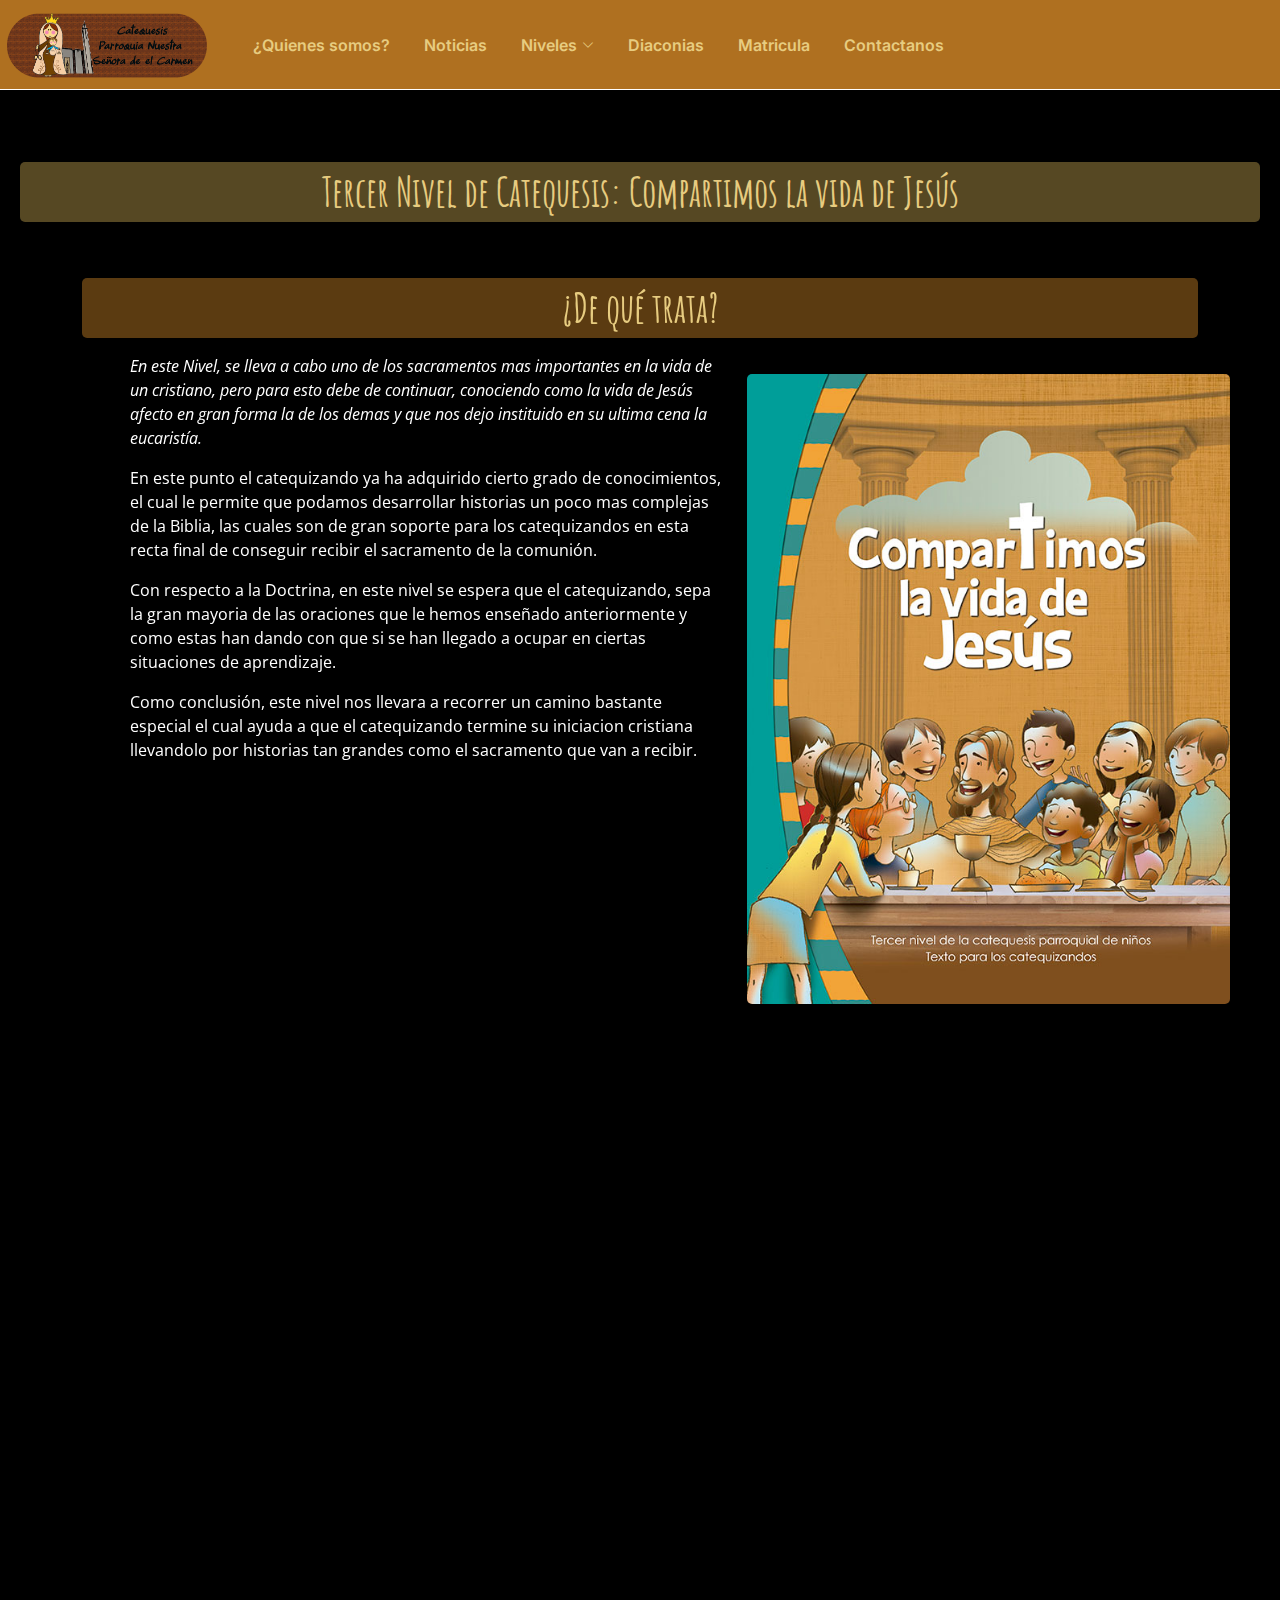
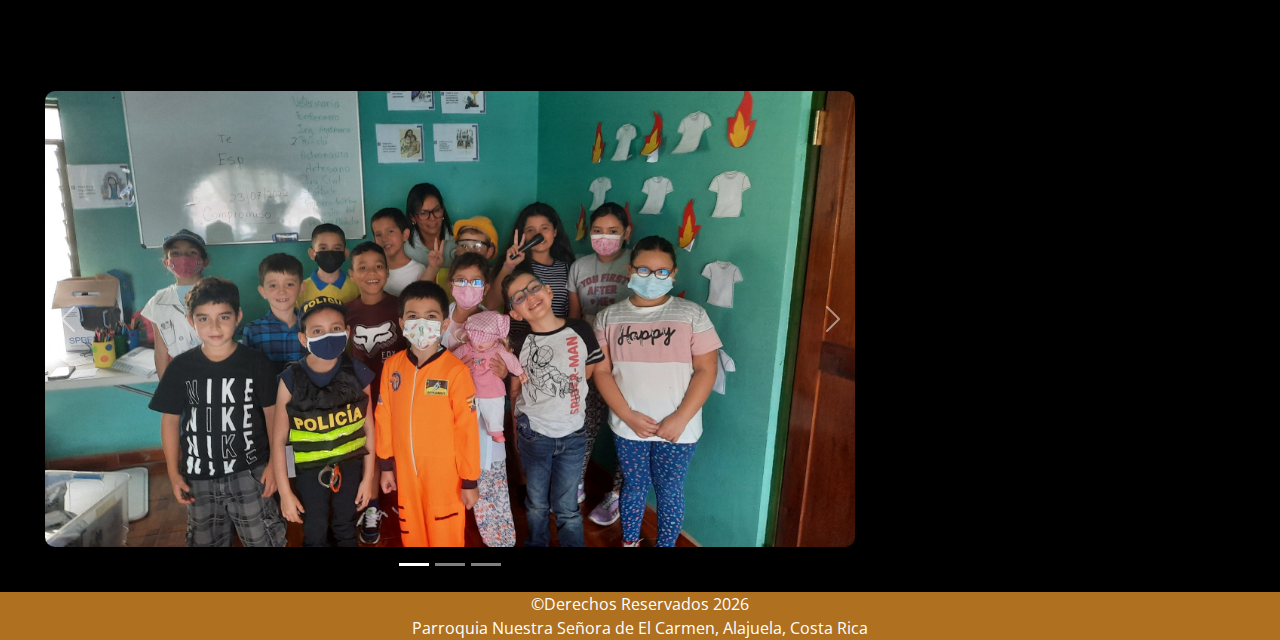
<file: Pages/Niveles/Tercero.html>
<!DOCTYPE html>
<html lang="en">

<head>
  <meta charset="utf-8">
  <meta content="width=device-width, initial-scale=1.0" name="viewport">

  <title>Catequesis parroquia Nuestra Señora de El Carmen</title>
  <meta content="" name="description">
  <meta content="" name="keywords">

  <!-- Favicons -->
  <link href="../../assets/img/Logo.ico" rel="icon">
  <link href="../../assets/img/Logo.ico" rel="apple-touch-icon">

  <!-- Google Fonts -->
  <link rel="preconnect" href="https://fonts.googleapis.com">
  <link rel="preconnect" href="https://fonts.gstatic.com" crossorigin>
  <link href="https://fonts.googleapis.com/css2?family=Open+Sans:ital,wght@0,300;0,400;0,500;0,600;0,700;1,300;1,400;1,600;1,700&family=Amatic+SC:ital,wght@0,300;0,400;0,500;0,600;0,700;1,300;1,400;1,500;1,600;1,700&family=Inter:ital,wght@0,300;0,400;0,500;0,600;0,700;1,300;1,400;1,500;1,600;1,700&display=swap" rel="stylesheet">

  <!-- Vendor CSS Files -->
  <link href="../../assets/vendor/bootstrap/css/bootstrap.min.css" rel="stylesheet">
  <link href="../../assets/vendor/bootstrap-icons/bootstrap-icons.css" rel="stylesheet">
  <link href="../../assets/vendor/aos/aos.css" rel="stylesheet">
  <link href="../../assets/vendor/glightbox/css/glightbox.min.css" rel="stylesheet">
  <link href="../../assets/vendor/swiper/swiper-bundle.min.css" rel="stylesheet">

  <!-- Template Main CSS File -->
  <link href="../../assets/css/main.css" rel="stylesheet">

  <!-- =======================================================
  * Template Name: Yummy - v1.0.0
  * Template URL: https://bootstrapmade.com/yummy-bootstrap-restaurant-website-template/
  * Author: BootstrapMade.com
  * License: https://bootstrapmade.com/license/
  ======================================================== -->
</head>

<body>

  <!-- ======= Header ======= -->
  <header id="header" class="header fixed-top d-flex align-items-center navegador">
    <a class="logoReferencia" href="../../index.html"><img src="../../assets/img/Logo Nav.png" class="LogoNav" alt=""></a>
    

    <div class="container d-flex align-items-center justify-content-between ">

      
      <nav id="navbar" class="navbar">
        <ul>
          <li><a href="../Quienes Somos.html">¿Quienes somos?</a></li>
          <li><a href="../Noticias.html">Noticias</a></li>
          <li class="dropdown"><a href="#"><span>Niveles</span> <i class="bi bi-chevron-down dropdown-indicator"></i></a>
            <ul>
              <li><a href="Primero.html">Primero</a></li>
              <li><a  href="Segundo.html">Segundo</a></li>
              <li><a  href="Tercero.html">Tercero</a></li>
              <li><a  href="Cuarto.html">Cuarto</a></li>
              <li><a  href="Quinto.html">Quinto</a></li>
              <li><a  href="Sexto.html">Sexto</a></li>
              <li><hr class="dropdown-divider"></li>
              <li><a href="Confirma.html">Confirma</a></li>
            </ul>
          </li>

          <li><a href="../Diaconias.html">Diaconias</a></li>

          <li><a href="../Matricula.html" class="disabled">Matricula</a></li>
          <li><a href="#contact">Contactanos</a></li>
        </ul>
      </nav><!-- .navbar -->

      <a class="" href="#"></a>
      <i class="mobile-nav-toggle mobile-nav-show bi bi-list"></i>
      <i class="mobile-nav-toggle mobile-nav-hide d-none bi bi-x"></i>

    </div>
  </header>
  
  <!-- End Header -->
  <main id="main">
    <p class="tituloNoti" data-aos="fade-up" data-aos-delay="150">Tercer Nivel de Catequesis: Compartimos la vida de Jesús</p>
    <section id="about" class="notis">
      <div class="container " data-aos="fade-up">
        <p class="tituloinside">¿De qué trata?</p>
        <div class="row gy-4">
          <div class="col-lg-7 d-flex align-items-middle" data-aos="fade-up" data-aos-delay="300">
            <div class="content ps-0 ps-lg-5">
              <p class="fst-italic">
                En este Nivel, se lleva a cabo uno de los sacramentos mas importantes en la vida de un cristiano, pero para esto debe de continuar, conociendo como la vida de Jesús afecto en gran forma la de los demas y que nos dejo instituido en su ultima cena la eucaristía.
              </p>
              <p>
                En este punto el catequizando ya ha adquirido cierto grado de conocimientos, el cual le permite que podamos desarrollar historias un poco mas complejas de la Biblia, las cuales son de gran soporte para los catequizandos en esta recta final de conseguir recibir el sacramento de la comunión.
              </p>
              <p>
                Con respecto a la Doctrina, en este nivel se espera que el catequizando, sepa la gran mayoria de las oraciones que le hemos enseñado anteriormente y como estas han dando con que si se han llegado a ocupar en ciertas situaciones de aprendizaje.
              </p>
              <p>
                Como conclusión, este nivel nos llevara a recorrer un camino bastante especial el cual ayuda a que el catequizando termine su iniciacion cristiana llevandolo por historias tan grandes como el sacramento que van a recibir.
              </p>
              <!--
              <p>
                Vemos diferentes tipos de temas, por ejemplo:
              </p>
              <ul>
                <li><i class="bi bi-check2-all"></i> Jesus nos llama a ser santos</li>
                <li><i class="bi bi-check2-all"></i> Jesus nos reconcilia tambien con nuestros hermanos</li>
                <li><i class="bi bi-check2-all"></i> Reconocemos con humildad nuestros pecados</li>
                <li><i class="bi bi-check2-all"></i> Nos arrepentimos de nuestros pecados</li>
                <li><i class="bi bi-check2-all"></i> Confesamos nuestros pecados</li>
                <li><i class="bi bi-check2-all"></i> Entre otros...</li>
              </ul>
              <p>
                Este nivel llevara a los catequizandos a recorrer los pasos que Jesús recorrió en al pasado, llevandonos en el tiempo a conocer muchas e interesantes historias.
              </p>-->
            </div>
          </div>
          <div class="col-lg-5 position-relative about-img" data-aos="fade-up" data-aos-delay="150">
            <div class="section-header padreAside">
              <img class="pica"src="../../assets/img/Portadas Niveles/Tercer Nivel.jpg" alt="">
            </div>
          </div>
        </div>
      </div>
    </section><!-- End About Section -->      
    
    <section id="about" class="notis">
      <div class="container " data-aos="fade-up">
        <p class="tituloinside">Importancia del Nivel</p>
        <div class="row gy-4">
          <div class="d-flex align-items-middle" data-aos="fade-up" data-aos-delay="300">
            <div class="content ps-0 ps-lg-5">
              <p class="fst-italic">
                Tercer Nivel tiene una importancia grandisima la cual es la realizacion de la primera comunion del catequizando, la cual, es de gran importacia para poder concluir este ciclo catequtico del catequizando.
              </p>
              <p>
                Es un nivel muy especial en el cual uno se lleva gran cantidad de aprendizajes, los cuales son muy aplicables a la vida cotidianas
              </p>
              <p>
                De igual forma trabaja una actividad muy importante durante todo el año, la cual es una camiseta en la que todas las semanas vamos escribiendo y dibujando las coasas mas relevantes de nuestros encuentros, la cual al finalizar queda como un lindo recuerdo del camino que recorrieron los catequzandos para realizar el sacramento de la primera comunión.
            </div>
          </div>
        </div>
      </div>
    </section>
          
    <section id="about" class="notis">
      <div class="container " data-aos="fade-up">
        <p class="tituloinside">Diaconias en las que se imparte este nivel</p>
        <div class="row gy-4">
          <div class="d-flex align-items-middle" data-aos="fade-up" data-aos-delay="300">
            <div class="content ps-0 ps-lg-5">
              <ul>
                <li><a href="../Diaconias/ElCarmen.html" class="tintado">El Carmen</a></li>
                <li><a  href="../Diaconias/Monserrat.html" class="tintado">Monserrat</a></li>
                <li><a  href="../Diaconias/Montecillos.html" class="tintado">Santa Rosa de Lima (Montecillos)</a></li>
              </ul>
            </div>
          </div>
        </div>
      </div>
    </section> 

    <div class="padreAside">
      <div id="demo" class="carousel slide CarruselNivel" data-bs-ride="carousel">
        <!-- Indicators/dots -->
        <div class="carousel-indicators">
            <button type="button" data-bs-target="#demo" data-bs-slide-to="0" class="active"></button>
            <button type="button" data-bs-target="#demo" data-bs-slide-to="1"></button>
            <button type="button" data-bs-target="#demo" data-bs-slide-to="2"></button>
        </div>

        <div class="carousel-inner">
          <div class="carousel-item active">
            <img src="../../assets/img/Tercero.jpg" alt="Imagen 1" class="d-block w-100" style="border-radius: 10px;">
          </div>
          <div class="carousel-item">
            <img src="../../assets/img/Tercero3.jpg" alt="Imagen 2" class="d-block w-100" style="border-radius: 10px;">
          </div>
          <div class="carousel-item">
            <img src="../../assets/img/Tercero2.jpg" alt="Imagen 3" class="d-block w-100"style="border-radius: 10px;">
          </div>
        </div>

        <!-- Left and right controls/icons -->
        <button class="carousel-control-prev" type="button" data-bs-target="#demo" data-bs-slide="prev">
          <span class="carousel-control-prev-icon"></span>
        </button>
        <button class="carousel-control-next" type="button" data-bs-target="#demo" data-bs-slide="next">
          <span class="carousel-control-next-icon"></span>
        </button>
      </div>     
    </div>
          
          
          
          
          
    <!-- End About Section -->
    

  </main>
    

  <!-- ======= Footer ======= -->
  <footer>
    <div class="container-fluid bg-4 text-center">
        <credit>&copy;Derechos Reservados</credit>
        <credit id="date"></credit> 
        <script>document.getElementById("date").innerHTML= new Date().getFullYear()</script>
        <br>
        <credit> Parroquia Nuestra Señora de El Carmen, Alajuela, Costa Rica</credit>
    </div>
  </footer>
  <!-- End Footer -->

  <a href="#" class="scroll-top d-flex align-items-center justify-content-center"><i class="bi bi-arrow-up-short"></i></a>

  <div id="preloader"></div>

  <!-- Vendor JS Files -->
  <script src="../../assets/vendor/bootstrap/js/bootstrap.bundle.min.js"></script>
  <script src="../../assets/vendor/aos/aos.js"></script>
  <script src="../../assets/vendor/glightbox/js/glightbox.min.js"></script>
  <script src="../../assets/vendor/purecounter/purecounter_vanilla.js"></script>
  <script src="../../assets/vendor/swiper/swiper-bundle.min.js"></script>
  <script src="../../assets/vendor/php-email-form/validate.js"></script>

  <!-- Template Main JS File -->
  <script src="../../assets/js/main.js"></script>

</body>

</html>
</file>
<file: assets/css/main.css>
/**
* Template Name: Yummy - v1.0.0
* Template URL: https://bootstrapmade.com/yummy-bootstrap-restaurant-website-template/
* Author: BootstrapMade.com
* License: https://bootstrapmade.com/license/
*/

/*--------------------------------------------------------------
# Set main reusable colors and fonts using CSS variables
# Learn more about CSS variables at https://developer.mozilla.org/en-US/docs/Web/CSS/Using_CSS_custom_properties
--------------------------------------------------------------*/
/* Fonts */
:root {
  --font-default: "Open Sans", system-ui, -apple-system, "Segoe UI", Roboto, "Helvetica Neue", Arial, "Noto Sans", "Liberation Sans", sans-serif, "Apple Color Emoji", "Segoe UI Emoji", "Segoe UI Symbol", "Noto Color Emoji";
  --font-primary: "Amatic SC", sans-serif;
  --font-secondary: "Inter", sans-serif;
}

/* Colors */
:root {
  --color-default: #fff;
  --color-primary: #E7CC80;
  --color-secondary: #564823;
  --color-third: #AF7020;
  --color-background: #000;
}

/* Smooth scroll behavior */
:root {
  scroll-behavior: smooth;
}

/*--------------------------------------------------------------
# General
--------------------------------------------------------------*/
body {
  font-family: var(--font-default);
  color: var(--color-default);
  background-color: #000;
}

a {
  color: var(--color-primary);
  text-decoration: none;
}

a:hover {
  color: #E7CC80;
  text-decoration: none;
}

h1,
h2,
h3,
h4,
h5,
h6 {
  font-family: var(--font-secondary);
}

*::selection{
  background: var(--color-primary);
  color: var(--color-secondary);
}

/*--------------------------------------------------------------
# Sections & Section Header
--------------------------------------------------------------*/
section {
  overflow: hidden;
  padding: 80px 0;
}

.section-bg {
  background-color: rgb(0, 0, 0);
}

.section-header {
  text-align: center;
  padding-bottom: 30px;
}

.section-header h2 {
  font-size: 13px;
  letter-spacing: 1px;
  font-weight: 400;
  margin: 0;
  padding: 0;
  color: #7f7f90;
  text-transform: uppercase;
  font-family: var(--font-default);
}

.section-header p {
  margin: 0;
  font-size: 48px;
  font-weight: 400;
  font-family: var(--font-primary);
}

.section-header p span {
  color: var(--color-primary);
}

/*--------------------------------------------------------------
# Breadcrumbs
--------------------------------------------------------------*/
.breadcrumbs {
  padding: 15px 0;
  background: rgba(55, 55, 63, 0.05);
  margin-top: 90px;
}

@media (max-width: 575px) {
  .breadcrumbs {
    margin-top: 70px;
  }
}

.breadcrumbs h2 {
  font-size: 24px;
  font-weight: 400;
  margin: 0;
}

.breadcrumbs ol {
  display: flex;
  flex-wrap: wrap;
  list-style: none;
  padding: 0;
  margin: 0;
  font-size: 14px;
}

.breadcrumbs ol li+li {
  padding-left: 10px;
}

.breadcrumbs ol li+li::before {
  display: inline-block;
  padding-right: 10px;
  color: #676775;
  content: "/";
}

@media (max-width: 992px) {
  .breadcrumbs .d-flex {
    display: block !important;
  }

  .breadcrumbs h2 {
    margin-bottom: 10px;
  }

  .breadcrumbs ol {
    display: block;
  }

  .breadcrumbs ol li {
    display: inline-block;
  }
}

/*--------------------------------------------------------------
# Scroll top button
--------------------------------------------------------------*/
.scroll-top {
  position: fixed;
  visibility: hidden;
  opacity: 0;
  right: 15px;
  bottom: 15px;
  z-index: 99999;
  background: var(--color-primary);
  width: 44px;
  height: 44px;
  border-radius: 50px;
  transition: all 0.4s;
}

.scroll-top i {
  font-size: 24px;
  color: #fff;
  line-height: 0;
}

.scroll-top:hover {
  background: #564823;
  color: #fff;
}

.scroll-top.active {
  visibility: visible;
  opacity: 1;
}

/*--------------------------------------------------------------
# Preloader
--------------------------------------------------------------*/
#preloader {
  position: fixed;
  inset: 0;
  z-index: 9999;
  overflow: hidden;
  background: #000;
  transition: all 0.6s ease-out;
  width: 100%;
  height: 100vh;
}

#preloader:before,
#preloader:after {
  content: "";
  position: absolute;
  border: 4px solid var(--color-primary);
  border-radius: 50%;
  -webkit-animation: animate-preloader 2s cubic-bezier(0, 0.2, 0.8, 1) infinite;
  animation: animate-preloader 2s cubic-bezier(0, 0.2, 0.8, 1) infinite;
}

#preloader:after {
  -webkit-animation-delay: -0.5s;
  animation-delay: -0.5s;
}

@-webkit-keyframes animate-preloader {
  0% {
    width: 10px;
    height: 10px;
    top: calc(50% - 5px);
    left: calc(50% - 5px);
    opacity: 1;
  }

  100% {
    width: 72px;
    height: 72px;
    top: calc(50% - 36px);
    left: calc(50% - 36px);
    opacity: 0;
  }
}

@keyframes animate-preloader {
  0% {
    width: 10px;
    height: 10px;
    top: calc(50% - 5px);
    left: calc(50% - 5px);
    opacity: 1;
  }

  100% {
    width: 72px;
    height: 72px;
    top: calc(50% - 36px);
    left: calc(50% - 36px);
    opacity: 0;
  }
}

/*--------------------------------------------------------------
# Disable aos animation delay on mobile devices
--------------------------------------------------------------*/
@media screen and (max-width: 768px) {
  [data-aos-delay] {
    transition-delay: 0 !important;
  }
}

/*--------------------------------------------------------------
# Header
--------------------------------------------------------------*/
.header {
  background: #fff;
  transition: all 0.5s;
  z-index: 997;
  height: 90px;
  border-bottom: 1px solid #fff;
}

@media (max-width: 575px) {
  .header {
    height: 70px;
  }
}

.header.sticked {
  border-color: #fff;
  border-color: #eee;
}

.header .logo img {
  max-height: 40px;
  margin-right: 6px;
}

.header .logo h1 {
  font-size: 28px;
  font-weight: 700;
  color: #000;
  margin: 0;
  font-family: var(--font-secondary);
}

.header .logo h1 span {
  color: var(--color-primary);
}

.header .btn-book-a-table,
.header .btn-book-a-table:focus {
  font-size: 14px;
  color: #fff;
  background: var(--color-primary);
  padding: 8px 20px;
  margin-left: 30px;
  border-radius: 50px;
  transition: 0.3s;
}

.header .btn-book-a-table:hover,
.header .btn-book-a-table:focus:hover {
  color: #fff;
  background: var(--color-third);
}

section {
  scroll-margin-top: 90px;
}

/*--------------------------------------------------------------
# Desktop Navigation
--------------------------------------------------------------*/
.navegador{
background-color: #AF7020;
}

.LogoNav{
  height: 80%;
  max-width: auto;
  max-height:100px;
}

.logoReferencia{
  height: 100%;
  display: flex;
  align-items: center;
}

.padreAside{
  display: flex;
  align-items: center;

}

.padreAside .contentImg{
  border-radius: 10px;
}

@media (min-width: 1280px) {
  .navbar {
    padding: 0;
    background-color: #AF7020;
  }

  
    



  .navbar ul {
    margin: 0;
    padding: 0;
    display: flex;
    list-style: none;
    align-items: center;
  }

  .navbar li {
    position: relative;
  }

  .navbar>ul>li {
    white-space: nowrap;
    padding: 10px 0 10px 28px;
  }

  .navbar a,
  .navbar a:focus {
    display: flex;
    align-items: center;
    justify-content: space-between;
    padding: 0 3px;
    font-family: var(--font-secondary);
    font-size: 16px;
    font-weight: 600;
    color: #E7CC80;
    white-space: nowrap;
    transition: 0.3s;
    position: relative;
  }

  .navbar a i,
  .navbar a:focus i {
    font-size: 12px;
    line-height: 0;
    margin-left: 5px;
  }

  .navbar>ul>li>a:before {
    content: "";
    position: absolute;
    width: 100%;
    height: 2px;
    bottom: -6px;
    left: 0;
    background-color: var(--color-primary);
    visibility: hidden;
    width: 0px;
    transition: all 0.3s ease-in-out 0s;
  }

  .navbar a:hover:before,
  .navbar li:hover>a:before,
  .navbar .active:before {
    visibility: visible;
    width: 100%;
  }

  .navbar a:hover,
  .navbar .active,
  .navbar .active:focus,
  .navbar li:hover>a {
    color: #fff;
  }

  .navbar .dropdown ul {
    display: block;
    position: absolute;
    left: 28px;
    top: calc(100% + 30px);
    margin: 0;
    padding: 10px 0;
    z-index: 99;
    opacity: 0;
    visibility: hidden;
    background: #AF7020;
    box-shadow: 0px 0px 30px rgba(127, 137, 161, 0.25);
    transition: 0.3s;
    border-radius: 4px;
  }

  .navbar .dropdown ul li {
    min-width: 200px;
  }

  .navbar .dropdown ul a {
    padding: 10px 20px;
    font-size: 15px;
    text-transform: none;
    font-weight: 600;
  }

  .navbar .dropdown ul a i {
    font-size: 12px;
  }

  .navbar .dropdown ul a:hover,
  .navbar .dropdown ul .active:hover,
  .navbar .dropdown ul li:hover>a {
    color: var(--color-default);
  }

  .navbar .dropdown:hover>ul {
    opacity: 1;
    top: 100%;
    visibility: visible;
  }

  .navbar .dropdown .dropdown ul {
    top: 0;
    left: calc(100% - 30px);
    visibility: hidden;
  }

  .navbar .dropdown .dropdown:hover>ul {
    opacity: 1;
    top: 0;
    left: 100%;
    visibility: visible;
  }
}

@media (min-width: 1280px) and (max-width: 1366px) {
  .navbar .dropdown .dropdown ul {
    left: -90%;
  }

  .navbar .dropdown .dropdown:hover>ul {
    left: -100%;
  }
}

@media (min-width: 1280px) {

  .mobile-nav-show,
  .mobile-nav-hide {
    display: none;
  }
}

/*--------------------------------------------------------------
# Mobile Navigation
--------------------------------------------------------------*/
@media (max-width: 1279px) {
  .navbar {
    position: fixed;
    top: 0;
    right: -100%;
    width: 100%;
    max-width: 400px;
    border-left: 1px solid rgb(255, 255, 255);
    bottom: 0;
    transition: 0.3s;
    z-index: 9997;

  }

  .navbar ul {
    position: absolute;
    inset: 0;
    padding: 50px 0 10px 0;
    margin: 0;
    background: var(--color-secondary);
    overflow-y: auto;
    transition: 0.3s;
    z-index: 9998;
  }

  .navbar a,
  .navbar a:focus {
    display: flex;
    align-items: center;
    justify-content: space-between;
    padding: 10px 20px;
    font-family: var(--font-secondary);
    font-size: 16px;
    font-weight: 600;
    color: #E7CC80;
    white-space: nowrap;
    transition: 0.3s;
  }

  .navbar a i,
  .navbar a:focus i {
    font-size: 12px;
    line-height: 0;
    margin-left: 5px;
  }

  .navbar a:hover,
  .navbar li:hover>a {
    color: #fff;
  }

  .navbar .active,
  .navbar .active:focus {
    color: #fff;
    border-color: var(--color-primary);
  }

  .navbar .dropdown ul,
  .navbar .dropdown .dropdown ul {
    position: static;
    display: none;
    padding: 10px 0;
    margin: 10px 20px;
    transition: all 0.5s ease-in-out;
  }

  .navbar .dropdown>.dropdown-active,
  .navbar .dropdown .dropdown>.dropdown-active {
    display: block;
  }

  .mobile-nav-show {
    color: var(--color-secondary);
    font-size: 28px;
    cursor: pointer;
    line-height: 0;
    transition: 0.5s;
    z-index: 9999;
    margin: 0 10px 0 20px;
    text-align: left;
  }

  .mobile-nav-hide {
    color: var(--color-primary);
    font-size: 32px;
    cursor: pointer;
    line-height: 0;
    transition: 0.5s;
    position: fixed;
    right: 20px;
    top: 20px;
    z-index: 9999;
  }

  .mobile-nav-active {
    overflow: hidden;
  }

  .mobile-nav-active .navbar {
    right: 0;
  }

  .mobile-nav-active .navbar:before {
    content: "";
    position: fixed;
    inset: 0;
    z-index: 9996;
  }
}

/*--------------------------------------------------------------
# About Section
--------------------------------------------------------------*/
.about .about-img {
  min-height: 500px;
}

.artPrin{
  padding: 0 5%;
}

/*.about h3 {
  font-weight: 700;
  font-size: 36px;
  margin-bottom: 30px;
  font-family: var(--font-secondary);
}*/

.about .call-us {
  left: 10%;
  right: 10%;
  bottom: 10%;
  background-color: #fff;
  box-shadow: 0px 2px 25px rgba(0, 0, 0, 0.08);

  text-align: center;
}

.about .call-us h4 {
  font-size: 24px;
  font-weight: 700;
  margin-bottom: 5px;
  font-family: var(--font-default);
}

.titulo{
  background-color: #564823;
  border-radius: 5px;
  font-size: 40px;
  font-weight: 700;
  color: #E7CC80;
  font-family: var(--font-primary);
  text-align: center;
  margin: 20px;
}

.tituloNoti{
  background-color: #564823;
  border-radius: 5px;
  font-size: 40px;
  font-weight: 700;
  color: #E7CC80;
  font-family: var(--font-primary);
  text-align: center;
  margin: 20px;
  margin-top: 18vh;
}

.tituloBottom{
  margin-top: 18vh;
}

aside h3{
  background-color: #564823;
  border-radius: 5px;
  font-size: 40px;
  font-weight: 700;
  color: #E7CC80;
  font-family: var(--font-primary);
  text-align: center;
  margin: 20px;
}

.tituloinside{
  background-color: #af712085;
  border-radius: 5px;
  font-size: 40px;
  font-weight: 700;
  color: var(--color-primary);
  font-family: var(--font-primary);
  display: flex;
  justify-content:center;
}

aside .tituloinside {
  background-color: #5c3400;
  color: #fff;
  text-align: center;
}

.pica{

  margin-top: 20px;
  width: auto;
  max-height: 70vh;
  max-width: 70vh;
  border-radius:5px;


}

.centrador{
  display: flex;
  align-items: center;
}
.about .call-us p {
  font-size: 28px;
  font-weight: 700;
  color: var(--color-primary);
}

.about .content ul {
  list-style: none;
  padding: 0;
}

.about .content ul li {
  padding: 0 0 8px 26px;
  position: relative;
}

.about .content ul i {
  position: absolute;
  font-size: 20px;
  left: 0;
  top: -3px;
  color: var(--color-primary);
}

.about .content p:last-child {
  margin-bottom: 0;
}

.about .play-btn {
  width: 94px;
  height: 94px;
  background: radial-gradient(var(--color-primary) 50%, rgba(206, 18, 18, 0.4) 52%);
  border-radius: 50%;
  display: block;
  position: absolute;
  left: calc(50% - 47px);
  top: calc(50% - 47px);
  overflow: hidden;
}

.about .play-btn:before {
  content: "";
  position: absolute;
  width: 120px;
  height: 120px;
  -webkit-animation-delay: 0s;
  animation-delay: 0s;
  -webkit-animation: pulsate-btn 2s;
  animation: pulsate-btn 2s;
  -webkit-animation-direction: forwards;
  animation-direction: forwards;
  -webkit-animation-iteration-count: infinite;
  animation-iteration-count: infinite;
  -webkit-animation-timing-function: steps;
  animation-timing-function: steps;
  opacity: 1;
  border-radius: 50%;
  border: 5px solid #AF7020;
  top: -15%;
  left: -15%;
  background: rgba(198, 16, 0, 0);
}

.about .play-btn:after {
  content: "";
  position: absolute;
  left: 50%;
  top: 50%;
  transform: translateX(-40%) translateY(-50%);
  width: 0;
  height: 0;
  border-top: 10px solid transparent;
  border-bottom: 10px solid transparent;
  border-left: 15px solid #fff;
  z-index: 100;
  transition: all 400ms cubic-bezier(0.55, 0.055, 0.675, 0.19);
}

.about .play-btn:hover:before {
  content: "";
  position: absolute;
  left: 50%;
  top: 50%;
  transform: translateX(-40%) translateY(-50%);
  width: 0;
  height: 0;
  border: none;
  border-top: 10px solid transparent;
  border-bottom: 10px solid transparent;
  border-left: 15px solid #fff;
  z-index: 200;
  -webkit-animation: none;
  animation: none;
  border-radius: 0;
}

.about .play-btn:hover:after {
  border-left: 15px solid var(--color-primary);
  transform: scale(20);
}

.about{
  padding-top: 5%;
}

@-webkit-keyframes pulsate-btn {
  0% {
    transform: scale(0.6, 0.6);
    opacity: 1;
  }

  100% {
    transform: scale(1, 1);
    opacity: 0;
  }
}

@keyframes pulsate-btn {
  0% {
    transform: scale(0.6, 0.6);
    opacity: 1;
  }

  100% {
    transform: scale(1, 1);
    opacity: 0;
  }
}

.asidesContainer {
  padding:10px;

}
.asidesContainer aside {
  background-color: rgba(238, 238, 238, 0.504);
  border-radius: 15px;
  padding: 15px;
  margin: 0 0 20px ;
}
.asidesContainer aside h3 {
  background-color: #af712085;
  margin:0;
  color:#ffffff;
  text-align: center;
  padding:10px;
  border-radius: 5px;
}



.asidesContainer aside a {
  color: #564823;
  text-decoration: underline;
}

.asidesContainer aside p {
  color: #000;
}
.asidesContainer aside a:Hover {
  color: #AF7020;
  text-decoration: none;
}

.asidesContainer aside .content {
  padding: 10px 0 0;
  color:#000000;
}
.asidesContainer aside .MainTitle {
  background-color: #564823;
  color:#ffffff;
}

/*--------------------------------------------------------------
# Why Us Section
--------------------------------------------------------------*/
.why-us .why-box {
  padding: 30px;
  background: var(--color-primary);
  color: #fff;
}

.why-us .why-box h3 {
  font-weight: 700;
  font-size: 34px;
  margin-bottom: 30px;
}

.why-us .why-box p {
  margin-bottom: 30px;
}

.why-us .why-box .more-btn {
  display: inline-block;
  background: rgba(255, 255, 255, 0.3);
  padding: 6px 30px 8px 30px;
  color: #fff;
  border-radius: 50px;
  transition: all ease-in-out 0.4s;
}

.why-us .why-box .more-btn i {
  font-size: 14px;
}

.why-us .why-box .more-btn:hover {
  color: var(--color-primary);
  background: #fff;
}

.why-us .icon-box {
  text-align: center;
  background: #fff;
  padding: 40px 30px;
  width: 100%;
  height: 100%;
  border: 1px solid rgba(55, 55, 63, 0.1);
  transition: 0.3s;
}

.why-us .icon-box i {
  color: var(--color-primary);
  margin-bottom: 30px;
  font-size: 32px;
  margin-bottom: 30px;
  background: rgba(206, 18, 18, 0.1);
  border-radius: 50px;
  display: flex;
  align-items: center;
  justify-content: center;
  width: 64px;
  height: 64px;
}

.why-us .icon-box h4 {
  font-size: 20px;
  font-weight: 400;
  margin: 0 0 30px 0;
  font-family: var(--font-secondary);
}

.why-us .icon-box p {
  font-size: 15px;
  color: #6c757d;
}

@media (min-width: 1200px) {
  .why-us .icon-box:hover {
    transform: scale(1.1);
  }
}

/*--------------------------------------------------------------
# Stats Counter Section
--------------------------------------------------------------*/
.stats-counter {
  background: linear-gradient(rgba(0, 0, 0, 0.5), rgba(0, 0, 0, 0.5)), url("../img/stats-bg.jpg") center center;
  background-size: cover;
  padding: 100px 0;
}

@media (min-width: 1365px) {
  .stats-counter {
    background-attachment: fixed;
  }
}

.stats-counter .stats-item {
  padding: 30px;
  width: 100%;
}

.stats-counter .stats-item span {
  font-size: 48px;
  display: block;
  color: #fff;
  font-weight: 700;
}

.stats-counter .stats-item p {
  padding: 0;
  margin: 0;
  font-family: var(--font-secondary);
  font-size: 16px;
  font-weight: 700;
  color: rgba(255, 255, 255, 0.6);
}

/*--------------------------------------------------------------
# Menu Section
--------------------------------------------------------------*/
.menu .nav-tabs {
  border: 0;
}

.menu .nav-link {
  margin: 0 10px;
  padding: 10px 5px;
  transition: 0.3s;
  color: var(--color-secondary);
  border-radius: 0;
  cursor: pointer;
  height: 100%;
  border: 0;
  border-bottom: 2px solid #b6b6bf;
}

@media (max-width: 575px) {
  .menu .nav-link {
    margin: 0 10px;
    padding: 10px 0;
  }

  .tituloNoti{
    margin-top: 14vh;
  }
}

.menu .nav-link i {
  padding-right: 15px;
  font-size: 48px;
}

.menu .nav-link h4 {
  font-size: 18px;
  font-weight: 400;
  margin: 0;
  font-family: var(--font-secondary);
}

@media (max-width: 575px) {
  .menu .nav-link h4 {
    font-size: 16px;
  }
}

.menu .nav-link:hover {
  color: var(--color-primary);
}

.menu .nav-link.active {
  color: var(--color-primary);
  border-color: var(--color-primary);
}

.menu .tab-content .tab-header {
  padding: 30px 0;
}

.menu .tab-content .tab-header p {
  font-size: 14px;
  text-transform: uppercase;
  color: #676775;
  margin-bottom: 0;
}

.menu .tab-content .tab-header h3 {
  font-size: 36px;
  font-weight: 600;
  color: var(--color-primary);
}

.menu .tab-content .menu-item {
  -moz-text-align-last: center;
  text-align-last: center;
}

.menu .tab-content .menu-item .menu-img {
  padding: 0 60px;
  margin-bottom: 15px;
}

.menu .tab-content .menu-item h4 {
  font-size: 22px;
  font-weight: 500;
  color: var(--color-secondary);
  font-family: var(--font-secondary);
  font-weight: 30px;
  margin-bottom: 5px;
}

.menu .tab-content .menu-item .ingredients {
  font-family: var(--font-secondary);
  color: #8d8d9b;
  margin-bottom: 5px;
}

.menu .tab-content .menu-item .price {
  font-size: 24px;
  font-weight: 700;
  color: var(--color-primary);
}

/*--------------------------------------------------------------
# Testimonials Section
--------------------------------------------------------------*/
.testimonials .section-header {
  margin-bottom: 40px;
}

.testimonials .testimonials-carousel,
.testimonials .testimonials-slider {
  overflow: hidden;
}

.testimonials .testimonial-item .testimonial-content {
  border-left: 3px solid var(--color-primary);
  padding-left: 30px;
}

.testimonials .testimonial-item .testimonial-img {
  border-radius: 50%;
  border: 4px solid #fff;
  margin: 0 auto;
}

.testimonials .testimonial-item h3 {
  font-size: 20px;
  font-weight: bold;
  margin: 10px 0 5px 0;
  color: var(--color-default);
  font-family: var(--font-secondary);
}

.testimonials .testimonial-item h4 {
  font-size: 14px;
  color: #6c757d;
  margin: 0 0 10px 0;
  font-family: var(--font-secondary);
}

.testimonials .testimonial-item .stars i {
  color: #ffc107;
  margin: 0 1px;
}

.testimonials .testimonial-item .quote-icon-left,
.testimonials .testimonial-item .quote-icon-right {
  color: #AF7020;
  font-size: 26px;
  line-height: 0;
}

.testimonials .testimonial-item .quote-icon-left {
  display: inline-block;
  left: -5px;
  position: relative;
}

.testimonials .testimonial-item .quote-icon-right {
  display: inline-block;
  right: -5px;
  position: relative;
  top: 10px;
  transform: scale(-1, -1);
}

.testimonials .testimonial-item p {
  font-style: italic;
}

.testimonials .swiper-pagination {
  margin-top: 40px;
  position: relative;
}

.testimonials .swiper-pagination .swiper-pagination-bullet {
  width: 12px;
  height: 12px;
  background-color: #d1d1d7;
  opacity: 1;
}

.testimonials .swiper-pagination .swiper-pagination-bullet-active {
  background-color: var(--color-primary);
}

/*--------------------------------------------------------------
# Events Section
--------------------------------------------------------------*/
.events .container-fluid {
  padding: 0;
}

.events .event-item {
  background-size: cover;
  background-position: cente;
  min-height: 600px;
  padding: 30px;
}

@media (max-width: 575px) {
  .events .event-item {
    min-height: 500px;
  }
}

.events .event-item:before {
  content: "";
  background: rgba(0, 0, 0, 0.6);
  position: absolute;
  inset: 0;
}

.events .event-item h3 {
  font-size: 24px;
  font-weight: 700;
  margin-bottom: 5px;
  color: #fff;
  position: relative;
}

.events .event-item .price {
  color: #fff;
  border-bottom: 2px solid var(--color-primary);
  font-size: 32px;
  font-weight: 700;
  margin-bottom: 15px;
  position: relative;
}

.events .event-item .description {
  margin-bottom: 0;
  color: rgba(255, 255, 255, 0.9);
  position: relative;
}

@media (min-width: 1200px) {
  .events .swiper-slide-active+.swiper-slide {
    border-left: 1px solid rgba(255, 255, 255, 0.5);
    border-right: 1px solid rgba(255, 255, 255, 0.5);
    z-index: 1;
  }
}

.events .swiper-pagination {
  margin-top: 20px;
  position: relative;
}

.events .swiper-pagination .swiper-pagination-bullet {
  width: 10px;
  height: 10px;
  background-color: #d1d1d7;
  opacity: 1;
}

.events .swiper-pagination .swiper-pagination-bullet-active {
  background-color: var(--color-primary);
}

/*--------------------------------------------------------------
# Chefs Section
--------------------------------------------------------------*/
.chefs .chef-member {
  overflow: hidden;
  text-align: center;
  border-radius: 5px;
  background: #fff;
  box-shadow: 0px 0 30px rgba(55, 55, 63, 0.08);
  transition: 0.3s;
}

.chefs .chef-member .member-img {
  position: relative;
  overflow: hidden;
}

.chefs .chef-member .member-img:after {
  position: absolute;
  content: "";
  left: 0;
  bottom: 0;
  height: 100%;
  width: 100%;
  background: url(../img/team-shape.svg) no-repeat center bottom;
  background-size: contain;
  z-index: 1;
}

.chefs .chef-member .social {
  position: absolute;
  right: -100%;
  top: 30px;
  opacity: 0;
  border-radius: 4px;
  transition: 0.5s;
  background: rgba(255, 255, 255, 0.3);
  z-index: 2;
}

.chefs .chef-member .social a {
  transition: color 0.3s;
  color: rgba(55, 55, 63, 0.4);
  margin: 15px 12px;
  display: block;
  line-height: 0;
  text-align: center;
}

.chefs .chef-member .social a:hover {
  color: rgba(55, 55, 63, 0.9);
}

.chefs .chef-member .social i {
  font-size: 18px;
}

.chefs .chef-member .member-info {
  padding: 10px 15px 20px 15px;
}

.chefs .chef-member .member-info h4 {
  font-weight: 700;
  margin-bottom: 5px;
  font-size: 20px;
  color: var(--color-secondary);
}

.chefs .chef-member .member-info span {
  display: block;
  font-size: 14px;
  font-weight: 400;
  color: rgba(33, 37, 41, 0.4);
}

.chefs .chef-member .member-info p {
  font-style: italic;
  font-size: 14px;
  padding-top: 15px;
  line-height: 26px;
  color: rgba(33, 37, 41, 0.7);
}

.chefs .chef-member:hover {
  transform: scale(1.08);
  box-shadow: 0px 0 30px rgba(55, 55, 63, 0.15);
}

.chefs .chef-member:hover .social {
  right: 8px;
  opacity: 1;
}

/*--------------------------------------------------------------
# Book A Table Section
--------------------------------------------------------------*/
.book-a-table .reservation-img {
  min-height: 500px;
  background-size: cover;
  background-position: center;
}

.book-a-table .reservation-form-bg {
  background: rgba(55, 55, 63, 0.04);
}

.book-a-table .php-email-form {
  padding: 40px;
}

@media (max-width: 575px) {
  .book-a-table .php-email-form {
    padding: 20px;
  }
}

.book-a-table .php-email-form h3 {
  font-size: 14px;
  font-weight: 700;
  text-transform: uppercase;
  letter-spacing: 1px;
}

.book-a-table .php-email-form h4 {
  font-size: 14px;
  font-weight: 700;
  text-transform: uppercase;
  letter-spacing: 1px;
  margin: 20px 0 0 0;
}

.book-a-table .php-email-form p {
  font-size: 14px;
  margin-bottom: 20px;
}

.book-a-table .php-email-form .error-message {
  display: none;
  color: #fff;
  background: #AF7020;
  text-align: left;
  padding: 15px;
  margin-bottom: 24px;
  font-weight: 600;
}

.book-a-table .php-email-form .sent-message {
  display: none;
  color: #fff;
  background: #059652;
  text-align: center;
  padding: 15px;
  margin-bottom: 24px;
  font-weight: 600;
}

.book-a-table .php-email-form .loading {
  display: none;
  background: #fff;
  text-align: center;
  padding: 15px;
  margin-bottom: 24px;
}

.book-a-table .php-email-form .loading:before {
  content: "";
  display: inline-block;
  border-radius: 50%;
  width: 24px;
  height: 24px;
  margin: 0 10px -6px 0;
  border: 3px solid #059652;
  border-top-color: #fff;
  -webkit-animation: animate-loading 1s linear infinite;
  animation: animate-loading 1s linear infinite;
}

.book-a-table .php-email-form input,
.book-a-table .php-email-form textarea {
  border-radius: 0;
  box-shadow: none;
  font-size: 14px;
  border-radius: 0;
}

.book-a-table .php-email-form input:focus,
.book-a-table .php-email-form textarea:focus {
  border-color: var(--color-primary);
}

.book-a-table .php-email-form input {
  padding: 12px 15px;
}

.book-a-table .php-email-form textarea {
  padding: 12px 15px;
}

.book-a-table .php-email-form button[type=submit] {
  background: var(--color-primary);
  border: 0;
  padding: 14px 60px;
  color: #fff;
  transition: 0.4s;
  border-radius: 50px;
}

.book-a-table .php-email-form button[type=submit]:hover {
  background: #AF7020;
}

@-webkit-keyframes animate-loading {
  0% {
    transform: rotate(0deg);
  }

  100% {
    transform: rotate(360deg);
  }
}

@keyframes animate-loading {
  0% {
    transform: rotate(0deg);
  }

  100% {
    transform: rotate(360deg);
  }
}

/*--------------------------------------------------------------
# Gallery Section
--------------------------------------------------------------*/
.gallery {
  overflow: hidden;
}

.gallery .swiper-pagination {
  margin-top: 20px;
  position: relative;
}

.gallery .swiper-pagination .swiper-pagination-bullet {
  width: 12px;
  height: 12px;
  background-color: #d1d1d7;
  opacity: 1;
}

.gallery .swiper-pagination .swiper-pagination-bullet-active {
  background-color: var(--color-primary);
}

.gallery .swiper-slide-active {
  text-align: center;
}

@media (min-width: 992px) {
  .gallery .swiper-wrapper {
    padding: 40px 0;
  }

  .gallery .swiper-slide-active {
    border: 6px solid var(--color-primary);
    padding: 4px;
    background: #fff;
    z-index: 1;
    transform: scale(1.2);
  }
}

/*--------------------------------------------------------------
# Contact Section
--------------------------------------------------------------*/
.contact .info-item {
  background: #f4f4f4;
  padding: 30px;
  height: 100%;
}

.contact .info-item .icon {
  display: flex;
  align-items: center;
  justify-content: center;
  width: 56px;
  height: 56px;
  font-size: 24px;
  line-height: 0;
  color: #fff;
  background: var(--color-primary);
  border-radius: 50%;
  margin-right: 15px;
}

.contact .info-item h3 {
  font-size: 20px;
  color: #6c757d;
  font-weight: 700;
  margin: 0 0 5px 0;
}

.contact .info-item p {
  padding: 0;
  margin: 0;
  line-height: 24px;
  font-size: 14px;
}

.contact .info-item .social-links a {
  font-size: 24px;
  display: inline-block;
  color: rgba(55, 55, 63, 0.7);
  line-height: 1;
  margin: 4px 6px 0 0;
  transition: 0.3s;
}

.contact .info-item .social-links a:hover {
  color: var(--color-primary);
}

.contact .php-email-form {
  width: 100%;
  margin-top: 30px;
  background: #fff;
  box-shadow: 0 0 30px rgba(0, 0, 0, 0.08);
}

.contact .php-email-form .form-group {
  padding-bottom: 20px;
}

.contact .php-email-form .error-message {
  display: none;
  color: #fff;
  background: #AF7020;
  text-align: left;
  padding: 15px;
  font-weight: 600;
}

.contact .php-email-form .error-message br+br {
  margin-top: 25px;
}

.contact .php-email-form .sent-message {
  display: none;
  color: #fff;
  background: #059652;
  text-align: center;
  padding: 15px;
  font-weight: 600;
}

.contact .php-email-form .loading {
  display: none;
  background: #fff;
  text-align: center;
  padding: 15px;
}

.contact .php-email-form .loading:before {
  content: "";
  display: inline-block;
  border-radius: 50%;
  width: 24px;
  height: 24px;
  margin: 0 10px -6px 0;
  border: 3px solid #059652;
  border-top-color: #fff;
  -webkit-animation: animate-loading 1s linear infinite;
  animation: animate-loading 1s linear infinite;
}

.contact .php-email-form input,
.contact .php-email-form textarea {
  border-radius: 0;
  box-shadow: none;
  font-size: 14px;
}

.contact .php-email-form input:focus,
.contact .php-email-form textarea:focus {
  border-color: var(--color-primary);
}

.contact .php-email-form input {
  height: 48px;
}

.contact .php-email-form textarea {
  padding: 10px 12px;
}

.contact .php-email-form button[type=submit] {
  background: var(--color-primary);
  border: 0;
  padding: 12px 40px;
  color: #fff;
  transition: 0.4s;
  border-radius: 50px;
}

.contact .php-email-form button[type=submit]:hover {
  background: #AF7020;
}

@keyframes animate-loading {
  0% {
    transform: rotate(0deg);
  }

  100% {
    transform: rotate(360deg);
  }
}

/*--------------------------------------------------------------
# Hero Section
--------------------------------------------------------------*/
.hero {
  width: 100%;
  background-size: cover;
  position: relative;
  min-height: 60vh;
  padding-top: 7%;
  padding-bottom: 0px;
  background-color: #000;
}

 .carrusel{
  margin-top: 30px;
}

.fondo{
  background: linear-gradient(rgba(255, 255, 255, 0.4), rgba(255, 255, 255, 0.4)), url(../img/Background2.png) center center no-repeat;
  background-size:contain;
  border-radius:10px;
  padding: 0px 30px;
  margin-top: 7.5%;
  
}

.hero h2 {
  font-size: 64px;
  font-weight: 700;
  margin-bottom: 20px;
  color: var(--color-secondary);
  font-family: var(--font-primary);
  padding-top: 10%;
  
}

.hero h2 span {
  color: var(--color-primary);
  
}

.padCarrusel{
  padding-top: 2%;
  
}

.hero .titulado {
  color: #fff;
  font-weight: 400;
  margin-bottom: 30px;
  
}

/*.hero .btn-book-a-table {
  font-weight: 500;
  font-size: 14px;
  letter-spacing: 1px;
  display: inline-block;
  padding: 12px 36px;
  border-radius: 50px;
  transition: 0.5s;
  color: #fff;
  background: var(--color-primary);
  box-shadow: 0 8px 28px rgba(206, 18, 18, 0.2);
}

.hero .btn-book-a-table:hover {
  background: #AF7020(206, 18, 18, 0.8);
  box-shadow: 0 8px 28px #af712095;
}

.hero .btn-watch-video {
  font-size: 16px;
  transition: 0.5s;
  margin-left: 25px;
  color: var(--font-secondary);
  font-weight: 600;
}

.hero .btn-watch-video i {
  color: var(--color-primary);
  font-size: 32px;
  transition: 0.3s;
  line-height: 0;
  margin-right: 8px;
}

.hero .btn-watch-video:hover {
  color: var(--color-primary);
}

.hero .btn-watch-video:hover i {
  color: #AF7020;
}*/

.Letras p{
  color: var(--color-secondary);
  text-align: center;
}
.Letras h2{
  text-align: center;
}


@media (max-width: 1200px) {
  .hero h2 {
    font-size: 32px;
  }

  .hero .btn-get-started,
  .hero .btn-watch-video {
    font-size: 14px;
  }

  .padCarrusel{

    padding-top: 3%;
  }
  .padCarrusel2{

    padding-top: 3%;
  }

  .bajo{
    margin-top: 7.5%;
  }
 
  .hero{
    padding-top: 4%;
  }
}

@media (max-width: 750px) {
  .hero{
    padding-top: 5%;
  }
}

@media (max-width: 350px) {
  .hero{
    padding-top: 10%;
  }
}

@media (max-width: 450px) {
  .hero{
    padding-top: 18%;
  }
}

@media (max-width: 990px) {
  .padCarrusel2{
    margin-top: 0%;
  }
}


/*--------------------------------------------------------------
# Footer
--------------------------------------------------------------*/
footer{
  height: auto;
  width: 100%;
  background-color: #AF7020;
  color:#ffffff;
  text-align: center;
  margin-top:auto;
  
  
}


.membership-item {
  padding: 45px 30px;
  color: var(--color-secondary);
  background: rgba(255, 255, 255, .4);
  border-radius: 10px;
  margin: 5px 0px;
  text-align: center;
  height:24vh;
}

.membership-item:Hover {
  background: rgba(255, 255, 255, 0.5);
  border-radius: 10px;
  color: var(--color-third);
  transition-duration: 0.3s;
}

.membership-item h2{
  background: rgba(255, 255, 255, 0.4);
  border-radius: 10px;
  transition-duration: 0.3s;
}

.membership-item:Hover h2{
  background: rgba(255, 255, 255, 0.5);
  border-radius: 10px;
  transition-duration: 0.3s;
}

.membership-item img {
  position: absolute;
  top: 0;
  left: 0;
  width: 100%;
  height: 100%;
  object-fit: cover;
  z-index: -1;
  border-radius: 10px;
}

.picb{
  background-image: url(../img/ElCarmen.jpg);
  width: 100%;
  height: 100%;
}

.pad2{
  padding-bottom: 40px;
}

.notis{
  padding: 4vh 0vh;
}

.tituloinside{
  text-align: center;
}

.contentImg {
  max-width: 235px;
  width: 100%;
  margin-bottom: 15px;
}

.Mivis{
  padding: 10px;
}

.CarruselNivel{
  max-width: 100vh;
  height:auto;
  padding: 5vh;
}

.tintado:hover{
  color: var(--color-default);
  transition-duration: 0.2s;
}

.dropdown-divider{
  color: var(--color-default);
}

.formatoHover ul li:Hover{
color: var(--color-third);
font-size: 5vh;
transition-duration: 0.5s;
text-decoration:dashed;
}
.formatoHover ul li{
  color: var(--color-default);
  font-size: 3vh;
  transition-duration: 0.5s;
  }

.mat1{
  font: size 100px;
}

.btn{
  background-color: var(--color-secondary);
  color: var(--color-third);
  height: 7vh;
  width: 20vh;
  font-size: 25px;
  transition-duration: 0.5s;
  
}

.btn:hover  {
  color: var(--color-secondary);
  background-color: var(--color-third);
  transition-duration: 0.5s;
 }
</file>
